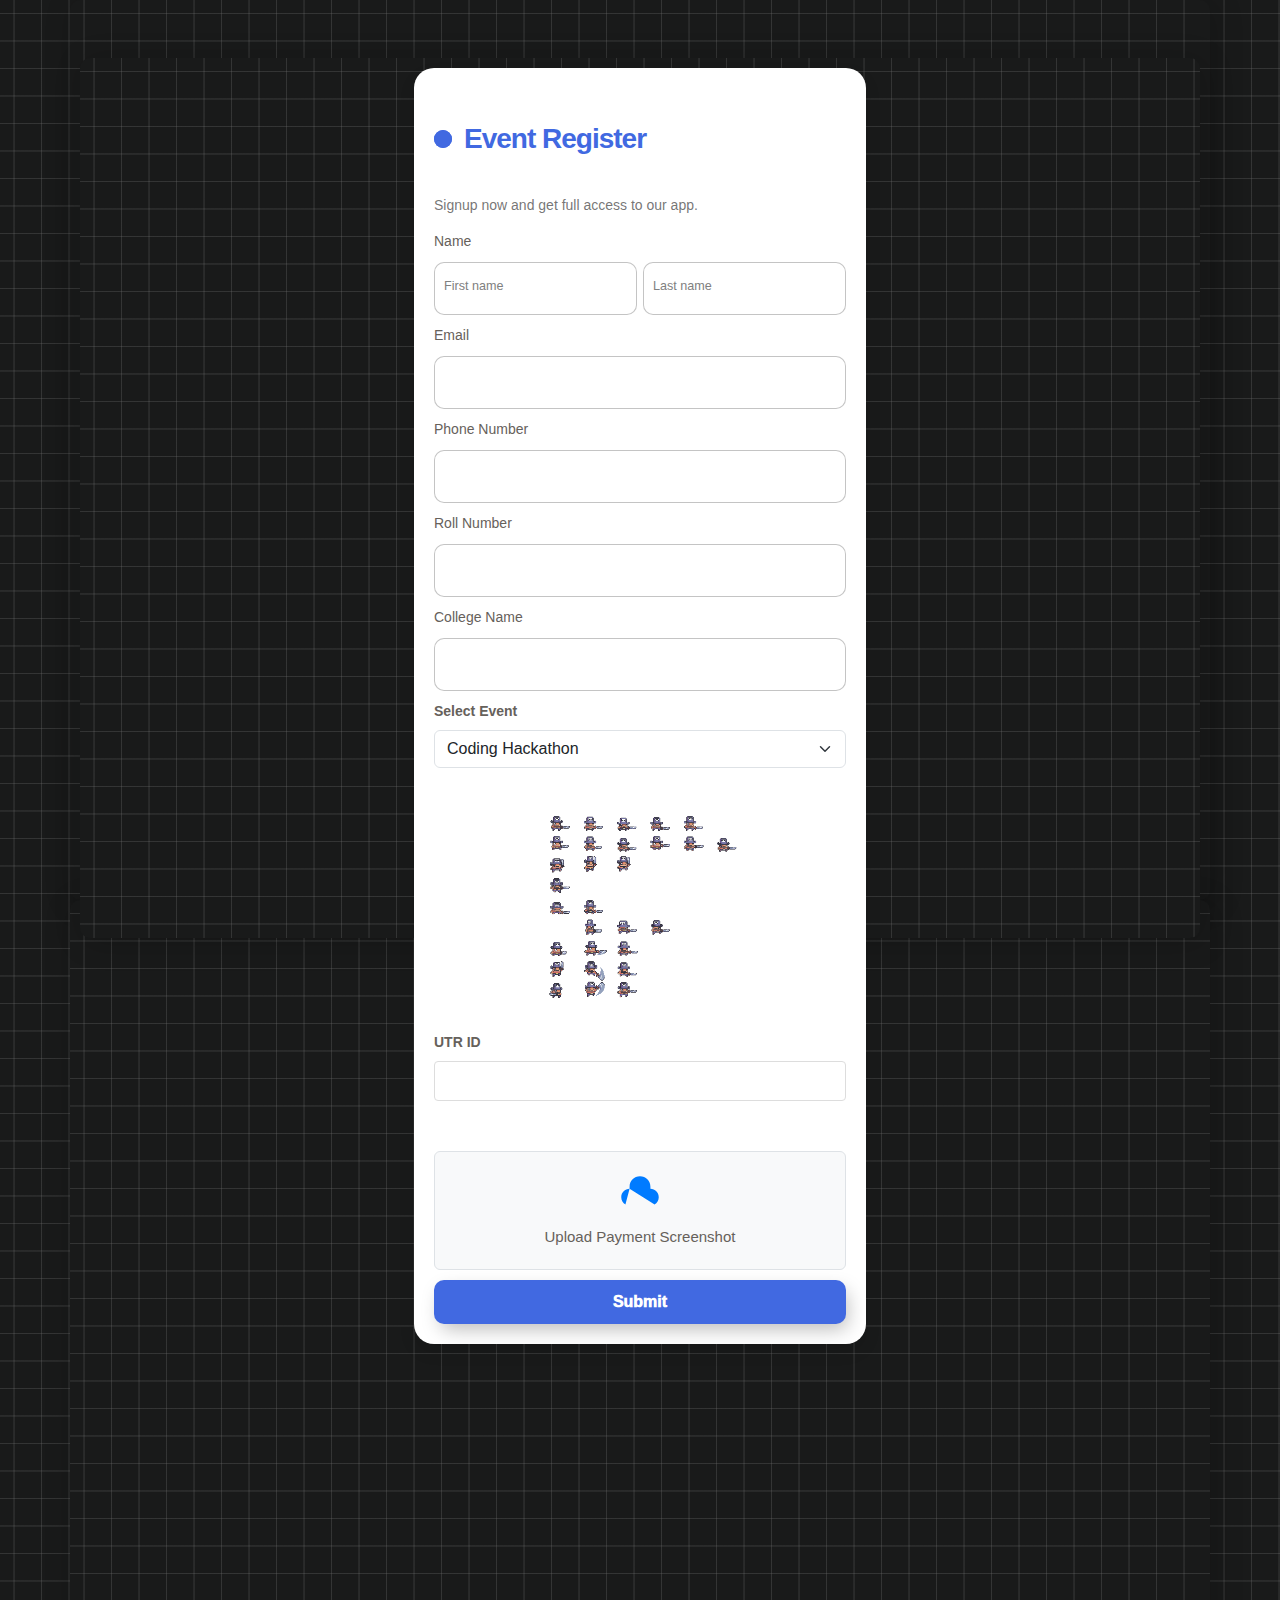
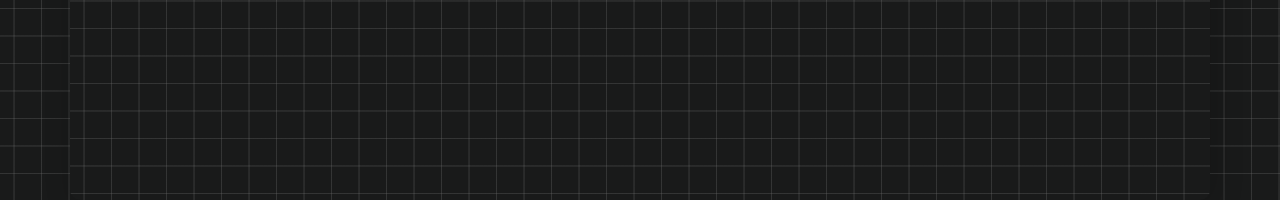
<file: userregistration-main/event-registration2/register.html>
<!DOCTYPE html>
<html lang="en">
<head>
    <meta charset="UTF-8">
    <meta name="viewport" content="width=device-width, initial-scale=1.0">
    <title>Event Registration</title>
    <link href="https://cdn.jsdelivr.net/npm/bootstrap@5.3.0/dist/css/bootstrap.min.css" rel="stylesheet">
    <link rel="stylesheet" href="styles.css">
    <style>
    
        #upiQr {
            display: block;
            margin: 20px auto;
            max-width: 200px;
        }

        /* From Uiverse.io by Yaya12085 */ 
.container {
  height: 300px;
  width: 300px;
  border-radius: 10px;
  box-shadow: 4px 4px 30px rgba(0, 0, 0, .2);
  display: flex;
  flex-direction: column;
  align-items: center;
  justify-content: space-between;
  padding: 10px;
  gap: 5px;
  background-color: rgba(0, 110, 255, 0.041);
}

.header {
  flex: 1;
  width: 100%;
  border: 2px dashed royalblue;
  border-radius: 10px;
  display: flex;
  align-items: center;
  justify-content: center;
  flex-direction: column;
}

.header svg {
  height: 100px;
}

.header p {
  text-align: center;
  color: black;
}

.footer {
  background-color: rgba(0, 110, 255, 0.075);
  width: 100%;
  height: 40px;
  padding: 8px;
  border-radius: 10px;
  cursor: pointer;
  display: flex;
  align-items: center;
  justify-content: flex-end;
  color: black;
  border: none;
}

.footer svg {
  height: 130%;
  fill: royalblue;
  background-color: rgba(70, 66, 66, 0.103);
  border-radius: 50%;
  padding: 2px;
  cursor: pointer;
  box-shadow: 0 2px 30px rgba(0, 0, 0, 0.205);
}

.footer p {
  flex: 1;
  text-align: center;
}

#file {
  display: none;
}

/* From Uiverse.io by adamgiebl */ 
.container {
  width: 100%;
  height: 100%;
  --color: rgba(114, 114, 114, 0.3);
  background-color: #191a1a;
  background-image: linear-gradient(0deg, transparent 24%, var(--color) 25%, var(--color) 26%, transparent 27%,transparent 74%, var(--color) 75%, var(--color) 76%, transparent 77%,transparent),
      linear-gradient(90deg, transparent 24%, var(--color) 25%, var(--color) 26%, transparent 27%,transparent 74%, var(--color) 75%, var(--color) 76%, transparent 77%,transparent);
  background-size: 55px 55px;
}

       :root {
            --color: rgba(114, 114, 114, 0.3);
        }

        html, body {
            width: 100%;
            height: 100%;
            margin: 0;
            padding: 0;
            background-color: #191a1a;
            background-image: 
                linear-gradient(0deg, 
                    transparent 24%, 
                    var(--color) 25%, 
                    var(--color) 26%, 
                    transparent 27%, 
                    transparent 74%, 
                    var(--color) 75%, 
                    var(--color) 76%, 
                    transparent 77%, 
                    transparent),
                linear-gradient(90deg, 
                    transparent 24%, 
                    var(--color) 25%, 
                    var(--color) 26%, 
                    transparent 27%, 
                    transparent 74%, 
                    var(--color) 75%, 
                    var(--color) 76%, 
                    transparent 77%, 
                    transparent);
            background-size: 55px 55px;
        }
    </style>
</head>
<body>
<div class="container">
<!--
    <header class="bg-primary text-white text-center py-4">
        <h1>Event Registration</h1>
    </header>
-->
    <section class="container mt-5">

    <!--
        <form action="submit.php" method="POST" enctype="multipart/form-data" class="mx-auto" style="max-width: 600px;">
            <div class="mb-3">
                <label for="name" class="form-label">Name</label>
                <input type="text" class="form-control" id="name" name="name" required>
            </div>
            <div class="mb-3">
                <label for="email" class="form-label">Email</label>
                <input type="email" class="form-control" id="email" name="email" required>
            </div>
            <div class="mb-3">
                <label for="phone" class="form-label">Phone</label>
                <input type="text" class="form-control" id="phone" name="phone" required>
            </div>
            <div class="mb-3">
                <label for="rollno" class="form-label">Roll Number</label>
                <input type="text" class="form-control" id="rollno" name="rollno" required>
            </div>
            <div class="mb-3">
                <label for="college" class="form-label">College Name</label>
                <input type="text" class="form-control" id="college" name="college" required>
            </div>
            <div class="mb-3">
                <label for="event" class="form-label">Select Event</label>
                <select class="form-select" id="event" name="event" required onchange="updateUPI()">
                    <option value="Coding Hackathon">Coding Hackathon</option>
                    <option value="Robotics Workshop">Robotics Workshop</option>
                    <option value="AI Seminar">AI Seminar</option>
                </select>
            </div>
            <div class="text-center">
                <img id="upiQr" src="images/default-qr.png" alt="UPI QR Code">
            </div>
            <div class="mb-3">
                <label for="utr" class="form-label">UTR ID</label>
                <input type="text" class="form-control" id="utr" name="utr" required>
            </div>
            <div class="mb-3">
                <label for="paymentScreenshot" class="form-label">Upload Payment Screenshot</label>
                <input type="file" class="form-control" id="paymentScreenshot" name="paymentScreenshot" required>
            </div>
            <button type="submit" class="btn btn-primary">Submit</button>
        </form>
-->
        <!--another form-->
        <form class="form" action="submit.php" method="POST" enctype="multipart/form-data" class="mx-auto" style="max-width: 600px;">
    <p class="title"> Event Register </p>
    <p class="message">Signup now and get full access to our app. </p>
            <label >Name</label>
        <div class="flex">
        <label>
            <input required="" placeholder="" type="text" id=" frist name" class="input">
            <span>First name</span>
        </label>

        <label>
            <input required="" placeholder="" type="text" id=" last name" class="input">
            <span>Last name</span>
        </label>
    </div>  
    <label >Email</label>        
    <label>
        <input required="" placeholder="" type="email"  id=" email" class="input">
        <span></span>
    </label> 
     <label >Phone Number</label>  
    <label>
        <input required="" placeholder="" type="text"  id="phone" class="input" >
        <span></span>
    </label>
        <label >Roll Number</label>        
    <label>
        <input required="" placeholder="" type="text" id="roll number" class="input">
        <span></span>
    </label> 
           <label >College Name</label>        
    <label>
        <input required="" placeholder="" type="text" id="college name" class="input">
        <span></span>
    </label>
     <div class="mb-3">
                <label for="event" class="form-label">Select Event</label>
                <select class="form-select" id="event" name="event" required onchange="updateUPI()">
                    <option value="Coding Hackathon">Coding Hackathon</option>
                    <option value="Robotics Workshop">Robotics Workshop</option>
                    <option value="AI Seminar">AI Seminar</option>
                </select>
            </div>
        <div class="text-center">
                <img id="upiQr" src="images/default-qr.png" alt="UPI QR Code">
        </div>

            <div class="mb-3">
                <label for="utr" class="form-label">UTR ID</label>
                <input type="text" class="form-control" id="utr" name="utr" required>

            </div>
    <!--
                    <div class="mb-3">
                <label for="paymentScreenshot" class="form-label">Upload Payment Screenshot</label>
                <input type="file" class="form-control" id="paymentScreenshot" name="paymentScreenshot" required>
            </div>
            -->
            <!--**********************************************************************-->

<!--
  <div class="header"> 
    <svg viewBox="0 0 24 24" fill="none" xmlns="http://www.w3.org/2000/svg"><g id="SVGRepo_bgCarrier" stroke-width="0"></g><g id="SVGRepo_tracerCarrier" stroke-linecap="round" stroke-linejoin="round"></g><g id="SVGRepo_iconCarrier"> 
      <path d="M7 10V9C7 6.23858 9.23858 4 12 4C14.7614 4 17 6.23858 17 9V10C19.2091 10 21 11.7909 21 14C21 15.4806 20.1956 16.8084 19 17.5M7 10C4.79086 10 3 11.7909 3 14C3 15.4806 3.8044 16.8084 5 17.5M7 10C7.43285 10 7.84965 10.0688 8.24006 10.1959M12 12V21M12 12L15 15M12 12L9 15" stroke="#000000" stroke-width="1.5" stroke-linecap="round" stroke-linejoin="round"></path> </g></svg> <p>Upload Payment Screenshot</p>
  </div> 
  <label for="file" class="footer"> 
    <svg fill="#000000" viewBox="0 0 32 32" xmlns="http://www.w3.org/2000/svg"><g id="SVGRepo_bgCarrier" stroke-width="0"></g><g id="SVGRepo_tracerCarrier" stroke-linecap="round" stroke-linejoin="round"></g><g id="SVGRepo_iconCarrier"><path d="M15.331 6H8.5v20h15V14.154h-8.169z"></path><path d="M18.153 6h-.009v5.342H23.5v-.002z"></path></g></svg> 
    <p>Not selected file</p> 
    <svg viewBox="0 0 24 24" fill="none" xmlns="http://www.w3.org/2000/svg"><g id="SVGRepo_bgCarrier" stroke-width="0"></g><g id="SVGRepo_tracerCarrier" stroke-linecap="round" stroke-linejoin="round"></g><g id="SVGRepo_iconCarrier"> <path d="M5.16565 10.1534C5.07629 8.99181 5.99473 8 7.15975 8H16.8402C18.0053 8 18.9237 8.9918 18.8344 10.1534L18.142 19.1534C18.0619 20.1954 17.193 21 16.1479 21H7.85206C6.80699 21 5.93811 20.1954 5.85795 19.1534L5.16565 10.1534Z" stroke="#000000" stroke-width="2"></path> <path d="M19.5 5H4.5" stroke="#000000" stroke-width="2" stroke-linecap="round"></path> <path d="M10 3C10 2.44772 10.4477 2 11 2H13C13.5523 2 14 2.44772 14 3V5H10V3Z" stroke="#000000" stroke-width="2"></path> </g></svg>
  </label> 
  <input id="file" type="file"> 
</div>
-->
<div class="text-center mt-4">
    <label for="paymentScreenshot" class="d-flex flex-column align-items-center border p-3 rounded bg-light cursor-pointer">
        <svg width="50" height="50" fill="#007bff" xmlns="http://www.w3.org/2000/svg" viewBox="0 0 24 24">
            <path d="M7 10V9C7 6.23858 9.23858 4 12 4C14.7614 4 17 6.23858 17 9V10C19.2091 10 21 11.7909 21 14C21 15.4806 20.1956 16.8084 19 17.5M7 10C4.79086 10 3 11.7909 3 14C3 15.4806 3.8044 16.8084 5 17.5M7 10C7.43285 10 7.84965 10.0688 8.24006 10.1959M12 12V21M12 12L15 15M12 12L9 15" />
        </svg>
        <p class="mt-2">Upload Payment Screenshot</p>
    </label>
    <input type="file" id="paymentScreenshot" name="paymentScreenshot" class="d-none" required>
</div>



    <button class="submit">Submit</button>
</form>
</div>
    </section>
         <div class="container"> 
    <script src="https://cdn.jsdelivr.net/npm/bootstrap@5.3.0/dist/js/bootstrap.bundle.min.js"></script>
    <script>
        function updateUPI() {
            const eventSelect = document.getElementById('event');
            const upiQr = document.getElementById('upiQr');
            const qrImages = {
                "Coding Hackathon": "images/default-qr.png",
                "Robotics Workshop": "images/robotics_workshop_qr.png",
                "AI Seminar": "images/ai_seminar_qr.png"
            };
            upiQr.src = qrImages[eventSelect.value];
        }
    </script>

</body>
</html>
</file>
<file: userregistration-main/event-registration2/styles.css>
/* General Styles */
body {
    font-family: 'Arial', sans-serif;
    background-color: #f8f9fa;
    color: #333;
}

/* Header */
header {
    background: linear-gradient(to right, #007bff, #0056b3);
}

header h1 {
    font-size: 2.5rem;
    font-weight: bold;
}

header p {
    font-size: 1.2rem;
}

/* Cards */
.card {
    border: none;
    transition: transform 0.3s, box-shadow 0.3s;
}

.card:hover {
    transform: scale(1.05);
    box-shadow: 0 8px 16px rgba(0, 0, 0, 0.2);
}

/* Footer */
footer {
    background: #343a40;
}

footer a {
    text-decoration: none;
    font-weight: bold;
}

footer a:hover {
    text-decoration: underline;
}

/* Buttons */
.btn-primary {
    background-color: #007bff;
    border: none;
    transition: background-color 0.3s;
}

.btn-primary:hover {
    background-color: #0056b3;
}

/* Registration Form */
form {
    background: white;
    padding: 20px;
    border-radius: 8px;
    box-shadow: 0 8px 16px rgba(0, 0, 0, 0.1);
}

form .form-label {
    font-weight: bold;
}

form .btn {
    display: block;
    width: 100%;
}
/*!

 =========================================================
 * Paper Kit 2 - v2.0.0
 =========================================================

 * Product Page: http://www.creative-tim.com/product/paper-kit-2
 * Copyright 2017 Creative Tim (http://www.creative-tim.com)
 * Licensed under MIT (https://github.com/timcreative/paper-kit/blob/master/LICENSE.md)

 =========================================================

 * The above copyright notice and this permission notice shall be included in all copies or substantial portions of the Software.
 */
/*      light colors - used for select dropdown         */
/*           Font Smoothing      */
h1, .h1, h2, .h2, h3, .h3, h4, .h4, h5, .h5, h6, .h6, p, .navbar, .brand, a, .td-name, td, button, input, select, textarea {
    -moz-osx-font-smoothing: grayscale;
    -webkit-font-smoothing: antialiased;
    font-family: "Montserrat", "Helvetica", Arial, sans-serif;
    font-weight: 300;
  }
  
  h1, .h1, h2, .h2, h3, .h3, h4, .h4 {
    margin: 30px 0 0;
  }
  
  h1, .h1 {
    font-size: 3.6em;
  }
  
  h2, .h2 {
    font-size: 2.8em;
  }
  
  h3, .h3 {
    font-size: 1.825em;
    line-height: 1.4;
    margin: 20px 0 0px;
  }
  
  h4, .h4 {
    font-size: 1.6em;
    line-height: 1.2em;
  }
  
  h5, .h5 {
    font-size: 1.35em;
    line-height: 1.4em;
  }
  
  h6, .h6 {
    font-size: 0.9em;
    font-weight: 600;
    text-transform: uppercase;
    line-height: 1.5em;
  }
  
  p {
    font-size: 15px;
    line-height: 1.5em;
    margin-bottom: 5px;
  }
  
  h1 small, h2 small, h3 small, h4 small, h5 small, h6 small, .h1 small, .h2 small, .h3 small, .h4 small, .h5 small, .h6 small, h1 .small, h2 .small, h3 .small, h4 .small, h5 .small, h6 .small, .h1 .small, .h2 .small, .h3 .small, .h4 .small, .h5 .small, .h6 .small {
    color: #9A9A9A;
    line-height: 1.5em;
  }
  
  h1 small, h2 small, h3 small, h1 .small, h2 .small, h3 .small {
    font-size: 60%;
  }
  
  .title,
  .card-title,
  .info-title,
  .footer-brand,
  .footer-big h5,
  .footer-big h4,
  .media .media-heading {
    font-family: "Montserrat", "Helvetica", Arial, sans-serif;
  }
  .title,
  .title a,
  .card-title,
  .card-title a,
  .info-title,
  .info-title a,
  .footer-brand,
  .footer-brand a,
  .footer-big h5,
  .footer-big h5 a,
  .footer-big h4,
  .footer-big h4 a,
  .media .media-heading,
  .media .media-heading a {
    color: #ffffff;
    text-decoration: none;
  }
  
  .title-uppercase {
    text-transform: uppercase;
  }
  
  .description {
    color: #9A9A9A;
  }
  
  blockquote small {
    font-style: normal;
  }
  
  .text-muted {
    color: #DDDDDD;
  }
  
  .text-primary, .text-primary:hover {
    color: #51cbce !important;
  }
  
  .text-info, .text-info:hover {
    color: #51bcda !important;
  }
  
  .text-success, .text-success:hover {
    color: #6bd098 !important;
  }
  
  .text-warning, .text-warning:hover {
    color: #fbc658 !important;
  }
  
  .text-danger, .text-danger:hover {
    color: #f5593d !important;
  }
  
  .glyphicon {
    line-height: 1;
  }
  
  .heart {
    color: #EB5E28;
    animation: heathing 1s ease infinite;
  }
  
  @keyframes heathing {
    0% {
      transform: scale(0.75);
    }
    20% {
      transform: scale(1);
    }
    40% {
      transform: scale(0.75);
    }
    60% {
      transform: scale(1);
    }
    80% {
      transform: scale(0.75);
    }
    100% {
      transform: scale(0.75);
    }
  }
  .footer .credits,
  .footer-nav {
    line-height: 85px;
  }
  
  .footer .btn {
    margin-bottom: 0;
  }
  
  .blockquote {
    border-left: 0 none;
    border-bottom: 1px solid #CCC5B9;
    border-top: 1px solid #CCC5B9;
    font-weight: 300;
    margin: 15px 0 10px;
    text-align: center;
  }
  
  .title {
    margin-top: 30px;
    margin-bottom: 25px;
    min-height: 32px;
  }
  
  .title.text-center {
    margin-bottom: 50px;
  }
  
  /*     General overwrite     */
  body {
    color: #66615b;
    font-size: 14px;
    font-weight: 300;
    font-family: 'Montserrat', "Helvetica", Arial, sans-serif;
  }
  
  a {
    color: #51bcda;
  }
  a:hover, a:focus {
    color: #2ba9cd;
    text-decoration: none;
  }
  
  hr {
    border-color: #F1EAE0;
  }
  
  .icon {
    fill: #66615b;
  }
  
  .fa-base {
    font-size: 1.25em !important;
  }
  
  a:focus, a:active,
  button::-moz-focus-inner,
  input[type="reset"]::-moz-focus-inner,
  input[type="button"]::-moz-focus-inner,
  input[type="submit"]::-moz-focus-inner,
  select::-moz-focus-inner,
  input[type="file"] > input[type="button"]::-moz-focus-inner {
    outline: 0;
  }
  
  .ui-slider-handle:focus,
  .navbar-toggle {
    outline: 0 !important;
  }
  
  /*           Animations              */
  .form-control,
  .input-group-addon,
  .tagsinput,
  .navbar,
  .navbar .alert,
  .carousel-control.right,
  .carousel-control.left {
    -webkit-transition: all 300ms linear;
    -moz-transition: all 300ms linear;
    -o-transition: all 300ms linear;
    -ms-transition: all 300ms linear;
    transition: all 300ms linear;
  }
  
  .tagsinput .tag,
  .tagsinput-remove-link,
  .filter,
  .btn-hover,
  [data-toggle="collapse"] i,
  .animation-transition-fast,
  .dropdown-menu .dropdown-item {
    -webkit-transition: all 150ms linear;
    -moz-transition: all 150ms linear;
    -o-transition: all 150ms linear;
    -ms-transition: all 150ms linear;
    transition: all 150ms linear;
  }
  
  .btn-morphing .fa,
  .btn-morphing .circle,
  .gsdk-collapse {
    -webkit-transition: all 300ms linear;
    -moz-transition: all 300ms linear;
    -o-transition: all 300ms linear;
    -ms-transition: all 300ms linear;
    transition: all 300ms linear;
  }
  
  .fa {
    width: 18px;
    text-align: center;
  }
  
  .margin-top {
    margin-top: 50px;
  }
  
  .iframe-container iframe {
    box-shadow: 0 16px 38px -12px rgba(0, 0, 0, 0.56), 0 4px 25px 0 rgba(0, 0, 0, 0.12), 0 8px 10px -5px rgba(0, 0, 0, 0.2);
  }
  
  /*       CT colors          */
  .ct-blue {
    color: #51cbce;
  }
  
  .ct-azure {
    color: #51bcda;
  }
  
  .ct-green {
    color: #6bd098;
  }
  
  .ct-orange {
    color: #fbc658;
  }
  
  .ct-red {
    color: #f5593d;
  }
  
  .pagination .page-item .page-link .fa {
    width: auto;
    font-weight: 600;
  }
  
  .bg-primary {
    background-color: #6dd3d6 !important;
  }
  
  .bg-info {
    background-color: #6ec7e0 !important;
  }
  
  .bg-success {
    background-color: #86d9ab !important;
  }
  
  .bg-warning {
    background-color: #fcd27b !important;
  }
  
  .bg-danger {
    background-color: #f7765f !important;
  }
  
  .navbar-transparent {
    background-color: transparent !important;
    border-bottom: 1px solid transparent;
  }
  
  .btn {
    box-sizing: border-box;
    border-width: 2px;
    font-size: 12px;
    font-weight: 600;
    padding: 0.5rem 18px;
    line-height: 1.75;
    cursor: pointer;
    text-transform: uppercase;
    background-color: #66615B;
    border-color: #66615B;
    color: #FFFFFF;
    opacity: 1;
    filter: alpha(opacity=100);
    -webkit-transition: all 150ms linear;
    -moz-transition: all 150ms linear;
    -o-transition: all 150ms linear;
    -ms-transition: all 150ms linear;
    transition: all 150ms linear;
  }
  .btn.btn-border, .btn.btn-link {
    background-color: transparent;
  }
  .btn:hover, .btn:focus, .btn:active, .btn.active, .show > .btn.dropdown-toggle {
    background-color: #403D39;
    color: #FFFFFF;
    border-color: #403D39;
  }
  .btn .caret {
    border-top-color: #FFFFFF;
  }
  .btn.btn-link {
    color: #66615B;
  }
  .btn.btn-link:hover, .btn.btn-link:focus, .btn.btn-link:active, .btn.btn-link.active, .open > .btn.btn-link.dropdown-toggle {
    background-color: transparent;
    color: #403D39;
  }
  .btn.btn-link .caret {
    border-top-color: #66615B;
  }
  .btn .caret {
    border-top-color: #FFFFFF;
  }
  .btn:hover, .btn:focus {
    outline: 0 !important;
    -webkit-box-shadow: none;
    box-shadow: none;
  }
  .btn:active, .btn.active, .open > .btn.dropdown-toggle {
    -webkit-box-shadow: none;
    box-shadow: none;
    outline: 0 !important;
  }
  .btn[class*="btn-outline-"] {
    background-image: none;
    background-color: transparent;
  }
  
  .btn-just-icon {
    border-radius: 50px;
    height: 40px;
    width: 40px;
    min-width: 40px;
    padding: 8px;
  }
  .btn-just-icon.btn-sm {
    padding: 4px !important;
  }
  .btn-just-icon i {
    font-size: 16px;
    padding: 2px 0px;
  }
  
  .upgrade-pro .btn {
    margin-top: 30px;
  }
  
  .btn-link.btn-just-icon {
    padding: 8px;
  }
  
  .btn-group .btn + .btn,
  .btn-group .btn + .btn-group,
  .btn-group .btn-group + .btn,
  .btn-group .btn-group + .btn-group {
    margin-left: -2px;
  }
  
  .btn-primary {
    background-color: #51cbce;
    border-color: #51cbce;
    color: #FFFFFF;
    opacity: 1;
    filter: alpha(opacity=100);
  }
  .btn-primary:hover, .btn-primary:focus, .btn-primary:active, .btn-primary.active, .show > .btn-primary.dropdown-toggle {
    background-color: #34b5b8;
    color: #FFFFFF;
    border-color: #34b5b8;
  }
  .btn-primary .caret {
    border-top-color: #FFFFFF;
  }
  .btn-primary.btn-link {
    color: #51cbce;
  }
  .btn-primary.btn-link:hover, .btn-primary.btn-link:focus, .btn-primary.btn-link:active, .btn-primary.btn-link.active, .open > .btn-primary.btn-link.dropdown-toggle {
    background-color: transparent;
    color: #34b5b8;
  }
  .btn-primary.btn-link .caret {
    border-top-color: #51cbce;
  }
  .btn-primary .caret {
    border-top-color: #FFFFFF;
  }
  
  .btn-success {
    background-color: #6bd098;
    border-color: #6bd098;
    color: #FFFFFF;
    opacity: 1;
    filter: alpha(opacity=100);
  }
  .btn-success:hover, .btn-success:focus, .btn-success:active, .btn-success.active, .show > .btn-success.dropdown-toggle {
    background-color: #44c47d;
    color: #FFFFFF;
    border-color: #44c47d;
  }
  .btn-success .caret {
    border-top-color: #FFFFFF;
  }
  .btn-success.btn-link {
    color: #6bd098;
  }
  .btn-success.btn-link:hover, .btn-success.btn-link:focus, .btn-success.btn-link:active, .btn-success.btn-link.active, .open > .btn-success.btn-link.dropdown-toggle {
    background-color: transparent;
    color: #44c47d;
  }
  .btn-success.btn-link .caret {
    border-top-color: #6bd098;
  }
  .btn-success .caret {
    border-top-color: #FFFFFF;
  }
  
  .btn-info {
    background-color: #51bcda;
    border-color: #51bcda;
    color: #FFFFFF;
    opacity: 1;
    filter: alpha(opacity=100);
  }
  .btn-info:hover, .btn-info:focus, .btn-info:active, .btn-info.active, .show > .btn-info.dropdown-toggle {
    background-color: #2ba9cd;
    color: #FFFFFF;
    border-color: #2ba9cd;
  }
  .btn-info .caret {
    border-top-color: #FFFFFF;
  }
  .btn-info.btn-link {
    color: #51bcda;
  }
  .btn-info.btn-link:hover, .btn-info.btn-link:focus, .btn-info.btn-link:active, .btn-info.btn-link.active, .open > .btn-info.btn-link.dropdown-toggle {
    background-color: transparent;
    color: #2ba9cd;
  }
  .btn-info.btn-link .caret {
    border-top-color: #51bcda;
  }
  .btn-info .caret {
    border-top-color: #FFFFFF;
  }
  
  .btn-warning {
    background-color: #fbc658;
    border-color: #fbc658;
    color: #FFFFFF;
    opacity: 1;
    filter: alpha(opacity=100);
  }
  .btn-warning:hover, .btn-warning:focus, .btn-warning:active, .btn-warning.active, .show > .btn-warning.dropdown-toggle {
    background-color: #fab526;
    color: #FFFFFF;
    border-color: #fab526;
  }
  .btn-warning .caret {
    border-top-color: #FFFFFF;
  }
  .btn-warning.btn-link {
    color: #fbc658;
  }
  .btn-warning.btn-link:hover, .btn-warning.btn-link:focus, .btn-warning.btn-link:active, .btn-warning.btn-link.active, .open > .btn-warning.btn-link.dropdown-toggle {
    background-color: transparent;
    color: #fab526;
  }
  .btn-warning.btn-link .caret {
    border-top-color: #fbc658;
  }
  .btn-warning .caret {
    border-top-color: #FFFFFF;
  }
  
  .btn-danger {
    background-color: #f5593d;
    border-color: #f5593d;
    color: #FFFFFF;
    opacity: 1;
    filter: alpha(opacity=100);
  }
  .btn-danger:hover, .btn-danger:focus, .btn-danger:active, .btn-danger.active, .show > .btn-danger.dropdown-toggle {
    background-color: #f33816;
    color: #FFFFFF;
    border-color: #f33816;
  }
  .btn-danger .caret {
    border-top-color: #FFFFFF;
  }
  .btn-danger.btn-link {
    color: #f5593d;
  }
  .btn-danger.btn-link:hover, .btn-danger.btn-link:focus, .btn-danger.btn-link:active, .btn-danger.btn-link.active, .open > .btn-danger.btn-link.dropdown-toggle {
    background-color: transparent;
    color: #f33816;
  }
  .btn-danger.btn-link .caret {
    border-top-color: #f5593d;
  }
  .btn-danger .caret {
    border-top-color: #FFFFFF;
  }
  
  .btn-neutral {
    background-color: #FFFFFF;
    border-color: #FFFFFF;
    color: #FFFFFF;
    opacity: 1;
    filter: alpha(opacity=100);
  }
  .btn-neutral:hover, .btn-neutral:focus, .btn-neutral:active, .btn-neutral.active, .show > .btn-neutral.dropdown-toggle {
    background-color: #403D39;
    color: #FFFFFF;
    border-color: #403D39;
  }
  .btn-neutral .caret {
    border-top-color: #FFFFFF;
  }
  .btn-neutral.btn-link {
    color: #FFFFFF;
  }
  .btn-neutral.btn-link:hover, .btn-neutral.btn-link:focus, .btn-neutral.btn-link:active, .btn-neutral.btn-link.active, .open > .btn-neutral.btn-link.dropdown-toggle {
    background-color: transparent;
    color: #403D39;
  }
  .btn-neutral.btn-link .caret {
    border-top-color: #FFFFFF;
  }
  .btn-neutral .caret {
    border-top-color: #FFFFFF;
  }
  
  .btn-outline-default {
    border-color: #66615B;
    color: #66615B;
    opacity: 1;
    filter: alpha(opacity=100);
  }
  .btn-outline-default:hover, .btn-outline-default:focus, .btn-outline-default:active, .btn-outline-default.active, .open > .btn-outline-default.dropdown-toggle {
    background-color: #66615B;
    color: rgba(255, 255, 255, 0.8);
    border-color: #66615B;
  }
  .btn-outline-default:hover .caret, .btn-outline-default:focus .caret, .btn-outline-default:active .caret, .btn-outline-default.active .caret, .open > .btn-outline-default.dropdown-toggle .caret {
    border-top-color: rgba(255, 255, 255, 0.8);
  }
  .btn-outline-default .caret {
    border-top-color: #FFFFFF;
  }
  .btn-outline-default.disabled, .btn-outline-default.disabled:hover, .btn-outline-default.disabled:focus, .btn-outline-default.disabled.focus, .btn-outline-default.disabled:active, .btn-outline-default.disabled.active, .btn-outline-default:disabled, .btn-outline-default:disabled:hover, .btn-outline-default:disabled:focus, .btn-outline-default:disabled.focus, .btn-outline-default:disabled:active, .btn-outline-default:disabled.active, .btn-outline-default[disabled], .btn-outline-default[disabled]:hover, .btn-outline-default[disabled]:focus, .btn-outline-default[disabled].focus, .btn-outline-default[disabled]:active, .btn-outline-default[disabled].active, fieldset[disabled] .btn-outline-default, fieldset[disabled] .btn-outline-default:hover, fieldset[disabled] .btn-outline-default:focus, fieldset[disabled] .btn-outline-default.focus, fieldset[disabled] .btn-outline-default:active, fieldset[disabled] .btn-outline-default.active {
    background-color: transparent;
    border-color: #66615B;
  }
  
  .btn-outline-primary {
    border-color: #51cbce;
    color: #51cbce;
    opacity: 1;
    filter: alpha(opacity=100);
  }
  .btn-outline-primary:hover, .btn-outline-primary:focus, .btn-outline-primary:active, .btn-outline-primary.active, .open > .btn-outline-primary.dropdown-toggle {
    background-color: #51cbce;
    color: rgba(255, 255, 255, 0.8);
    border-color: #51cbce;
  }
  .btn-outline-primary:hover .caret, .btn-outline-primary:focus .caret, .btn-outline-primary:active .caret, .btn-outline-primary.active .caret, .open > .btn-outline-primary.dropdown-toggle .caret {
    border-top-color: rgba(255, 255, 255, 0.8);
  }
  .btn-outline-primary .caret {
    border-top-color: #FFFFFF;
  }
  .btn-outline-primary.disabled, .btn-outline-primary.disabled:hover, .btn-outline-primary.disabled:focus, .btn-outline-primary.disabled.focus, .btn-outline-primary.disabled:active, .btn-outline-primary.disabled.active, .btn-outline-primary:disabled, .btn-outline-primary:disabled:hover, .btn-outline-primary:disabled:focus, .btn-outline-primary:disabled.focus, .btn-outline-primary:disabled:active, .btn-outline-primary:disabled.active, .btn-outline-primary[disabled], .btn-outline-primary[disabled]:hover, .btn-outline-primary[disabled]:focus, .btn-outline-primary[disabled].focus, .btn-outline-primary[disabled]:active, .btn-outline-primary[disabled].active, fieldset[disabled] .btn-outline-primary, fieldset[disabled] .btn-outline-primary:hover, fieldset[disabled] .btn-outline-primary:focus, fieldset[disabled] .btn-outline-primary.focus, fieldset[disabled] .btn-outline-primary:active, fieldset[disabled] .btn-outline-primary.active {
    background-color: transparent;
    border-color: #51cbce;
  }
  
  .btn-outline-success {
    border-color: #6bd098;
    color: #6bd098;
    opacity: 1;
    filter: alpha(opacity=100);
  }
  .btn-outline-success:hover, .btn-outline-success:focus, .btn-outline-success:active, .btn-outline-success.active, .open > .btn-outline-success.dropdown-toggle {
    background-color: #6bd098;
    color: rgba(255, 255, 255, 0.8);
    border-color: #6bd098;
  }
  .btn-outline-success:hover .caret, .btn-outline-success:focus .caret, .btn-outline-success:active .caret, .btn-outline-success.active .caret, .open > .btn-outline-success.dropdown-toggle .caret {
    border-top-color: rgba(255, 255, 255, 0.8);
  }
  .btn-outline-success .caret {
    border-top-color: #FFFFFF;
  }
  .btn-outline-success.disabled, .btn-outline-success.disabled:hover, .btn-outline-success.disabled:focus, .btn-outline-success.disabled.focus, .btn-outline-success.disabled:active, .btn-outline-success.disabled.active, .btn-outline-success:disabled, .btn-outline-success:disabled:hover, .btn-outline-success:disabled:focus, .btn-outline-success:disabled.focus, .btn-outline-success:disabled:active, .btn-outline-success:disabled.active, .btn-outline-success[disabled], .btn-outline-success[disabled]:hover, .btn-outline-success[disabled]:focus, .btn-outline-success[disabled].focus, .btn-outline-success[disabled]:active, .btn-outline-success[disabled].active, fieldset[disabled] .btn-outline-success, fieldset[disabled] .btn-outline-success:hover, fieldset[disabled] .btn-outline-success:focus, fieldset[disabled] .btn-outline-success.focus, fieldset[disabled] .btn-outline-success:active, fieldset[disabled] .btn-outline-success.active {
    background-color: transparent;
    border-color: #6bd098;
  }
  
  .btn-outline-info {
    border-color: #51bcda;
    color: #51bcda;
    opacity: 1;
    filter: alpha(opacity=100);
  }
  .btn-outline-info:hover, .btn-outline-info:focus, .btn-outline-info:active, .btn-outline-info.active, .open > .btn-outline-info.dropdown-toggle {
    background-color: #51bcda;
    color: rgba(255, 255, 255, 0.8);
    border-color: #51bcda;
  }
  .btn-outline-info:hover .caret, .btn-outline-info:focus .caret, .btn-outline-info:active .caret, .btn-outline-info.active .caret, .open > .btn-outline-info.dropdown-toggle .caret {
    border-top-color: rgba(255, 255, 255, 0.8);
  }
  .btn-outline-info .caret {
    border-top-color: #FFFFFF;
  }
  .btn-outline-info.disabled, .btn-outline-info.disabled:hover, .btn-outline-info.disabled:focus, .btn-outline-info.disabled.focus, .btn-outline-info.disabled:active, .btn-outline-info.disabled.active, .btn-outline-info:disabled, .btn-outline-info:disabled:hover, .btn-outline-info:disabled:focus, .btn-outline-info:disabled.focus, .btn-outline-info:disabled:active, .btn-outline-info:disabled.active, .btn-outline-info[disabled], .btn-outline-info[disabled]:hover, .btn-outline-info[disabled]:focus, .btn-outline-info[disabled].focus, .btn-outline-info[disabled]:active, .btn-outline-info[disabled].active, fieldset[disabled] .btn-outline-info, fieldset[disabled] .btn-outline-info:hover, fieldset[disabled] .btn-outline-info:focus, fieldset[disabled] .btn-outline-info.focus, fieldset[disabled] .btn-outline-info:active, fieldset[disabled] .btn-outline-info.active {
    background-color: transparent;
    border-color: #51bcda;
  }
  
  .btn-outline-warning {
    border-color: #fbc658;
    color: #fbc658;
    opacity: 1;
    filter: alpha(opacity=100);
  }
  .btn-outline-warning:hover, .btn-outline-warning:focus, .btn-outline-warning:active, .btn-outline-warning.active, .open > .btn-outline-warning.dropdown-toggle {
    background-color: #fbc658;
    color: rgba(255, 255, 255, 0.8);
    border-color: #fbc658;
  }
  .btn-outline-warning:hover .caret, .btn-outline-warning:focus .caret, .btn-outline-warning:active .caret, .btn-outline-warning.active .caret, .open > .btn-outline-warning.dropdown-toggle .caret {
    border-top-color: rgba(255, 255, 255, 0.8);
  }
  .btn-outline-warning .caret {
    border-top-color: #FFFFFF;
  }
  .btn-outline-warning.disabled, .btn-outline-warning.disabled:hover, .btn-outline-warning.disabled:focus, .btn-outline-warning.disabled.focus, .btn-outline-warning.disabled:active, .btn-outline-warning.disabled.active, .btn-outline-warning:disabled, .btn-outline-warning:disabled:hover, .btn-outline-warning:disabled:focus, .btn-outline-warning:disabled.focus, .btn-outline-warning:disabled:active, .btn-outline-warning:disabled.active, .btn-outline-warning[disabled], .btn-outline-warning[disabled]:hover, .btn-outline-warning[disabled]:focus, .btn-outline-warning[disabled].focus, .btn-outline-warning[disabled]:active, .btn-outline-warning[disabled].active, fieldset[disabled] .btn-outline-warning, fieldset[disabled] .btn-outline-warning:hover, fieldset[disabled] .btn-outline-warning:focus, fieldset[disabled] .btn-outline-warning.focus, fieldset[disabled] .btn-outline-warning:active, fieldset[disabled] .btn-outline-warning.active {
    background-color: transparent;
    border-color: #fbc658;
  }
  
  .btn-outline-danger {
    border-color: #f5593d;
    color: #f5593d;
    opacity: 1;
    filter: alpha(opacity=100);
  }
  .btn-outline-danger:hover, .btn-outline-danger:focus, .btn-outline-danger:active, .btn-outline-danger.active, .open > .btn-outline-danger.dropdown-toggle {
    background-color: #f5593d;
    color: rgba(255, 255, 255, 0.8);
    border-color: #f5593d;
  }
  .btn-outline-danger:hover .caret, .btn-outline-danger:focus .caret, .btn-outline-danger:active .caret, .btn-outline-danger.active .caret, .open > .btn-outline-danger.dropdown-toggle .caret {
    border-top-color: rgba(255, 255, 255, 0.8);
  }
  .btn-outline-danger .caret {
    border-top-color: #FFFFFF;
  }
  .btn-outline-danger.disabled, .btn-outline-danger.disabled:hover, .btn-outline-danger.disabled:focus, .btn-outline-danger.disabled.focus, .btn-outline-danger.disabled:active, .btn-outline-danger.disabled.active, .btn-outline-danger:disabled, .btn-outline-danger:disabled:hover, .btn-outline-danger:disabled:focus, .btn-outline-danger:disabled.focus, .btn-outline-danger:disabled:active, .btn-outline-danger:disabled.active, .btn-outline-danger[disabled], .btn-outline-danger[disabled]:hover, .btn-outline-danger[disabled]:focus, .btn-outline-danger[disabled].focus, .btn-outline-danger[disabled]:active, .btn-outline-danger[disabled].active, fieldset[disabled] .btn-outline-danger, fieldset[disabled] .btn-outline-danger:hover, fieldset[disabled] .btn-outline-danger:focus, fieldset[disabled] .btn-outline-danger.focus, fieldset[disabled] .btn-outline-danger:active, fieldset[disabled] .btn-outline-danger.active {
    background-color: transparent;
    border-color: #f5593d;
  }
  
  .btn-outline-neutral {
    border-color: #FFFFFF;
    color: #FFFFFF;
    opacity: 1;
    filter: alpha(opacity=100);
  }
  .btn-outline-neutral:hover, .btn-outline-neutral:focus, .btn-outline-neutral:active, .btn-outline-neutral.active, .open > .btn-outline-neutral.dropdown-toggle {
    background-color: #FFFFFF;
    color: rgba(255, 255, 255, 0.8);
    border-color: #FFFFFF;
  }
  .btn-outline-neutral:hover .caret, .btn-outline-neutral:focus .caret, .btn-outline-neutral:active .caret, .btn-outline-neutral.active .caret, .open > .btn-outline-neutral.dropdown-toggle .caret {
    border-top-color: rgba(255, 255, 255, 0.8);
  }
  .btn-outline-neutral .caret {
    border-top-color: #FFFFFF;
  }
  .btn-outline-neutral.disabled, .btn-outline-neutral.disabled:hover, .btn-outline-neutral.disabled:focus, .btn-outline-neutral.disabled.focus, .btn-outline-neutral.disabled:active, .btn-outline-neutral.disabled.active, .btn-outline-neutral:disabled, .btn-outline-neutral:disabled:hover, .btn-outline-neutral:disabled:focus, .btn-outline-neutral:disabled.focus, .btn-outline-neutral:disabled:active, .btn-outline-neutral:disabled.active, .btn-outline-neutral[disabled], .btn-outline-neutral[disabled]:hover, .btn-outline-neutral[disabled]:focus, .btn-outline-neutral[disabled].focus, .btn-outline-neutral[disabled]:active, .btn-outline-neutral[disabled].active, fieldset[disabled] .btn-outline-neutral, fieldset[disabled] .btn-outline-neutral:hover, fieldset[disabled] .btn-outline-neutral:focus, fieldset[disabled] .btn-outline-neutral.focus, fieldset[disabled] .btn-outline-neutral:active, fieldset[disabled] .btn-outline-neutral.active {
    background-color: transparent;
    border-color: #FFFFFF;
  }
  .btn-outline-neutral:hover, .btn-outline-neutral:focus {
    color: #403D39;
    background-color: #FFFFFF;
  }
  
  .btn-neutral {
    background-color: #FFFFFF;
    border-color: #FFFFFF;
    color: #FFFFFF;
    opacity: 1;
    filter: alpha(opacity=100);
    color: #66615B;
  }
  .btn-neutral:hover, .btn-neutral:focus, .btn-neutral:active, .btn-neutral.active, .show > .btn-neutral.dropdown-toggle {
    background-color: #FFFFFF;
    color: #FFFFFF;
    border-color: #FFFFFF;
  }
  .btn-neutral .caret {
    border-top-color: #FFFFFF;
  }
  .btn-neutral.btn-link {
    color: #FFFFFF;
  }
  .btn-neutral.btn-link:hover, .btn-neutral.btn-link:focus, .btn-neutral.btn-link:active, .btn-neutral.btn-link.active, .open > .btn-neutral.btn-link.dropdown-toggle {
    background-color: transparent;
    color: #FFFFFF;
  }
  .btn-neutral.btn-link .caret {
    border-top-color: #FFFFFF;
  }
  .btn-neutral .caret {
    border-top-color: #FFFFFF;
  }
  .btn-neutral:hover, .btn-neutral:focus {
    color: #403D39;
  }
  .btn-neutral.btn-border:hover, .btn-neutral.btn-border:focus {
    color: #66615B;
  }
  .btn-neutral.btn-border:active, .btn-neutral.btn-border.active, .open > .btn-neutral.btn-border.dropdown-toggle {
    background-color: #FFFFFF;
    color: #66615B;
  }
  .btn-neutral.btn-link:active, .btn-neutral.btn-link.active {
    background-color: transparent;
  }
  
  .btn:disabled, .btn[disabled], .btn.disabled {
    opacity: 0.5;
    filter: alpha(opacity=50);
  }
  
  .btn-link {
    border-color: transparent !important;
    padding: 7px 18px;
  }
  .btn-link:hover, .btn-link:focus, .btn-link:active {
    text-decoration: none;
    border-color: transparent;
  }
  .btn-link.btn-icon {
    padding: 7px;
  }
  
  .btn-lg {
    font-size: 14px;
    padding: 11px 30px;
  }
  .btn-lg.btn-simple {
    padding: 13px 30px;
  }
  
  .btn-sm {
    font-size: 12px;
    padding: 4px 10px;
  }
  .btn-sm.btn-simple {
    padding: 6px 10px;
  }
  
  .btn-wd {
    min-width: 140px;
  }
  
  .btn-group.select {
    width: 100%;
  }
  
  .btn-group.select .btn {
    text-align: left;
  }
  
  .btn-group.select .caret {
    position: absolute;
    top: 50%;
    margin-top: -1px;
    right: 8px;
  }
  
  .btn-just-icon.btn-sm {
    height: 30px;
    width: 30px;
    min-width: 30px;
    padding: 0;
  }
  .btn-just-icon.btn-sm i {
    font-size: 12px;
  }
  .btn-just-icon.btn-lg {
    height: 50px;
    width: 50px;
    min-width: 50px;
    padding: 13px;
  }
  .btn-just-icon.btn-lg i {
    font-size: 18px;
    padding: 0;
  }
  
  .btn-round {
    border-radius: 30px;
  }
  
  .btn.btn-link:focus {
    box-shadow: none !important;
    text-decoration: none;
  }
  
  .column .btn-link {
    padding: 7px 0;
  }
  
  .share-buttons .btn-outline-default {
    margin-top: 24px;
  }
  
  #modals .btn-outline-neutral {
    margin-bottom: 10px;
  }
  
  .btn-group.select {
    overflow: visible !important;
  }
  
  .media .media-body .media-footer .btn-neutral {
    margin: 15px 3px;
    font-size: 14px;
  }
  .media .media-body .media-footer .btn-neutral i {
    margin-right: 0 !important;
  }
  
  .form-control::-moz-placeholder {
    color: #d2d2d2;
    opacity: 1;
    filter: alpha(opacity=100);
  }
  
  .form-control:-moz-placeholder {
    color: #d2d2d2;
    opacity: 1;
    filter: alpha(opacity=100);
  }
  
  .form-control::-webkit-input-placeholder {
    color: #d2d2d2;
    opacity: 1;
    filter: alpha(opacity=100);
  }
  
  .form-control:-ms-input-placeholder {
    color: #d2d2d2;
    opacity: 1;
    filter: alpha(opacity=100);
  }
  
  .form-control {
    background-color: #FFFFFF;
    border: 1px solid #DDDDDD;
    border-radius: 4px;
    color: #66615b;
    font-size: 14px;
    padding: 7px 12px;
    height: 40px;
    -webkit-box-shadow: none;
    box-shadow: none;
  }
  .form-control:focus {
    background-color: #FFFFFF;
    border: 1px solid #9A9A9A;
    -webkit-box-shadow: none;
    box-shadow: none;
    outline: 0 !important;
  }
  .form-control.no-border {
    border: medium none !important;
  }
  .has-success .form-control, .has-error .form-control, .has-success .form-control:focus, .has-error .form-control:focus {
    -webkit-box-shadow: none;
    box-shadow: none;
  }
  .has-success .form-control {
    border: 1px solid #ccc;
    color: #66615b;
  }
  .has-success .form-control:focus {
    border: 1px solid #6bd098;
    color: #6bd098;
  }
  .has-danger .form-control {
    background-color: #FFC0A4;
    border: 1px solid #f5593d;
    color: #f5593d;
  }
  .has-danger .form-control:focus {
    background-color: #FFFFFF;
    border: 1px solid #f5593d;
  }
  .form-control + .form-control-feedback {
    border-radius: 6px;
    font-size: 14px;
    color: #f5593d;
    font-size: .8rem;
    position: absolute;
    top: 100%;
    padding-left: 12px;
    vertical-align: middle;
  }
  .open .form-control {
    border-radius: 4px 4px 0 0;
    border-bottom-color: transparent;
  }
  
  .input-group.input-group-focus .input-group-addon {
    border-color: #9A9A9A;
  }
  
  .input-lg {
    height: 55px;
    padding: 11px 30px;
  }
  
  .has-error .form-control-feedback, .has-error .control-label {
    color: #f5593d;
  }
  
  .has-success .form-control-feedback, .has-success .control-label {
    color: #6bd098;
  }
  
  .input-group-addon {
    background-color: #FFFFFF;
    border-radius: 4px;
  }
  .input-group-addon.no-border {
    border: medium none !important;
  }
  .has-success .input-group-addon, .has-error .input-group-addon {
    background-color: #FFFFFF;
  }
  .has-error .form-control:focus + .input-group-addon {
    color: #f5593d;
  }
  .has-success .form-control:focus + .input-group-addon {
    color: #6bd098;
  }
  .form-control:focus + .input-group-addon, .form-control:focus ~ .input-group-addon {
    background-color: #FFFFFF;
  }
  
  .input-group .form-control:first-child,
  .input-group-addon:first-child,
  .input-group-btn:first-child > .dropdown-toggle,
  .input-group-btn:last-child > .btn:not(:last-child):not(.dropdown-toggle) {
    border-right: 0 none;
    padding-right: 0;
  }
  
  .input-group .form-control:last-child,
  .input-group-addon:last-child,
  .input-group-btn:last-child > .dropdown-toggle,
  .input-group-btn:first-child > .btn:not(:first-child) {
    border-left: 0 none;
  }
  
  .form-control[disabled], .form-control[readonly], fieldset[disabled] .form-control {
    background-color: #E3E3E3;
    color: #66615B;
    cursor: not-allowed;
  }
  
  .input-group[disabled] .input-group-addon {
    background-color: #E3E3E3;
    cursor: not-allowed;
    border-color: #DDDDDD;
  }
  
  .input-group-btn .btn {
    border-width: 1px;
    padding: 9px 18px;
  }
  
  .input-group-btn .btn-default:not(.btn-fill) {
    border-color: #DDDDDD;
  }
  
  .input-group-btn:last-child > .btn {
    margin-left: 0;
  }
  
  textarea.form-control {
    padding: 10px 18px;
    height: auto;
  }
  
  .form-group {
    position: relative;
  }
  
  .register-form .form-control {
    border: 1px solid transparent !important;
  }
  
  #inputs .input-group {
    margin-bottom: 1rem;
  }
  
  .card-form-horizontal .card-block .form-group {
    margin-bottom: 0;
  }
  
  .form-group-no-border .form-control,
  .form-group-no-border .input-group-addon {
    border: 0 !important;
  }
  
  .progress {
    background-color: #DDDDDD;
    border-radius: 3px;
    box-shadow: none;
    height: 8px;
  }
  
  .progress-thin {
    height: 4px;
  }
  
  .progress-bar {
    background-color: #51cbce;
  }
  
  .progress-bar-primary {
    background-color: #51cbce;
  }
  
  .progress-bar-info {
    background-color: #51bcda;
  }
  
  .progress-bar-success {
    background-color: #6bd098;
  }
  
  .progress-bar-warning {
    background-color: #fbc658;
  }
  
  .progress-bar-danger {
    background-color: #f5593d;
  }
  
  .noUi-target,
  .noUi-target * {
    -webkit-touch-callout: none;
    -ms-touch-action: none;
    user-select: none;
    box-sizing: border-box;
  }
  
  .noUi-base {
    width: 100%;
    height: 100%;
    position: relative;
  }
  
  .noUi-origin {
    position: absolute;
    right: 0;
    top: 0;
    left: 0;
    bottom: 0;
  }
  
  .noUi-handle {
    position: relative;
    z-index: 1;
    box-sizing: border-box;
  }
  
  .noUi-stacking .noUi-handle {
    z-index: 10;
  }
  
  .noUi-state-tap .noUi-origin {
    transition: left 0.3s, top 0.3s;
  }
  
  .noUi-state-drag * {
    cursor: inherit !important;
  }
  
  .noUi-horizontal {
    height: 10px;
  }
  
  .noUi-handle {
    box-sizing: border-box;
    width: 14px;
    height: 14px;
    left: -10px;
    top: -6px;
    cursor: pointer;
    border-radius: 100%;
    transition: all 0.2s ease-out;
    border: 1px solid;
    background: #FFFFFF;
    box-shadow: 0 2px 2px 0 rgba(0, 0, 0, 0.14), 0 3px 1px -2px rgba(0, 0, 0, 0.2), 0 1px 5px 0 rgba(0, 0, 0, 0.12);
  }
  
  .noUi-vertical .noUi-handle {
    margin-left: 5px;
    cursor: ns-resize;
  }
  
  .noUi-horizontal.noUi-extended {
    padding: 0 15px;
  }
  
  .noUi-horizontal.noUi-extended .noUi-origin {
    right: -15px;
  }
  
  .noUi-background {
    height: 2px;
    margin: 20px 0;
  }
  
  .noUi-origin {
    margin: 0;
    border-radius: 0;
    height: 2px;
    background: #c8c8c8;
  }
  
  .noUi-origin[style^="left: 0"] .noUi-handle {
    background-color: #fff;
    border: 2px solid #c8c8c8;
  }
  
  .noUi-origin[style^="left: 0"] .noUi-handle.noUi-active {
    border-width: 1px;
  }
  
  .noUi-target {
    border-radius: 3px;
  }
  
  .noUi-horizontal {
    height: 2px;
    margin: 15px 0;
  }
  
  .noUi-vertical {
    height: 100%;
    width: 2px;
    margin: 0 15px;
    display: inline-block;
  }
  
  .noUi-handle.noUi-active {
    transform: scale3d(2, 2, 1);
  }
  
  [disabled].noUi-slider {
    opacity: 0.5;
  }
  
  [disabled] .noUi-handle {
    cursor: not-allowed;
  }
  
  .slider {
    background: #c8c8c8;
  }
  
  .c-1-color {
    background-color: blue;
  }
  
  .c-2-color {
    background-color: white;
  }
  
  .slider.noUi-connect {
    background-color: #7AC29A;
  }
  
  .slider .noUi-handle {
    border-color: #7AC29A;
  }
  
  .slider.slider-info .noUi-origin:first-child {
    background-color: #51cbce;
  }
  
  .slider.slider-info .noUi-handle {
    border-color: #51cbce;
  }
  
  .slider.slider-success .noUi-connect,
  .slider.slider-success.noUi-connect {
    background-color: #51cbce;
  }
  
  .slider.slider-success .noUi-handle {
    border-color: #51cbce;
  }
  
  .slider.slider-warning .noUi-connect,
  .slider.slider-warning.noUi-connect {
    background-color: #ff9800;
  }
  
  .slider.slider-warning .noUi-handle {
    border-color: #ff9800;
  }
  
  .slider.slider-danger .noUi-connect,
  .slider.slider-danger.noUi-connect {
    background-color: #f44336;
  }
  
  .slider.slider-danger .noUi-handle {
    border-color: #f44336;
  }
  
  .alert {
    border: 0;
    border-radius: 0;
    color: #FFFFFF;
    padding: 10px 15px;
    font-size: 14px;
  }
  .alert .close {
    font-size: 20px;
    color: #FFFFFF;
  }
  .container .alert {
    border-radius: 4px;
  }
  .navbar .alert {
    border-radius: 0;
    left: 0;
    position: absolute;
    right: 0;
    top: 85px;
    width: 100%;
    z-index: 3;
  }
  .navbar:not(.navbar-transparent) .alert {
    top: 70px;
  }
  .alert .alert-icon {
    display: block;
    font-size: 30px;
    left: 15px;
    position: absolute;
    top: 50%;
    margin-top: -22px;
  }
  .alert .alert-wrapper.message {
    padding-right: 60px;
  }
  .alert .alert-wrapper i {
    position: relative;
    font-size: 20px;
    top: 5px;
    margin-top: -5px;
    font-weight: 600;
  }
  
  .alert-info {
    background-color: #6ec7e0;
  }
  
  .alert-success {
    background-color: #86d9ab;
  }
  
  .alert-warning {
    background-color: #fcd27b;
  }
  
  .alert-danger {
    background-color: #f7765f;
  }
  
  /*           Labels & Progress-bar              */
  .label {
    padding: 0.2em 0.6em;
    border-radius: 10px;
    color: #FFFFFF;
    font-weight: 500;
    font-size: 0.75em;
    text-transform: uppercase;
    display: inline-block;
    margin-bottom: 3px;
    line-height: 17px;
  }
  
  .label-primary {
    background-color: #51cbce;
  }
  
  .label-info {
    background-color: #51bcda;
  }
  
  .label-success {
    background-color: #6bd098;
  }
  
  .label-warning {
    background-color: #fbc658;
  }
  
  .label-danger {
    background-color: #f5593d;
  }
  
  .label-default {
    background-color: #66615B;
  }
  
  .tooltip {
    font-size: 12px;
    font-weight: 400;
  }
  
  .tooltip-inner {
    background-color: #FFFFFF;
    border-radius: 4px;
    box-shadow: 0 1px 13px rgba(0, 0, 0, 0.14), 0 0 0 1px rgba(115, 71, 38, 0.23);
    color: #66615B;
    max-width: 200px;
    padding: 10px 10px;
    text-align: center;
    text-decoration: none;
  }
  
  .tooltip-inner:after {
    content: "";
    display: inline-block;
    position: absolute;
  }
  
  .tooltip-inner:before {
    content: "";
    display: inline-block;
    position: absolute;
  }
  
  .tooltip.bs-tether-element-attached-left,
  .tooltip.tooltip-right {
    padding: 0 3px !important;
  }
  
  .tooltip.bs-tether-element-attached-right .tooltip-inner::before,
  .tooltip.tooltip-left .tooltip-inner::before {
    border-left: 11px solid rgba(0, 0, 0, 0.2);
    border-top: 11px solid transparent;
    border-bottom: 11px solid transparent;
    right: -7px;
    left: auto;
    margin-left: 0;
    top: 13px;
  }
  
  .tooltip.bs-tether-element-attached-right .tooltip-inner::after,
  .tooltip.tooltip-left .tooltip-inner::after {
    border-left: 11px solid #FFFFFF;
    border-top: 11px solid transparent;
    border-bottom: 11px solid transparent;
    right: -6px;
    left: auto;
    margin-left: 0;
    top: 8px;
  }
  
  .tooltip.bs-tether-element-attached-bottom .tooltip-inner::before,
  .tooltip.tooltip-top .tooltip-inner::before {
    border-top: 11px solid rgba(0, 0, 0, 0.2);
    border-left: 11px solid transparent;
    border-right: 11px solid transparent;
    bottom: -6px;
    left: 100%;
    margin-left: -60%;
  }
  
  .tooltip.bs-tether-element-attached-bottom .tooltip-inner::after,
  .tooltip.tooltip-top .tooltip-inner::after {
    border-top: 11px solid #FFFFFF;
    border-left: 11px solid transparent;
    border-right: 11px solid transparent;
    bottom: -5px;
    content: "";
    display: inline-block;
    left: 100%;
    margin-left: -60%;
    position: absolute;
  }
  
  .tooltip.bs-tether-element-attached-left .tooltip-inner::before,
  .tooltip.tooltip-right .tooltip-inner::before {
    border-right: 11px solid rgba(0, 0, 0, 0.2);
    border-top: 11px solid transparent;
    border-bottom: 11px solid transparent;
    top: 13px;
    margin-left: -8px;
    content: "";
    display: inline-block;
    position: absolute;
    left: 0;
  }
  
  .tooltip.bs-tether-element-attached-left .tooltip-inner::after,
  .tooltip.tooltip-right .tooltip-inner::after {
    border-right: 11px solid #FFFFFF;
    border-top: 11px solid transparent;
    border-bottom: 11px solid transparent;
    top: 8px;
    margin-left: -7px;
    content: "";
    display: inline-block;
    position: absolute;
    left: 0;
  }
  
  .popover.bs-tether-element-attached-top::after, .popover.popover-bottom::after,
  .popover.bs-tether-element-attached-top::before, .popover.popover-bottom::before {
    border-bottom-color: #FF8F5E !important;
    top: -9px;
  }
  
  .tooltip.bs-tether-element-attached-top .tooltip-inner::before,
  .tooltip.tooltip-bottom .tooltip-inner::before {
    border-bottom: 11px solid rgba(0, 0, 0, 0.2);
    border-left: 11px solid transparent;
    border-right: 11px solid transparent;
    top: -7px;
    content: "";
    display: inline-block;
    left: 100%;
    margin-left: -60%;
    position: absolute;
  }
  
  .tooltip.bs-tether-element-attached-top .tooltip-inner::after,
  .tooltip.tooltip-bottom .tooltip-inner::after {
    border-bottom: 11px solid #FFFFFF;
    border-left: 11px solid transparent;
    border-right: 11px solid transparent;
    top: -6px;
    content: "";
    display: inline-block;
    left: 100%;
    margin-left: -60%;
    position: absolute;
  }
  
  .tooltip.show {
    opacity: 1 !important;
  }
  
  .popover {
    border: 0;
    border-radius: 4px;
    background-color: #FFFCF5;
    color: #66615b;
    font-weight: 400;
    padding: 0;
    z-index: 1031;
    -webkit-box-shadow: none;
    box-shadow: none;
  }
  
  .popover-title {
    background-color: #FFFCF5;
    border-bottom: 0 none;
    font-size: 15px;
    font-weight: normal;
    line-height: 22px;
    padding: 15px 15px 0px 15px;
    margin: 0;
    color: #66615b;
    text-align: center;
    border-radius: 4px 4px 0 0;
    margin-bottom: -10px;
  }
  
  .popover-content {
    padding: 15px;
    text-align: center;
  }
  
  .popover .arrow {
    border: 0;
  }
  
  .popover.top .arrow {
    margin-left: 0;
  }
  
  .popover.bottom .arrow:after {
    border-bottom-color: #f7765f;
  }
  
  .popover-filter {
    position: fixed;
    top: 0;
    right: 0;
    bottom: 0;
    left: 0;
    z-index: 1030;
    background-color: #000000;
    opacity: 0;
    filter: alpha(opacity=0);
    visibility: hidden;
    transition: visibility 0s linear 0.3s,opacity 0.3s linear;
  }
  
  .popover-filter.in {
    visibility: visible;
    opacity: 0.2;
    filter: alpha(opacity=20);
    transition-delay: 0s;
  }
  
  .popover.left > .arrow::after {
    border-left-color: #f7765f;
    bottom: -20px;
  }
  
  .popover.top > .arrow::after {
    border-top-color: #f7765f;
  }
  
  .popover.right > .arrow::after {
    border-right-color: #f7765f;
  }
  
  .popover.left::before {
    border-left-color: #f7765f;
    bottom: -20px;
  }
  
  .popover-filter.in {
    visibility: visible;
    opacity: 0.2;
    filter: alpha(opacity=20);
    transition-delay: 0s;
  }
  
  .popover-primary {
    background-color: #6dd3d6;
    color: #FFFFFF;
  }
  .popover-primary .popover-title {
    background-color: #6dd3d6;
    color: rgba(0, 0, 0, 0.56);
  }
  .popover-primary.bottom .arrow:after {
    border-bottom-color: #6dd3d6;
  }
  .popover-primary.left > .arrow::after {
    border-left-color: #6dd3d6;
  }
  .popover-primary.top > .arrow::after {
    border-top-color: #6dd3d6;
  }
  .popover-primary.right > .arrow::after {
    border-right-color: #6dd3d6;
  }
  
  .popover-info {
    background-color: #6ec7e0;
    color: #FFFFFF;
  }
  .popover-info .popover-title {
    background-color: #6ec7e0;
    color: rgba(0, 0, 0, 0.56);
  }
  .popover-info.bottom .arrow:after {
    border-bottom-color: #6ec7e0;
  }
  .popover-info.left > .arrow::after {
    border-left-color: #6ec7e0;
  }
  .popover-info.top > .arrow::after {
    border-top-color: #6ec7e0;
  }
  .popover-info.right > .arrow::after {
    border-right-color: #6ec7e0;
  }
  
  .popover-success {
    background-color: #86d9ab;
    color: #FFFFFF;
  }
  .popover-success .popover-title {
    background-color: #86d9ab;
    color: rgba(0, 0, 0, 0.56);
  }
  .popover-success.bottom .arrow:after {
    border-bottom-color: #86d9ab;
  }
  .popover-success.left > .arrow::after {
    border-left-color: #86d9ab;
  }
  .popover-success.top > .arrow::after {
    border-top-color: #86d9ab;
  }
  .popover-success.right > .arrow::after {
    border-right-color: #86d9ab;
  }
  
  .popover-warning {
    background-color: #fcd27b;
    color: #FFFFFF;
  }
  .popover-warning .popover-title {
    background-color: #fcd27b;
    color: rgba(0, 0, 0, 0.56);
  }
  .popover-warning.bottom .arrow:after {
    border-bottom-color: #fcd27b;
  }
  .popover-warning.left > .arrow::after {
    border-left-color: #fcd27b;
  }
  .popover-warning.top > .arrow::after {
    border-top-color: #fcd27b;
  }
  .popover-warning.right > .arrow::after {
    border-right-color: #fcd27b;
  }
  
  .popover-danger {
    background-color: #f7765f;
    color: #FFFFFF;
  }
  .popover-danger .popover-title {
    background-color: #f7765f;
    color: rgba(0, 0, 0, 0.56);
  }
  .popover-danger.bottom .arrow:after {
    border-bottom-color: #f7765f;
  }
  .popover-danger.left > .arrow::after {
    border-left-color: #f7765f;
  }
  .popover-danger.top > .arrow::after {
    border-top-color: #f7765f;
  }
  .popover-danger.right > .arrow::after {
    border-right-color: #f7765f;
  }
  
  .popover-primary.bs-tether-element-attached-bottom::after,
  .popover-primary.bs-tether-element-attached-bottom::before,
  .popover-primary.popover-top::after,
  .popover-primary.popover-top::before {
    border-top-color: #6dd3d6 !important;
  }
  
  .popover.popover-info.bs-tether-element-attached-top::after,
  .popover.popover-info.popover-bottom::after,
  .popover.popover-info.bs-tether-element-attached-top::before,
  .popover.popover-info.popover-bottom::before {
    border-bottom-color: #6ec7e0 !important;
  }
  
  .popover-success.bs-tether-element-attached-left::after,
  .popover-success.bs-tether-element-attached-left::before,
  .popover-success.popover-right::after,
  .popover-success.popover-right::before {
    border-right-color: #86d9ab !important;
  }
  
  .popover.popover-warning.bs-tether-element-attached-right::after,
  .popover.popover-warning.bs-tether-element-attached-right::before,
  .popover.popover-warning.popover-left::after,
  .popover.popover-warning.popover-left::before {
    border-left-color: #fcd27b !important;
  }
  
  .popover.popover-danger.bs-tether-element-attached-right::after,
  .popover.popover-danger.bs-tether-element-attached-right::before,
  .popover.popover-danger.popover-left::after,
  .popover.popover-danger.popover-left::before {
    border-left-color: #f7765f !important;
  }
  
  .popover.bs-tether-element-attached-top::after, .popover.popover-bottom::after,
  .popover.bs-tether-element-attached-top::before, .popover.popover-bottom::before {
    border-bottom-color: #fff !important;
  }
  
  .section {
    padding: 70px 0;
    position: relative;
    background-color: #FFFFFF;
  }
  
  .section-with-space {
    padding: 60px 0;
  }
  
  .section-gray {
    background-color: #EEEEEE;
  }
  
  .section-nude {
    background-color: #FFFCF5;
  }
  
  .section-gold {
    background-color: #caac90;
    color: #FFFFFF;
  }
  
  .section-brown {
    background-color: #A59E94;
    color: #FFFFFF;
  }
  
  .section-light-blue {
    background-color: #51cbce;
    color: #FFFFFF;
  }
  
  .section-dark-blue {
    background-color: #506367;
    color: #FFFFFF;
  }
  
  .section-dark {
    background-color: #0b1011;
  }
  
  .section-image,
  .section-gold,
  .section-dark {
    position: relative;
  }
  .section-image .title,
  .section-image .info-title,
  .section-image .card-plain .card-title,
  .section-gold .title,
  .section-gold .info-title,
  .section-gold .card-plain .card-title,
  .section-dark .title,
  .section-dark .info-title,
  .section-dark .card-plain .card-title {
    color: #FFFFFF !important;
  }
  .section-image .category,
  .section-image .description,
  .section-image .card-plain .card-description,
  .section-image .card-plain .card-category,
  .section-gold .category,
  .section-gold .description,
  .section-gold .card-plain .card-description,
  .section-gold .card-plain .card-category,
  .section-dark .category,
  .section-dark .description,
  .section-dark .card-plain .card-description,
  .section-dark .card-plain .card-category {
    color: rgba(255, 255, 255, 0.7);
  }
  .section-image hr,
  .section-gold hr,
  .section-dark hr {
    border-color: rgba(255, 255, 255, 0.19);
  }
  
  .page-header .title,
  .page-header .info-title,
  .carousel-caption .title,
  .carousel-caption .info-title {
    color: #FFFFFF;
  }
  
  [class*="features-"],
  [class*="team-"],
  [class*="projects-"],
  [class*="pricing-"],
  [class*="testimonials-"],
  [class*="contactus-"] {
    padding: 80px 0;
  }
  
  .section-image {
    background-position: center center;
    background-size: cover;
  }
  .section-image:before {
    background-color: rgba(0, 0, 0, 0.5);
    content: "";
    display: block;
    height: 100%;
    left: 0;
    top: 0;
    position: absolute;
    width: 100%;
    z-index: 1;
  }
  .section-image .container {
    position: relative;
    z-index: 2;
  }
  
  .section-login {
    min-height: 700px;
  }
  
  .checkbox,
  .radio {
    margin-left: -3px;
  }
  
  .checkbox label {
    display: inline-block;
    vertical-align: middle;
    position: relative;
    padding-left: 10px;
    width: 67%;
  }
  
  .checkbox label::before,
  .checkbox label::after {
    content: "";
    display: inline-block;
    position: absolute;
    width: 21px;
    height: 21px;
    left: 0;
    margin-left: -20px;
    border-radius: 4px;
    opacity: .50;
    -webkit-font-smoothing: antialiased;
    -moz-osx-font-smoothing: grayscale;
    top: 0;
    background-color: #66615b;
    transition: opacity 0.2s linear;
  }
  
  .checkbox label::after {
    top: -2px;
    text-align: center;
    font-size: 17px;
    opacity: .9;
    color: #FFFFFF;
    background-color: inherit;
  }
  
  .checkbox input[type="checkbox"],
  .radio input[type="radio"] {
    opacity: 0;
    z-index: 1;
    cursor: pointer;
    width: 21px;
    height: 21px;
    top: -3px;
  }
  
  .checkbox input[type="checkbox"]:checked + label::after {
    font-family: 'FontAwesome';
    content: "\f00c";
  }
  
  .checkbox input[type="checkbox"]:checked + label::before {
    opacity: 1;
  }
  
  .checkbox input[type="checkbox"]:disabled + label {
    color: #ddd;
  }
  
  .checkbox input[type="checkbox"]:disabled + label::before {
    background-color: #ddd;
    cursor: not-allowed;
  }
  
  .checkbox.checkbox-circle label::before {
    border-radius: 50%;
  }
  
  .checkbox.checkbox-inline {
    margin-top: 0;
  }
  
  .radio label {
    display: inline-block;
    vertical-align: middle;
    position: relative;
    padding-left: 10px;
    width: 64%;
  }
  
  .radio label::before,
  .radio label::after {
    font-family: 'FontAwesome';
    content: "\f10c";
    font-size: 25px;
    -webkit-font-smoothing: antialiased;
    -moz-osx-font-smoothing: grayscale;
    display: inline-block;
    position: absolute;
    left: 0;
    top: -8px;
    color: #66615b;
    opacity: .50;
    margin-left: -20px;
    padding: 1px;
  }
  
  .radio label::after {
    content: "\f192";
    opacity: 0;
    font-size: 25px;
    background-color: transparent;
    transition: opacity 0.2s linear;
  }
  
  .radio input[type="radio"]:not(:disabled):hover + label::before {
    font-family: 'FontAwesome';
    content: "\f192";
    color: #66615b;
    opacity: .50;
  }
  
  .radio input[type="radio"]:checked + label::after {
    opacity: 1;
  }
  
  .radio input[type="radio"]:disabled + label {
    color: #ddd;
  }
  
  .radio input[type="radio"]:disabled + label::before,
  .radio input[type="radio"]:disabled + label::after {
    color: #ddd;
  }
  
  .radio.radio-inline {
    margin-top: 0;
  }
  
  .nav .nav-item .nav-link:hover,
  .nav .nav-item .nav-link:focus {
    background-color: transparent;
  }
  
  .navbar {
    border: 0;
    font-size: 14px;
    transition: all 0.4s;
    -webkit-transition: all 0.4s;
    padding: 0;
    background: #FFFFFF;
    box-shadow: 0 6px 10px -4px rgba(0, 0, 0, 0.15);
  }
  .navbar .navbar-brand {
    font-weight: 600;
    margin: 5px 0px;
    padding: 20px 15px;
    font-size: 14px;
    color: #66615B;
    text-transform: uppercase;
  }
  .navbar .nav-link i {
    font-size: 16px;
    position: relative;
    top: 4px;
    right: 3px;
  }
  .navbar .nav-link [class^="fa"] {
    top: 2px;
  }
  .navbar .nav-link p {
    margin: 0px 0px;
    color: #9A9A9A !important;
    text-transform: uppercase;
    font-weight: 600;
    font-size: 12px;
    line-height: 1.5em;
    padding: 15px 0;
  }
  .navbar .nav-link p:hover {
    color: #403D39 !important;
  }
  .navbar .navbar-nav .nav-item .nav-link {
    line-height: 1.6;
    margin: 15px 0px;
    padding: 10px 15px;
    opacity: .8;
    font-size: 12px;
    text-transform: uppercase;
    font-weight: 600;
    color: #66615B;
  }
  .navbar .navbar-nav .nav-item .nav-link.btn {
    margin: 15px 3px;
    padding: 9px;
  }
  .navbar .navbar-nav .dropdown-menu {
    border-radius: 12px;
    margin-top: 1px;
  }
  .navbar .navbar-collapse .nav-item .nav-link p {
    display: inline;
  }
  .navbar .navbar-collapse .nav-item .dropdown-item i {
    margin: 0 10px;
    margin: 0 10px 0px 5px;
    font-size: 18px;
    position: relative;
    top: 3px;
  }
  .navbar .navbar-collapse.show .navbar-nav .nav-item {
    padding-right: 10px;
  }
  .navbar .notification-bubble {
    right: 72px;
    padding: 0.2em 0.6em;
    position: absolute;
    top: 15px;
  }
  .navbar .btn {
    margin: 15px 3px;
    font-size: 12px;
  }
  .navbar .btn i {
    font-size: 14px;
    line-height: 13px;
  }
  .navbar .btn-simple {
    font-size: 16px;
  }
  .navbar .caret {
    left: 0;
    right: 0;
    margin-right: auto;
    margin-left: auto;
    position: absolute;
  }
  .navbar.navbar-transparent {
    padding-top: 25px;
  }
  .navbar .logo-container {
    margin-top: 5px;
  }
  .navbar .logo-container .logo {
    overflow: hidden;
    border-radius: 50%;
    border: 1px solid #333333;
    width: 50px;
    float: left;
  }
  .navbar .logo-container .logo img {
    width: 100%;
  }
  .navbar .logo-container .brand {
    font-size: 18px;
    color: #FFFFFF;
    line-height: 20px;
    float: left;
    margin-left: 10px;
    margin-top: 5px;
    width: 75px;
    height: 50px;
  }
  
  .navbar.fixed-top .nav-link i {
    top: 4px;
  }
  
  .navbar-absolute {
    position: absolute;
    width: 100%;
    padding-top: 10px;
    z-index: 1029;
  }
  
  .navbar-transparent .navbar-brand, [class*="bg"] .navbar-brand {
    color: #FFFFFF;
    opacity: 0.9;
    filter: alpha(opacity=90);
  }
  .navbar-transparent .navbar-brand:focus, .navbar-transparent .navbar-brand:hover, [class*="bg"] .navbar-brand:focus, [class*="bg"] .navbar-brand:hover {
    background-color: transparent;
    opacity: 1;
    filter: alpha(opacity=100);
    color: #FFFFFF;
  }
  .navbar-transparent .navbar-nav .nav-item .nav-link:not(.btn), [class*="bg"] .navbar-nav .nav-item .nav-link:not(.btn) {
    color: #FFFFFF;
    border-color: #FFFFFF;
  }
  .navbar-transparent .navbar-nav .active .nav-link
  .active .nav-link:hover,
  .navbar-transparent .navbar-nav .active .nav-link:focus,
  .navbar-transparent .navbar-nav .nav-item .nav-link:hover,
  .navbar-transparent .navbar-nav .nav-item .nav-link:focus, [class*="bg"] .navbar-nav .active .nav-link
  .active .nav-link:hover,
  [class*="bg"] .navbar-nav .active .nav-link:focus,
  [class*="bg"] .navbar-nav .nav-item .nav-link:hover,
  [class*="bg"] .navbar-nav .nav-item .nav-link:focus {
    background-color: transparent;
    color: #FFFFFF;
    opacity: 1;
    filter: alpha(opacity=100);
  }
  .navbar-transparent .navbar-nav .nav .nav-item a.btn:hover, [class*="bg"] .navbar-nav .nav .nav-item a.btn:hover {
    background-color: transparent;
  }
  .navbar-transparent .navbar-nav .dropdown .nav-link .caret,
  .navbar-transparent .navbar-nav .dropdown .nav-link:hover .caret,
  .navbar-transparent .navbar-nav .dropdown .nav-link:focus .caret, [class*="bg"] .navbar-nav .dropdown .nav-link .caret,
  [class*="bg"] .navbar-nav .dropdown .nav-link:hover .caret,
  [class*="bg"] .navbar-nav .dropdown .nav-link:focus .caret {
    border-bottom-color: #FFFFFF;
    border-top-color: #FFFFFF;
  }
  .navbar-transparent .navbar-nav .open .nav-link,
  .navbar-transparent .navbar-nav .open .nav-link:hover,
  .navbar-transparent .navbar-nav .open .nav-link:focus, [class*="bg"] .navbar-nav .open .nav-link,
  [class*="bg"] .navbar-nav .open .nav-link:hover,
  [class*="bg"] .navbar-nav .open .nav-link:focus {
    background-color: transparent;
    color: #66615B;
    opacity: 1;
    filter: alpha(opacity=100);
  }
  .navbar-transparent .btn-default.btn-fill, [class*="bg"] .btn-default.btn-fill {
    color: #9A9A9A;
    background-color: #FFFFFF;
    opacity: 0.9;
    filter: alpha(opacity=90);
  }
  .navbar-transparent .btn-default.btn-fill:hover,
  .navbar-transparent .btn-default.btn-fill:focus,
  .navbar-transparent .btn-default.btn-fill:active,
  .navbar-transparent .btn-default.btn-fill.active,
  .navbar-transparent .open .dropdown-toggle.btn-fill.btn-default, [class*="bg"] .btn-default.btn-fill:hover,
  [class*="bg"] .btn-default.btn-fill:focus,
  [class*="bg"] .btn-default.btn-fill:active,
  [class*="bg"] .btn-default.btn-fill.active,
  [class*="bg"] .open .dropdown-toggle.btn-fill.btn-default {
    border-color: #FFFFFF;
    opacity: 1;
    filter: alpha(opacity=100);
  }
  
  .nav-open .nav .caret {
    border-bottom-color: #FFFFFF;
    border-top-color: #FFFFFF;
  }
  
  .navbar-default .brand {
    color: #66615b !important;
  }
  .navbar-default .navbar-nav .nav-item .nav-link:not(.btn) {
    color: #9A9A9A;
  }
  .navbar-default .navbar-nav .active .nav-link,
  .navbar-default .navbar-nav .active .nav-link:not(.btn):hover,
  .navbar-default .navbar-nav .active .nav-link:not(.btn):focus,
  .navbar-default .navbar-nav .nav-item .nav-link:not(.btn):hover,
  .navbar-default .navbar-nav .nav-item .nav-link:not(.btn):focus {
    background-color: transparent;
    border-radius: 3px;
    color: #51bcda;
    opacity: 1;
    filter: alpha(opacity=100);
  }
  .navbar-default .navbar-nav .dropdown .nav-link:hover .caret,
  .navbar-default .navbar-nav .dropdown .nav-link:focus .caret {
    border-bottom-color: #51bcda;
    border-top-color: #51bcda;
  }
  .navbar-default .navbar-nav .open .nav-link,
  .navbar-default .navbar-nav .open .nav-link:hover,
  .navbar-default .navbar-nav .open .nav-link:focus {
    background-color: transparent;
    color: #51bcda;
  }
  .navbar-default .navbar-nav .navbar-toggle:hover, .navbar-default .navbar-nav .navbar-toggle:focus {
    background-color: transparent;
  }
  .navbar-default:not(.navbar-transparent) .btn-default:hover {
    color: #51bcda;
    border-color: #51bcda;
  }
  .navbar-default:not(.navbar-transparent) .btn-neutral, .navbar-default:not(.navbar-transparent) .btn-neutral:hover, .navbar-default:not(.navbar-transparent) .btn-neutral:active {
    color: #9A9A9A;
  }
  
  /*      Navbar with icons            */
  .navbar-icons.navbar .navbar-brand {
    margin-top: 12px;
    margin-bottom: 12px;
  }
  .navbar-icons .navbar-nav .nav-item .nav-link {
    text-align: center;
    padding: 6px 15px;
    margin: 6px 3px;
  }
  .navbar-icons .navbar-nav [class^="pe"] {
    font-size: 30px;
    position: relative;
  }
  .navbar-icons .navbar-nav p {
    margin: 3px 0 0;
  }
  
  .navbar-form {
    -webkit-box-shadow: none;
    box-shadow: none;
  }
  .navbar-form .form-control {
    border-radius: 0;
    border: 0;
    padding: 0;
    background-color: transparent;
    height: 22px;
    font-size: 14px;
    line-height: 1.5em;
    color: #E3E3E3;
  }
  .navbar-transparent .navbar-form .form-control, [class*="bg"] .navbar-form .form-control {
    color: #FFFFFF;
    border: 0;
    border-bottom: 1px solid rgba(255, 255, 255, 0.6);
  }
  
  .navbar-toggle {
    margin-top: 19px;
    margin-bottom: 19px;
    border: 0;
  }
  .navbar-toggle .icon-bar {
    background-color: #FFFFFF;
  }
  .navbar-toggle .navbar-collapse,
  .navbar-toggle .navbar-form {
    border-color: transparent;
  }
  .navbar-toggle.navbar-default .navbar-toggle:hover, .navbar-toggle.navbar-default .navbar-toggle:focus {
    background-color: transparent;
  }
  
  .navbar-light .navbar-nav .nav-link:hover {
    color: #E3E3E3;
  }
  
  .red {
    color: #ff0000;
  }
  
  .collapse .navbar-text {
    line-height: 55px;
  }
  
  .navbar-default .navbar-brand {
    color: #66615B;
  }
  
  .navbar-default .navbar-brand:hover,
  .navbar-default .navbar-brand:focus {
    color: #5e5e5e;
  }
  
  .navbar-collapse.show .navbar-nav .nav-item {
    padding-right: 100px;
  }
  
  .nav-tabs-navigation:last-child {
    border-bottom: 0 none;
  }
  .nav-tabs-navigation:last-child .nav-stacked {
    border-right: 1px solid #F1EAE0;
    font-size: 16px;
    font-weight: 600;
    padding: 20px 0;
  }
  .nav-tabs-navigation:last-child .nav-stacked .nav-item .nav-link {
    padding: 7px 25px;
  }
  
  .navbar-nav > li > .dropdown-menu,
  .dropdown .dropdown-menu {
    transition: all 0.3s cubic-bezier(0.215, 0.61, 0.355, 1) 0s, opacity 0.3s ease 0s, height 0s linear 0.35s;
  }
  
  .navbar-toggler {
    outline: none !important;
    cursor: pointer;
  }
  .navbar .navbar-toggler .navbar-toggler-bar {
    background: #66615b;
  }
  .navbar[class*="bg-"] .navbar-toggler .navbar-toggler-bar, .navbar.navbar-transparent .navbar-toggler .navbar-toggler-bar {
    background: #fff;
  }
  .navbar-toggler .navbar-toggler-bar {
    display: block;
    position: relative;
    width: 24px;
    height: 2px;
    border-radius: 1px;
    margin: 0 auto;
  }
  
  .navbar-toggler .navbar-toggler-bar + .navbar-toggler-bar,
  .navbar-toggler .navbar-toggler-icon + .navbar-toggler-icon {
    margin-top: 4px;
  }
  
  .navbar .navbar-toggler {
    margin-top: 24px;
  }
  
  .navbar .navbar-burger {
    margin-top: 20px;
  }
  
  .navbar-toggler-icon {
    display: block;
    position: relative;
    width: 24px;
    height: 2px;
    border-radius: 1px;
    margin: 0 auto;
    background: gray;
  }
  
  .no-transition {
    -webkit-transition: none;
    -moz-transition: none;
    -o-transition: none;
    -ms-transition: none;
    transition: none;
  }
  
  #description-areas .nav-stacked .nav-link.active:before,
  #navtabs-row .nav-stacked .nav-link.active:before {
    border-right: 11px solid #F1EAE0;
    border-top: 11px solid transparent;
    border-bottom: 11px solid transparent;
    content: "";
    display: inline-block;
    position: absolute;
    right: 0;
    bottom: 7px;
  }
  
  #description-areas .nav-stacked .nav-link.active:after,
  #navtabs-row .nav-stacked .nav-link.active:after {
    border-right: 11px solid #FFFFFF;
    border-top: 11px solid transparent;
    border-bottom: 11px solid transparent;
    content: "";
    display: inline-block;
    position: absolute;
    right: -1px;
    bottom: 7px;
  }
  
  #second-tabs {
    margin-left: 20px;
  }
  
  .scroll-area {
    max-height: 310px;
    overflow-y: scroll;
    list-style: outside none none;
    padding: 0px;
  }
  
  .burger-menu .collapse .navbar-nav a {
    color: #333333;
  }
  
  .navbar-transparent {
    background: transparent !important;
    border-bottom: 1px solid transparent;
    box-shadow: none;
  }
  .navbar-transparent .dropdown-menu .divider {
    background-color: rgba(255, 255, 255, 0.2);
  }
  
  .img-rounded {
    border-radius: 12px;
    transition: opacity 0.5s ease 0s;
    max-width: 100%;
  }
  
  .img-details {
    min-height: 50px;
    padding: 0 4px 0.5em;
  }
  
  .img-details img {
    width: 50px;
  }
  
  .img-details .author {
    margin-left: 10px;
    margin-top: -21px;
    width: 40px;
  }
  
  .img-circle {
    background-color: #FFFFFF;
    margin-bottom: 10px;
    padding: 4px;
    border-radius: 50% !important;
    max-width: 100%;
  }
  
  .img-thumbnail {
    border: 0 none;
    border-radius: 12px;
    box-shadow: 0 1px 2px rgba(164, 158, 147, 0.6);
    margin-bottom: 10px;
  }
  
  .img-no-padding {
    padding: 0px;
  }
  
  .example-page .img-rounded {
    margin: 50px 0 20px;
  }
  
  .img-shadow {
    box-shadow: 0 8px 10px 1px rgba(0, 0, 0, 0.14), 0 3px 14px 2px rgba(0, 0, 0, 0.12), 0 5px 5px -3px rgba(0, 0, 0, 0.2);
  }
  
  .images-title {
    margin-bottom: 20px;
    height: 50px;
  }
  
  .nav-link .profile-photo-small {
    width: 40px;
    height: 30px;
    margin: -10px 0 0 -15px;
  }
  
  .profile-picture {
    margin: 0 auto;
  }
  .profile-picture .fileinput-new img {
    width: 150px;
    height: 150px;
    border-radius: 50%;
    margin-bottom: 10px;
  }
  .profile-picture .fileinput-exists img {
    max-width: 150px;
    max-height: 150px;
    border-radius: 50%;
    margin-bottom: 10px;
  }
  
  .card {
    border-radius: 12px;
    box-shadow: 0 6px 10px -4px rgba(0, 0, 0, 0.15);
    background-color: #FFFFFF;
    color: #333333;
    margin-bottom: 20px;
    position: relative;
    z-index: 1;
    border: 0 none;
    -webkit-transition: transform 300ms cubic-bezier(0.34, 2, 0.6, 1), box-shadow 200ms ease;
    -moz-transition: transform 300ms cubic-bezier(0.34, 2, 0.6, 1), box-shadow 200ms ease;
    -o-transition: transform 300ms cubic-bezier(0.34, 2, 0.6, 1), box-shadow 200ms ease;
    -ms-transition: transform 300ms cubic-bezier(0.34, 2, 0.6, 1), box-shadow 200ms ease;
    transition: transform 300ms cubic-bezier(0.34, 2, 0.6, 1), box-shadow 200ms ease;
  }
  .card:not(.card-plain):hover {
    box-shadow: 0px 12px 19px -7px rgba(0, 0, 0, 0.3);
    transform: translateY(-10px);
    -webkit-transform: translateY(-10px);
    -ms-transform: translateY(-10px);
    -moz-transform: translateY(-10px);
  }
  .card.card-plain {
    background-color: transparent;
    box-shadow: none;
    border-radius: 0;
  }
  .card .card-footer {
    padding: 15px;
    background: transparent;
    border-top: 0 none;
  }
  .card .card-footer .social-line .btn:first-child {
    border-radius: 0 0 0 6px;
  }
  .card .card-footer .social-line .btn:last-child {
    border-radius: 0 0 6px 0;
  }
  .card .card-block .card-footer {
    padding: 0;
  }
  .card .card-block .card-description + .card-footer {
    padding-top: 10px;
  }
  .card.no-transition:hover, .card.card-register:hover, .card.page-carousel:hover {
    box-shadow: 0 6px 10px -4px rgba(0, 0, 0, 0.15);
    transform: none;
    -webkit-transform: none;
    -ms-transform: none;
    -moz-transform: none;
  }
  
  .section-dark .card-profile.card-plain .card-title {
    color: #FFFFFF !important;
  }
  .section-dark .card-profile.card-plain .card-description {
    color: rgba(255, 255, 255, 0.7);
  }
  
  .card-profile {
    margin-top: 30px;
    text-align: center;
  }
  .card-profile .card-cover {
    height: 130px;
    background-position: center center;
    background-size: cover;
    border-radius: 12px 12px 0 0;
  }
  .card-profile .card-block .card-title {
    margin-top: 5px !important;
  }
  .card-profile .card-block .card-category {
    margin-bottom: 5px;
    margin-top: 5px;
  }
  .card-profile .card-avatar {
    max-width: 120px;
    max-height: 120px;
    margin: -60px auto 0;
    border-radius: 50%;
    overflow: hidden;
  }
  .card-profile .card-avatar img {
    max-width: 100%;
    height: auto;
  }
  .card-profile .card-avatar.border-white {
    border: 4px solid #FFFFFF;
  }
  .card-profile .card-avatar.border-gray {
    border: 4px solid #ccc;
  }
  
  .section .card-profile {
    margin-top: 100px;
  }
  
  .card-register {
    background-color: #FF8F5E;
    border-radius: 8px;
    color: #fff;
    max-width: 350px;
    margin: 120px 0 70px;
    min-height: 400px;
    padding: 30px;
    z-index: 1;
  }
  .card-register .social-line .btn {
    margin-top: 0;
  }
  
  .section-image .card-register {
    margin-top: 0;
  }
  
  .card-register label {
    margin-top: 15px;
  }
  
  .card-register .title {
    color: #B33C12;
    text-align: center;
  }
  
  .card-register .btn {
    margin-top: 30px;
  }
  
  .card-register .forgot {
    text-align: center;
  }
  
  .footer {
    background-attachment: fixed;
    position: relative;
    line-height: 20px;
  }
  
  .footer nav > ul {
    list-style: none;
    margin: 0;
    padding: 0;
    font-weight: normal;
  }
  
  .footer nav > ul > li {
    display: inline-block;
    padding: 10px 15px;
    margin: 15px 3px;
    line-height: 20px;
    text-align: center;
  }
  
  .footer nav > ul a:not(.btn) {
    color: #777777;
    display: block;
    margin-bottom: 3px;
    line-height: 1.6;
    opacity: .8;
    font-size: 12px;
    text-transform: uppercase;
    font-weight: 600;
  }
  
  .footer nav > ul a:not(.btn):hover,
  .footer nav > ul a:not(.btn):focus {
    color: #777777;
    opacity: 1;
  }
  
  .footer .copyright {
    color: #777777;
    padding: 10px 0px;
    font-size: 14px;
    margin: 15px 3px;
    line-height: 20px;
    text-align: center;
  }
  
  .footer .heart {
    color: #EB5E28;
  }
  
  .footer {
    background-color: #FFFFFF;
    line-height: 36px;
  }
  .footer.footer-black h4 {
    color: #FFFFFF;
  }
  .footer .links {
    display: inline-block;
  }
  .footer .links ul {
    list-style: none;
    margin: 0;
    padding: 0;
    font-weight: 600;
  }
  .footer .links ul > li {
    display: inline-block;
    padding-right: 20px;
  }
  .footer .links ul > li:last-child {
    padding-right: 0px;
  }
  .footer .links ul a:not(.btn) {
    color: #66615b;
    display: block;
    font-size: 0.9em;
    margin-bottom: 3px;
  }
  .footer .links ul a:not(.btn):hover, .footer .links ul a:not(.btn):focus {
    color: #403D39;
  }
  .footer .links ul.uppercase-links {
    text-transform: uppercase;
  }
  .footer .links ul.stacked-links {
    margin-top: 10px;
  }
  .footer .links ul.stacked-links > li {
    display: block;
    line-height: 26px;
  }
  .footer .links ul.stacked-links h4 {
    margin-top: 0px;
  }
  .footer hr {
    border-color: #DDDDDD;
    border-width: 1px 0 0;
    margin-top: 5px;
    margin-bottom: 5px;
  }
  .footer .copyright {
    color: #A49E9E;
    font-size: 0.9em;
  }
  .footer .copyright ul > li {
    padding-right: 0px;
  }
  .footer .title {
    color: #403D39;
  }
  
  .footer-black,
  .footer-transparent,
  .subscribe-line-transparent {
    background-color: #252422;
    color: #DDDDDD;
  }
  .footer-black .links ul a:not(.btn),
  .footer-transparent .links ul a:not(.btn),
  .subscribe-line-transparent .links ul a:not(.btn) {
    color: #A49E9E;
  }
  .footer-black .links ul a:not(.btn):hover, .footer-black .links ul a:not(.btn):focus,
  .footer-transparent .links ul a:not(.btn):hover,
  .subscribe-line-transparent .links ul a:not(.btn):hover,
  .footer-transparent .links ul a:not(.btn):focus,
  .subscribe-line-transparent .links ul a:not(.btn):focus {
    color: #F1EAE0;
  }
  .footer-black .copyright,
  .footer-transparent .copyright,
  .subscribe-line-transparent .copyright {
    color: #66615b;
  }
  .footer-black .copyright ul > li a:not(.btn),
  .footer-transparent .copyright ul > li a:not(.btn),
  .subscribe-line-transparent .copyright ul > li a:not(.btn) {
    color: #66615b;
  }
  .footer-black hr,
  .footer-transparent hr,
  .subscribe-line-transparent hr {
    border-color: #66615b;
  }
  
  .footer-transparent, .subscribe-line-transparent {
    background-size: cover;
    position: relative;
  }
  .footer-transparent .container, .subscribe-line-transparent .container {
    z-index: 2;
    position: relative;
  }
  .footer-transparent hr, .subscribe-line-transparent hr {
    border-color: #A49E9E;
  }
  .footer-transparent .copyright, .subscribe-line-transparent .copyright {
    color: #A49E9E;
  }
  .footer-transparent .copyright ul > li a:not(.btn), .subscribe-line-transparent .copyright ul > li a:not(.btn) {
    color: #A49E9E;
  }
  .footer-transparent::after, .subscribe-line-transparent::after {
    top: 0;
    left: 0;
    height: 100%;
    width: 100%;
    position: absolute;
    background-color: rgba(17, 17, 17, 0.5);
    display: block;
    content: "";
    z-index: 1;
  }
  
  .footer-gray {
    background-color: #F3F2EE;
  }
  
  .footer-big {
    padding: 30px 0;
  }
  .footer-big hr {
    margin-top: 20px;
  }
  .footer-big .copyright {
    margin: 10px 0px 20px;
  }
  .footer-big .form-group {
    margin-top: 15px;
  }
  
  .subscribe-line {
    background-color: #FFFCF5;
    padding: 35px 0;
    background-position: center center;
    background-size: cover;
    background-attachment: fixed;
    margin-top: 0;
  }
  .subscribe-line .form-group {
    margin: 0;
  }
  .subscribe-line .form-control {
    height: auto;
    font-size: 1.825em;
    border: 0;
    padding: 0;
    font-weight: 300;
    line-height: 54px;
    background-color: transparent;
  }
  .subscribe-line .btn:not(.btn-lg) {
    margin-top: 7px;
  }
  
  .subscribe-line-black {
    background-color: #252422;
  }
  .subscribe-line-black .form-control {
    color: #FFFFFF;
  }
  
  .subscribe-line-transparent .form-control {
    color: #FFFFFF;
  }
  
  .social-line-black {
    background-color: #252422;
    color: #FFFFFF;
  }
  
  .bootstrap-switch {
    display: inline-block;
    direction: ltr;
    cursor: pointer;
    border-radius: 30px;
    border: 0;
    position: relative;
    text-align: left;
    overflow: hidden;
    margin-bottom: 5px;
    line-height: 8px;
    width: 61px !important;
    height: 26px;
    outline: none;
    z-index: 0;
    -webkit-user-select: none;
    -moz-user-select: none;
    -ms-user-select: none;
    user-select: none;
    vertical-align: middle;
    -webkit-transition: border-color ease-in-out .15s, box-shadow ease-in-out .15s;
    transition: border-color ease-in-out .15s, box-shadow ease-in-out .15s;
  }
  
  .bootstrap-switch .bootstrap-switch-container {
    display: inline-flex;
    top: 0;
    height: 26px;
    border-radius: 4px;
    -webkit-transform: translate3d(0, 0, 0);
    transform: translate3d(0, 0, 0);
    width: 100px !important;
  }
  
  .bootstrap-switch .bootstrap-switch-handle-on,
  .bootstrap-switch .bootstrap-switch-handle-off,
  .bootstrap-switch .bootstrap-switch-label {
    -webkit-box-sizing: border-box;
    -moz-box-sizing: border-box;
    box-sizing: border-box;
    cursor: pointer;
    display: inline-block !important;
    height: 100%;
    color: #fff;
    padding: 6px 12px;
    font-size: 11px;
    text-indent: -5px;
    line-height: 15px;
    -webkit-transition: 0.25s ease-out;
    transition: 0.25s ease-out;
  }
  
  .bootstrap-switch .bootstrap-switch-handle-on,
  .bootstrap-switch .bootstrap-switch-handle-off {
    text-align: center;
    z-index: 1;
    float: left;
    width: 50% !important;
    background-color: #66615B;
  }
  
  .bootstrap-switch .bootstrap-switch-handle-on.bootstrap-switch-primary,
  .bootstrap-switch .bootstrap-switch-handle-off.bootstrap-switch-primary {
    color: #fff;
    background: #51cbce;
  }
  
  .bootstrap-switch .bootstrap-switch-handle-on.bootstrap-switch-info,
  .bootstrap-switch .bootstrap-switch-handle-off.bootstrap-switch-info {
    color: #fff;
    background: #447DF7;
  }
  
  .bootstrap-switch .bootstrap-switch-handle-on.bootstrap-switch-success,
  .bootstrap-switch .bootstrap-switch-handle-off.bootstrap-switch-success {
    color: #fff;
    background: #7AC29A;
  }
  
  .bootstrap-switch .bootstrap-switch-handle-on.bootstrap-switch-warning,
  .bootstrap-switch .bootstrap-switch-handle-off.bootstrap-switch-warning {
    background: #FFA534;
    color: #fff;
  }
  
  .bootstrap-switch .bootstrap-switch-handle-on.bootstrap-switch-danger,
  .bootstrap-switch .bootstrap-switch-handle-off.bootstrap-switch-danger {
    color: #fff;
    background: #FB404B;
  }
  
  .bootstrap-switch .bootstrap-switch-handle-on.bootstrap-switch-default,
  .bootstrap-switch .bootstrap-switch-handle-off.bootstrap-switch-default {
    color: #fff;
    background: #cfcfca;
  }
  
  .bootstrap-switch .bootstrap-switch-label {
    text-align: center;
    z-index: 100;
    color: #333333;
    background: #ffffff;
    width: 22px !important;
    height: 22px;
    margin: 2px -11px;
    border-radius: 12px;
    position: relative;
    float: left;
    padding: 0;
    background-color: #FFFFFF;
    box-shadow: 0 1px 1px #FFFFFF inset, 0 1px 1px rgba(0, 0, 0, 0.25);
  }
  
  .bootstrap-switch .bootstrap-switch-handle-on {
    border-bottom-left-radius: 3px;
    border-top-left-radius: 3px;
  }
  
  .bootstrap-switch .bootstrap-switch-handle-off {
    text-indent: 6px;
  }
  
  .bootstrap-switch input[type='radio'],
  .bootstrap-switch input[type='checkbox'] {
    position: absolute !important;
    top: 0;
    left: 0;
    opacity: 0;
    filter: alpha(opacity=0);
    z-index: -1;
  }
  
  .bootstrap-switch input[type='radio'].form-control,
  .bootstrap-switch input[type='checkbox'].form-control {
    height: auto;
  }
  
  .bootstrap-switch.bootstrap-switch-mini .bootstrap-switch-handle-on,
  .bootstrap-switch.bootstrap-switch-mini .bootstrap-switch-handle-off,
  .bootstrap-switch.bootstrap-switch-mini .bootstrap-switch-label {
    padding: 1px 5px;
    font-size: 12px;
    line-height: 1.5;
  }
  
  .bootstrap-switch.bootstrap-switch-small .bootstrap-switch-handle-on,
  .bootstrap-switch.bootstrap-switch-small .bootstrap-switch-handle-off,
  .bootstrap-switch.bootstrap-switch-small .bootstrap-switch-label {
    padding: 5px 10px;
    font-size: 12px;
    line-height: 1.5;
  }
  
  .bootstrap-switch.bootstrap-switch-large .bootstrap-switch-handle-on,
  .bootstrap-switch.bootstrap-switch-large .bootstrap-switch-handle-off,
  .bootstrap-switch.bootstrap-switch-large .bootstrap-switch-label {
    padding: 6px 16px;
    font-size: 18px;
    line-height: 1.33;
  }
  
  .bootstrap-switch.bootstrap-switch-disabled,
  .bootstrap-switch.bootstrap-switch-readonly,
  .bootstrap-switch.bootstrap-switch-indeterminate {
    cursor: default !important;
  }
  
  .bootstrap-switch.bootstrap-switch-disabled .bootstrap-switch-handle-on,
  .bootstrap-switch.bootstrap-switch-readonly .bootstrap-switch-handle-on,
  .bootstrap-switch.bootstrap-switch-indeterminate .bootstrap-switch-handle-on,
  .bootstrap-switch.bootstrap-switch-disabled .bootstrap-switch-handle-off,
  .bootstrap-switch.bootstrap-switch-readonly .bootstrap-switch-handle-off,
  .bootstrap-switch.bootstrap-switch-indeterminate .bootstrap-switch-handle-off,
  .bootstrap-switch.bootstrap-switch-disabled .bootstrap-switch-label,
  .bootstrap-switch.bootstrap-switch-readonly .bootstrap-switch-label,
  .bootstrap-switch.bootstrap-switch-indeterminate .bootstrap-switch-label {
    opacity: 0.5;
    filter: alpha(opacity=50);
    cursor: default !important;
  }
  
  .bootstrap-switch.bootstrap-switch-animate .bootstrap-switch-container {
    -webkit-transition: margin-left 0.5s;
    transition: margin-left 0.5s;
  }
  
  .bootstrap-switch.bootstrap-switch-inverse .bootstrap-switch-handle-on {
    border-bottom-left-radius: 0;
    border-top-left-radius: 0;
    border-bottom-right-radius: 3px;
    border-top-right-radius: 3px;
  }
  
  .bootstrap-switch.bootstrap-switch-inverse .bootstrap-switch-handle-off {
    border-bottom-right-radius: 0;
    border-top-right-radius: 0;
    border-bottom-left-radius: 3px;
    border-top-left-radius: 3px;
  }
  
  .bootstrap-switch.bootstrap-switch-on .bootstrap-switch-container {
    margin-left: -2px !important;
  }
  
  .bootstrap-switch.bootstrap-switch-off .bootstrap-switch-container {
    margin-left: -37px !important;
  }
  
  .bootstrap-switch.bootstrap-switch-on:hover .bootstrap-switch-label {
    width: 26px !important;
    margin: 2px -15px;
  }
  
  .bootstrap-switch.bootstrap-switch-off:hover .bootstrap-switch-label {
    width: 26px !important;
    margin: 2px -15px -13px -11px;
  }
  
  .bootstrap-switch.bootstrap-switch-on .bootstrap-switch-handle-off {
    background-color: #66615B;
  }
  
  .bootstrap-switch.bootstrap-switch-off .bootstrap-switch-handle-on {
    background-color: #cfcfca;
  }
  
  .bootstrap-switch.bootstrap-switch-on .bootstrap-switch-danger ~ .bootstrap-switch-default {
    background-color: #FB404B;
  }
  
  .bootstrap-switch.bootstrap-switch-on .bootstrap-switch-warning ~ .bootstrap-switch-default {
    background-color: #FFA534;
  }
  
  .bootstrap-switch.bootstrap-switch-on .bootstrap-switch-success ~ .bootstrap-switch-default {
    background-color: #7AC29A;
  }
  
  .bootstrap-switch.bootstrap-switch-on .bootstrap-switch-primary ~ .bootstrap-switch-default {
    background-color: #51cbce;
  }
  
  .bootstrap-switch.bootstrap-switch-on .bootstrap-switch-info ~ .bootstrap-switch-default {
    background-color: #447DF7;
  }
  
  .bootstrap-switch.bootstrap-switch-off .bootstrap-switch-danger,
  .bootstrap-switch.bootstrap-switch-off .bootstrap-switch-primary,
  .bootstrap-switch.bootstrap-switch-off .bootstrap-switch-info,
  .bootstrap-switch.bootstrap-switch-off .bootstrap-switch-warning,
  .bootstrap-switch.bootstrap-switch-off .bootstrap-switch-success {
    background-color: #cfcfca;
  }
  
  .dropdown-menu {
    background-color: #FFFCF5;
    border: 0 none;
    border-radius: 12px;
    display: block;
    margin-top: 10px;
    padding: 0px;
    position: absolute;
    visibility: hidden;
    opacity: 0;
    filter: alpha(opacity=0);
    -webkit-box-shadow: 0 2px rgba(17, 16, 15, 0.1), 0 2px 10px rgba(17, 16, 15, 0.1);
    box-shadow: 0 2px rgba(17, 16, 15, 0.1), 0 2px 10px rgba(17, 16, 15, 0.1);
  }
  .show .dropdown-menu {
    opacity: 1;
    filter: alpha(opacity=100);
    visibility: visible;
  }
  .dropdown-menu .divider {
    background-color: #F1EAE0;
    margin: 0px;
  }
  .dropdown-menu .dropdown-header {
    color: #9A9A9A;
    font-size: 12px;
    padding: 10px 15px;
  }
  .dropdown-menu .no-notification {
    color: #9A9A9A;
    font-size: 1.2em;
    padding: 30px 30px;
    text-align: center;
  }
  .dropdown-menu .dropdown-item {
    padding: 0 !important;
  }
  .dropdown-menu .dropdown-item a {
    color: #66615b;
    font-size: 14px;
    padding: 10px 45px 10px 15px;
    clear: both;
    white-space: nowrap;
    width: 100%;
    display: block;
  }
  .dropdown-menu .dropdown-item a img {
    margin-top: -3px;
  }
  .dropdown-menu .dropdown-item a:focus {
    outline: 0 !important;
  }
  .btn-group.select .dropdown-menu {
    min-width: 100%;
  }
  .dropdown-menu .dropdown-item:first-child a,
  .dropdown-menu .dropdown-item:first-child {
    border-top-left-radius: 12px;
    border-top-right-radius: 12px;
  }
  .dropdown-menu .dropdown-item:last-child a,
  .dropdown-menu .dropdown-item:last-child {
    border-bottom-left-radius: 12px;
    border-bottom-right-radius: 12px;
  }
  .select .dropdown-menu .dropdown-item:first-child a {
    border-radius: 0;
    border-bottom: 0 none;
  }
  .dropdown-menu .dropdown-item a:hover,
  .dropdown-menu .dropdown-item a:focus {
    color: #FFFFFF;
    opacity: 1;
    text-decoration: none;
  }
  .dropdown-menu .dropdown-item:hover,
  .dropdown-menu .dropdown-item:focus {
    background-color: #66615B;
  }
  .dropdown-menu.dropdown-primary .dropdown-item:hover, .dropdown-menu.dropdown-primary .dropdown-item:focus {
    background-color: #6dd3d6;
  }
  .dropdown-menu.dropdown-info .dropdown-item:hover, .dropdown-menu.dropdown-info .dropdown-item:focus {
    background-color: #6ec7e0;
  }
  .dropdown-menu.dropdown-success .dropdown-item:hover, .dropdown-menu.dropdown-success .dropdown-item:focus {
    background-color: #86d9ab;
  }
  .dropdown-menu.dropdown-warning .dropdown-item:hover, .dropdown-menu.dropdown-warning .dropdown-item:focus {
    background-color: #fcd27b;
  }
  .dropdown-menu.dropdown-danger .dropdown-item:hover, .dropdown-menu.dropdown-danger .dropdown-item:focus {
    background-color: #f7765f;
  }
  
  .dropdown-divider {
    margin: 0 !important;
  }
  
  .btn-group.select.open {
    overflow: visible;
  }
  
  .dropdown-menu-right {
    right: -2px;
    left: auto;
  }
  
  @media (min-width: 768px) {
    .navbar-form {
      margin-top: 21px;
      margin-bottom: 21px;
      padding-left: 5px;
      padding-right: 5px;
    }
  
    .navbar-search-form {
      display: none;
    }
  
    .navbar-nav .dropdown-item .dropdown-menu,
    .dropdown .dropdown-menu,
    .dropdown-btn .dropdown-menu {
      transform: translate3d(0px, -40px, 0px);
      transition: all 0.3s cubic-bezier(0.215, 0.61, 0.355, 1) 0s, opacity 0.3s ease 0s, height 0s linear 0.35s;
    }
  
    .navbar-nav .dropdown-item.show .dropdown-menu,
    .dropdown.show .dropdown-menu,
    .dropdown-btn.show .dropdown-menu {
      transform: translate3d(0px, 0px, 0px);
      visibility: visible !important;
    }
  
    .bootstrap-select .dropdown-menu {
      -webkit-box-shadow: none;
      box-shadow: none;
      -webkit-transition: all 150ms linear;
      -moz-transition: all 150ms linear;
      -o-transition: all 150ms linear;
      -ms-transition: all 150ms linear;
      transition: all 150ms linear;
    }
  
    .bootstrap-datetimepicker-widget {
      visibility: visible !important;
      opacity: 1;
      filter: alpha(opacity=100);
    }
  
    .dropup.show .dropdown-menu {
      -webkit-transform: translate3d(0, -10px, 0);
      -moz-transform: translate3d(0, -10px, 0);
      -o-transform: translate3d(0, -10px, 0);
      -ms-transform: translate3d(0, -10px, 0);
      transform: translate3d(0, -10px, 0);
      opacity: 1;
      visibility: visible;
    }
  
    .dropup .dropdown-menu {
      transition: all 0.3s cubic-bezier(0.215, 0.61, 0.355, 1) 0s, opacity 0.3s ease 0s, height 0s linear 0.35s;
      -webkit-transform: translate3d(0, 30px, 0);
      -moz-transform: translate3d(0, 30px, 0);
      -o-transform: translate3d(0, 30px, 0);
      -ms-transform: translate3d(0, 30px, 0);
      transform: translate3d(0, 30px, 0);
      opacity: 0;
      visibility: hidden;
      display: block;
    }
  
    .bootstrap-select .show .dropdown-menu {
      transition: all 0.3s cubic-bezier(0.215, 0.61, 0.355, 1) 0s, opacity 0.3s ease 0s, height 0s linear 0.35s;
      transform: translate3d(0px, 0px, 0px);
    }
  
    .navbar-nav li .dropdown-menu:before,
    #dropdown-row .dropdown .dropdown-menu:before,
    .card.card-just-text .dropdown .dropdown-menu:before,
    .card-just-text .dropdown .dropdown-menu:before,
    .dropdown-btn .dropdown-menu:before {
      border-bottom: 11px solid #F1EAE0;
      border-left: 11px solid transparent;
      border-right: 11px solid transparent;
      content: "";
      display: inline-block;
      position: absolute;
      right: 12px;
      top: -11px;
    }
  
    #dropdown-row .dropdown .dropdown-menu:before {
      left: 12px !important;
      right: auto;
    }
  
    .navbar-nav li .dropdown-menu:after,
    #dropdown-row .dropdown .dropdown-menu:after,
    .card.card-just-text .dropdown .dropdown-menu:after,
    .card-just-text .dropdown .dropdown-menu:after,
    .dropdown-btn .dropdown-menu:after {
      border-bottom: 11px solid #FFFCF5;
      border-left: 11px solid transparent;
      border-right: 11px solid transparent;
      content: "";
      display: inline-block;
      position: absolute;
      right: 12px;
      top: -10px;
    }
  
    #dropdown-row .dropdown .dropdown-menu:after {
      left: 12px !important;
      right: auto;
    }
  
    #dropdown-row .dropdown .dropdown-menu {
      left: 15px;
    }
  
    .navbar-nav.navbar-right li .dropdown-menu:before,
    .navbar-nav.navbar-right li .dropdown-menu:after {
      left: auto;
      right: 12px;
    }
  
    .footer:not(.footer-big) nav ul li:first-child {
      margin-left: 0;
    }
  
    body > .navbar-collapse.collapse {
      display: none !important;
    }
  }
  #navbar .dropdown-menu .dropdown-item {
    padding: 3px 1.5rem !important;
  }
  
  .dropdown-sharing li {
    color: #66615b;
    font-size: 14px;
  }
  .dropdown-sharing li .social-line {
    line-height: 28px;
    padding: 10px 20px 5px 20px;
  }
  .dropdown-sharing li .social-line [class*="icon-"] {
    font-size: 20px;
  }
  .dropdown-sharing li:hover .social-line,
  .dropdown-sharing li:hover a,
  .dropdown-sharing li:hover .action-line,
  .dropdown-sharing li:focus .social-line,
  .dropdown-sharing li:focus a,
  .dropdown-sharing li:focus .action-line {
    background-color: #FFFCF5;
    color: #66615b;
    opacity: 1;
    text-decoration: none;
  }
  
  .show .dropdown-sharing {
    margin-bottom: 1px;
  }
  .show .dropdown-sharing li:last-child {
    padding: 10px 15px;
  }
  
  .show .dropdown-actions {
    margin-bottom: 1px;
  }
  
  .dropdown-actions li {
    margin: -15px 35px;
  }
  .dropdown-actions li .action-line {
    padding: 5px 10px;
    line-height: 24px;
    font-weight: bold;
  }
  .dropdown-actions li .action-line [class*="icon-"] {
    font-size: 24px;
  }
  .dropdown-actions li .action-line .col-sm-9 {
    line-height: 34px;
  }
  .dropdown-actions li .link-danger {
    color: #f5593d;
  }
  .dropdown-actions li .link-danger:hover, .dropdown-actions li .link-danger:active, .dropdown-actions li .link-danger:focus {
    color: #f5593d;
  }
  .dropdown-actions li:hover a,
  .dropdown-actions li:focus a {
    color: #66615b;
    opacity: 1;
    text-decoration: none;
  }
  .dropdown-actions .action-line .icon-simple {
    margin-left: -15px;
  }
  
  .dropup .dropdown-menu:before {
    border-top: 11px solid #DCD9D1;
    border-left: 11px solid transparent;
    border-right: 11px solid transparent;
    content: "";
    display: inline-block;
    position: absolute;
    right: 12px;
    bottom: -12px;
  }
  
  .dropup .dropdown-menu:after {
    border-top: 11px solid #FFFCF5;
    border-left: 11px solid transparent;
    border-right: 11px solid transparent;
    content: "";
    display: inline-block;
    position: absolute;
    right: 12px;
    bottom: -11px;
  }
  
  .dropup .dropdown-toggle:after,
  .dropdown .dropdown-toggle:after {
    margin-left: 5px;
  }
  
  .dropdown-notification .dropdown-notification-list li {
    border-bottom: 1px solid #F1EAE0;
    color: #66615b;
    font-size: 16px;
    padding: 10px 5px;
    width: 330px;
  }
  .dropdown-notification .dropdown-notification-list li a {
    color: #66615b;
    white-space: normal;
  }
  .dropdown-notification .dropdown-notification-list li a .notification-text {
    padding-left: 40px;
    position: relative;
  }
  .dropdown-notification .dropdown-notification-list li a .notification-text .label {
    display: block;
    position: absolute;
    top: 50%;
    margin-top: -12px;
    left: 7px;
  }
  .dropdown-notification .dropdown-notification-list li a .notification-text .message {
    font-size: 0.9em;
    line-height: 0.7;
    margin-left: 10px;
  }
  .dropdown-notification .dropdown-notification-list li a .notification-text .time {
    color: #9A9A9A;
    font-size: 0.7em;
    margin-left: 10px;
  }
  .dropdown-notification .dropdown-notification-list li a .read-notification {
    font-size: 12px;
    opacity: 0;
    position: absolute;
    right: 5px;
    top: 50%;
    margin-top: -12px;
  }
  .dropdown-notification .dropdown-notification-list li:hover {
    background-color: #F0EFEB;
    color: #66615b;
    opacity: 1;
    text-decoration: none;
  }
  .dropdown-notification .dropdown-notification-list li:hover .read-notification {
    opacity: 1 !important;
  }
  .dropdown-notification .dropdown-footer {
    background-color: #E8E7E3;
    border-radius: 0 0 8px 8px;
  }
  .dropdown-notification .dropdown-footer .dropdown-footer-menu {
    list-style: outside none none;
    padding: 0px 5px;
  }
  .dropdown-notification .dropdown-footer .dropdown-footer-menu li {
    display: inline-block;
    text-align: left;
    padding: 0 10px;
  }
  .dropdown-notification .dropdown-footer .dropdown-footer-menu li a {
    color: #9C9B99;
    font-size: 0.9em;
    line-height: 35px;
  }
  
  .section-nucleo-icons {
    padding: 100px 0;
  }
  .section-nucleo-icons .icons-container {
    position: relative;
    max-width: 450px;
    height: 300px;
    max-height: 300px;
    margin: 0 auto;
  }
  .section-nucleo-icons .icons-container i {
    font-size: 34px;
    position: absolute;
    top: 0;
    left: 0;
  }
  .section-nucleo-icons .icons-container i:nth-child(1) {
    top: 5%;
    left: 7%;
  }
  .section-nucleo-icons .icons-container i:nth-child(2) {
    top: 28%;
    left: 24%;
  }
  .section-nucleo-icons .icons-container i:nth-child(3) {
    top: 40%;
  }
  .section-nucleo-icons .icons-container i:nth-child(4) {
    top: 18%;
    left: 62%;
  }
  .section-nucleo-icons .icons-container i:nth-child(5) {
    top: 74%;
    left: 3%;
  }
  .section-nucleo-icons .icons-container i:nth-child(6) {
    top: 36%;
    left: 44%;
    font-size: 65px;
    color: #f5593d;
    padding: 1px;
  }
  .section-nucleo-icons .icons-container i:nth-child(7) {
    top: 59%;
    left: 26%;
  }
  .section-nucleo-icons .icons-container i:nth-child(8) {
    top: 60%;
    left: 69%;
  }
  .section-nucleo-icons .icons-container i:nth-child(9) {
    top: 72%;
    left: 47%;
  }
  .section-nucleo-icons .icons-container i:nth-child(10) {
    top: 88%;
    left: 27%;
  }
  .section-nucleo-icons .icons-container i:nth-child(11) {
    top: 31%;
    left: 80%;
  }
  .section-nucleo-icons .icons-container i:nth-child(12) {
    top: 88%;
    left: 68%;
  }
  .section-nucleo-icons .icons-container i:nth-child(13) {
    top: 5%;
    left: 81%;
  }
  .section-nucleo-icons .icons-container i:nth-child(14) {
    top: 58%;
    left: 90%;
  }
  .section-nucleo-icons .icons-container i:nth-child(15) {
    top: 6%;
    left: 40%;
  }
  
  .section-dark .icons-container {
    color: #FFFFFF;
  }
  
  .info .icon {
    margin-top: 0;
    font-size: 3.4em;
  }
  
  .icon-primary {
    color: #51cbce;
  }
  
  .icon-info {
    color: #51bcda;
  }
  
  .icon-success {
    color: #6bd098;
  }
  
  .icon-warning {
    color: #fbc658;
  }
  
  .icon-danger {
    color: #f5593d;
  }
  
  .icon-neutral {
    color: #FFFFFF;
  }
  
  /*             Navigation menu                */
  /*             Navigation Tabs                 */
  .nav-tabs-navigation {
    text-align: center;
    border-bottom: 1px solid #F1EAE0;
    margin-bottom: 30px;
  }
  .nav-tabs-navigation .nav > .nav-item > .nav-link {
    padding-bottom: 20px;
  }
  
  .nav-tabs-wrapper {
    display: inline-block;
    margin-bottom: -6px;
    margin-left: 1.25%;
    margin-right: 1.25%;
    position: relative;
    width: auto;
  }
  
  .nav-tabs {
    border-bottom: 0 none;
    font-size: 16px;
    font-weight: 600;
  }
  .nav-tabs .nav-item .nav-link {
    border: 0 none;
    color: #A49E93;
    background-color: transparent;
  }
  .nav-tabs .nav-item .nav-link:hover {
    color: #66615b;
  }
  .nav-tabs .nav-item .nav-link.active {
    color: #66615b;
  }
  .nav-tabs .nav-item {
    color: #66615b;
    position: relative;
  }
  .nav-tabs .nav-item .nav-link.active,
  .nav-tabs .nav-item .nav-link.active:hover,
  .nav-tabs .nav-item .nav-link.active:focus {
    background-color: transparent;
    border: 0 none;
  }
  .nav-tabs .nav-item .nav-link.active:after,
  .nav-tabs .nav-item .nav-link.active:hover:after,
  .nav-tabs .nav-item .nav-link.active:focus:after {
    border-bottom: 11px solid #FFFFFF;
    border-left: 11px solid transparent;
    border-right: 11px solid transparent;
    content: "";
    display: inline-block;
    position: absolute;
    right: 40%;
    bottom: 5px;
  }
  .nav-tabs .nav-item .nav-link.active:before,
  .nav-tabs .nav-item .nav-link.active:hover:before,
  .nav-tabs .nav-item .nav-link.active:focus:before {
    border-bottom: 11px solid #F1EAE0;
    border-left: 11px solid transparent;
    border-right: 11px solid transparent;
    content: "";
    display: inline-block;
    position: absolute;
    right: 40%;
    bottom: 6px;
  }
  .nav-tabs .nav-item.show .nav-link {
    background-color: transparent;
  }
  .nav-tabs .dropdown-menu {
    margin-top: -6px;
    margin-left: -46px;
    border-radius: 8px;
  }
  .nav-tabs .dropdown-menu .dropdown-item:hover,
  .nav-tabs .dropdown-menu .dropdown-item.active {
    color: #FFFFFF;
    background-color: #68B3C8;
  }
  .nav-tabs .dropdown-menu :before {
    border-bottom: 11px solid #F1EAE0;
    border-left: 11px solid transparent;
    border-right: 11px solid transparent;
    content: "";
    display: inline-block;
    position: absolute;
    right: 12px;
    top: -11px;
  }
  .nav-tabs .dropdown-menu :after {
    border-bottom: 11px solid #FFFCF5;
    border-left: 11px solid transparent;
    border-right: 11px solid transparent;
    content: "";
    display: inline-block;
    position: absolute;
    right: 12px;
    top: -10px;
  }
  
  .profile-content .tab-content .tab-pane {
    min-height: 200px;
  }
  .profile-content .tab-content #tweets, .profile-content .tab-content #connections, .profile-content .tab-content #media {
    height: 100%;
  }
  
  /*             Navigation Pills               */
  .nav-pills .nav-item + .nav-link {
    margin-left: 0;
  }
  .nav-pills .nav-item .nav-link {
    border: 1px solid #66615B;
    border-radius: 0;
    color: #66615B;
    font-weight: 600;
    margin-left: -1px;
    padding: 10px 25px;
  }
  .nav-pills .nav-item.active .nav-link,
  .nav-pills .nav-item.active .nav-link:hover,
  .nav-pills .nav-item.active .nav-link:focus {
    background-color: #66615B;
    color: #FFFFFF;
  }
  .nav-pills .nav-item:first-child .nav-link {
    border-radius: 30px 0 0 30px !important;
    margin: 0;
  }
  .nav-pills .nav-item:last-child .nav-link {
    border-radius: 0 30px 30px 0 !important;
  }
  .nav-pills .nav-item .nav-link.active {
    background-color: #66615B;
    color: #FFFFFF;
  }
  
  .nav-pills-primary .nav-item .nav-link {
    border: 1px solid #51cbce !important;
    color: #51cbce !important;
  }
  .nav-pills-primary .nav-item .nav-link.active {
    border: 1px solid #51cbce !important;
    color: #FFFFFF !important;
  }
  
  .nav-pills-danger .nav-item .nav-link {
    border: 1px solid #f5593d !important;
    color: #f5593d !important;
  }
  .nav-pills-danger .nav-item .nav-link.active {
    border: 1px solid #f5593d !important;
    color: #FFFFFF !important;
  }
  
  .nav-pills-info .nav-item .nav-link {
    border: 1px solid #51bcda !important;
    color: #51bcda !important;
  }
  .nav-pills-info .nav-item .nav-link.active {
    border: 1px solid #51bcda !important;
    color: #FFFFFF !important;
  }
  
  .nav-pills-success .nav-item .nav-link {
    border: 1px solid #6bd098 !important;
    color: #6bd098 !important;
  }
  .nav-pills-success .nav-item .nav-link.active {
    border: 1px solid #6bd098 !important;
    color: #FFFFFF !important;
  }
  
  .nav-pills-warning .nav-item .nav-link {
    border: 1px solid #fbc658 !important;
    color: #fbc658 !important;
  }
  .nav-pills-warning .nav-item .nav-link.active {
    border: 1px solid #fbc658 !important;
    color: #FFFFFF !important;
  }
  
  .pagination > .page-item > .page-link,
  .pagination > .page-item > span,
  .pagination > .page-item:first-child > .page-link,
  .pagination > .page-item:first-child > span,
  .pagination > .page-item:last-child > .page-link,
  .pagination > .page-item:last-child > span {
    background-color: transparent;
    border: 2px solid #f5593d;
    border-radius: 20px;
    color: #f5593d;
    height: 36px;
    margin: 0 2px;
    min-width: 36px;
    font-weight: 600;
  }
  
  .nav-pills-danger > .page-item > .page-link,
  .pagination-danger > .page-item > .page-link,
  .pagination-danger > .page-item > span,
  .pagination-danger > .page-item:first-child > .page-link,
  .pagination-danger > .page-item:first-child > span,
  .pagination-danger > .page-item:last-child > .page-link,
  .pagination-danger > .page-item:last-child > span {
    border: 2px solid #f5593d;
    color: #f5593d;
  }
  
  .nav-pills-danger > .page-item.active > .page-link,
  .nav-pills-danger > .page-item.active > .page-link:hover,
  .nav-pills-danger > .page-item.active > .page-link:focus,
  .pagination-danger > .page-item > .page-link:hover,
  .pagination-danger > .page-item > .page-link:focus,
  .pagination-danger > .page-item > .page-link:active,
  .pagination-danger > .page-item.active > .page-link,
  .pagination-danger > .page-item.active > span,
  .pagination-danger > .page-item.active > .page-link:hover,
  .pagination-danger > .page-item.active > span:hover,
  .pagination-danger > .page-item.active > .page-link:focus,
  .pagination-danger > .page-item.active > span:focus {
    background-color: #f5593d !important;
    border-color: #f5593d !important;
    color: #FFFFFF;
  }
  
  .nav-text, .nav-icons {
    margin: 0 0 10px 0;
  }
  .nav-text > li > a, .nav-icons > li > a {
    display: block;
    padding: 0px 18px;
    color: #9A9A9A;
    text-align: center;
    opacity: 0.8;
    filter: alpha(opacity=80);
  }
  .nav-text > li > a:hover, .nav-text > li > a:focus, .nav-icons > li > a:hover, .nav-icons > li > a:focus {
    background-color: transparent;
    opacity: 1;
    filter: alpha(opacity=100);
  }
  .nav-text > li:first-child a, .nav-icons > li:first-child a {
    padding-left: 0;
  }
  .nav-text > li.active a, .nav-icons > li.active a {
    color: #51bcda;
  }
  
  .nav-icons > li {
    display: inline-block;
  }
  .nav-icons > li > a {
    padding: 0 10px;
    margin-bottom: 10px;
  }
  .nav-icons > li > a i {
    font-size: 1.6em;
    margin-bottom: 10px;
    width: 1.6em;
  }
  
  .nav-icons.nav-stacked > li {
    display: block;
  }
  .nav-icons.nav-stacked > li > a {
    margin-bottom: 20px;
  }
  
  .nav-blue > li.active a {
    color: #51cbce;
  }
  
  .nav-azure > li.active a {
    color: #51bcda;
  }
  
  .nav-green > li.active a {
    color: #6bd098;
  }
  
  .nav-orange > li.active a {
    color: #fbc658;
  }
  
  .nav-red > li.active a {
    color: #f5593d;
  }
  
  .nav-text {
    margin: 0 0 10px 0;
  }
  .nav-text > li > a {
    font-size: 0.9em;
    text-transform: uppercase;
    padding: 3px 0;
    text-align: left;
    font-weight: 500;
  }
  .nav-text > li:first-child > a {
    padding-top: 0;
  }
  .nav-text h4 {
    margin-top: 0;
  }
  
  .nav-text:not(.nav-stacked) > li {
    display: inline-block;
  }
  .nav-text:not(.nav-stacked) > li > a {
    margin-right: 15px;
  }
  
  .page-item:first-child .page-link,
  .page-item:last-child .page-link {
    border-bottom-left-radius: 20px;
    border-top-left-radius: 20px;
    border-bottom-right-radius: 20px;
    border-top-right-radius: 20px;
  }
  
  .nav-pills-default .nav-item.show .nav-link,
  .nav-pills-default .nav-link.active {
    background-color: #66615B !important;
  }
  
  .nav-pills-primary .nav-item.show .nav-link,
  .nav-pills-primary .nav-link.active {
    background-color: #51cbce !important;
  }
  
  .nav-pills-info .nav-item.show .nav-link,
  .nav-pills-info .nav-link.active {
    background-color: #51bcda !important;
  }
  
  .nav-pills-warning .nav-item.show .nav-link,
  .nav-pills-warning .nav-link.active {
    background-color: #fbc658 !important;
  }
  
  .nav-pills-success .nav-item.show .nav-link,
  .nav-pills-success .nav-link.active {
    background-color: #6bd098 !important;
  }
  
  .nav-pills-danger .nav-item.show .nav-link,
  .nav-pills-danger .nav-link.active {
    background-color: #f5593d !important;
  }
  
  .pagination > li > a:hover,
  .pagination > li > a:focus,
  .pagination > li > a:active,
  .pagination > li.active > a,
  .pagination > li.active > span,
  .pagination > li.active > a:hover,
  .pagination > li.active > span:hover,
  .pagination > li.active > a:focus,
  .pagination > li.active > span:focus {
    background-color: #f5593d;
    border-color: #f5593d;
    color: #FFFFFF;
  }
  
  .page-item.active .page-link {
    background-color: #f5593d;
    color: white;
    border-color: #f5593d;
  }
  
  .nav-pills .nav-link {
    border-radius: 0;
  }
  
  .panel {
    border: 0;
    border-bottom: 1px solid #DDDDDD;
    box-shadow: none;
  }
  
  .panel-default > .panel-heading {
    background-color: #FFFFFF;
    border-color: #FFFFFF;
  }
  
  .panel-group .panel {
    border-radius: 0;
  }
  
  .panel-title {
    font-size: 1.35em;
  }
  .panel-title a {
    display: block;
    padding: .75rem;
  }
  .panel-title i {
    float: right;
    padding-top: 5px;
  }
  
  .panel-title a:hover,
  .panel-title a:focus {
    text-decoration: none;
  }
  
  .gsdk-collapse {
    display: block;
    height: 0px;
    visibility: visible;
    overflow: hidden;
  }
  
  #accordion .panel-title a:hover,
  #accordion .panel-title a:focus {
    color: #f5593d;
  }
  #accordion .card-header {
    background-color: #FFFFFF;
  }
  
  .card-collapse {
    padding: 0 !important;
  }
  
  .panel-title a[aria-expanded="true"] i {
    -webkit-transform: rotate(180deg);
    -ms-transform: rotate(180deg);
    transform: rotate(180deg);
    -webkit-transition: all 300ms linear;
    -moz-transition: all 300ms linear;
    -o-transition: all 300ms linear;
    -ms-transition: all 300ms linear;
    transition: all 300ms linear;
  }
  
  .carousel-control {
    background-color: #f5593d;
    border-radius: 50%;
    opacity: 1;
    text-shadow: none;
  }
  .carousel-control:hover, .carousel-control:focus {
    opacity: 1;
    background-color: #f33816;
  }
  
  .carousel-control.left {
    height: 30px;
    top: 48%;
    width: 30px;
    left: 20px;
    opacity: 0;
  }
  
  .carousel-control.right {
    height: 30px;
    right: 20px;
    top: 48%;
    width: 30px;
    opacity: 0;
  }
  
  .carousel-control .icon-prev, .carousel-control .icon-next, .carousel-control .fa, .carousel-control .fa {
    display: inline-block;
    z-index: 5;
  }
  
  .carousel-control-prev .fa {
    font-size: 26px;
    margin: 2px;
    padding-right: 3px;
  }
  
  .carousel-control-next .fa {
    font-size: 26px;
    margin: 2px;
    padding-left: 3px;
  }
  
  .carousel-control.left, .carousel-control.right {
    background-image: none;
  }
  
  .page-carousel {
    border-radius: 12px !important;
    border: none !important;
  }
  
  .carousel-inner .carousel-item img {
    border-radius: 12px;
    box-shadow: 0 2px 2px rgba(204, 197, 185, 0.5);
    height: 400px;
    width: 100%;
  }
  
  .carousel-indicators {
    bottom: 0px;
  }
  
  .carousel-indicators li {
    background-color: #FFFFFF;
    border: 0 none;
  }
  
  .carousel-indicators .active {
    background-color: #f5593d;
  }
  
  .page-carousel:hover .carousel-control.right,
  .page-carousel:hover .carousel-control.left {
    opacity: 1;
  }
  
  .modal-header {
    border-bottom: 1px solid #DDDDDD;
    padding: 20px;
    text-align: center;
    display: block !important;
  }
  .modal-header.no-border-header {
    border-bottom: 0 none !important;
  }
  .modal-header.no-border-header .modal-title {
    margin-top: 20px;
  }
  .modal-header .modal-title {
    color: #333333;
  }
  .modal-header button.close {
    margin-top: -25px;
  }
  
  .modal-content {
    border: 0 none;
    border-radius: 10px;
    box-shadow: 0 0 15px rgba(0, 0, 0, 0.15), 0 0 1px 1px rgba(0, 0, 0, 0.1);
  }
  .modal-content .modal-header h6 {
    margin-top: 10px;
  }
  
  .modal-dialog {
    padding-top: 60px;
  }
  
  .modal-body {
    padding: 20px 50px;
    color: #000;
  }
  
  .modal-footer {
    border-top: 1px solid #DDDDDD;
    padding: 0px;
  }
  .modal-footer.no-border-footer {
    border-top: 0 none;
  }
  
  .modal-footer .left-side, .modal-footer .right-side {
    display: inline-block;
    text-align: center;
    width: 49%;
  }
  
  .modal-footer .btn-link {
    padding: 20px;
    width: 100%;
  }
  
  .modal-footer .divider {
    background-color: #DDDDDD;
    display: inline-block;
    float: inherit;
    height: 63px;
    margin: 0px -3px;
    width: 1px;
  }
  
  .modal.fade .modal-dialog {
    transform: none;
    -webkit-transform: none;
    -moz-transform: none;
  }
  
  .modal.in .modal-dialog {
    transform: none;
    -webkit-transform: none;
    -moz-transform: none;
  }
  
  .modal-backdrop.in {
    opacity: 0.25;
  }
  
  .modal-register .modal-footer {
    text-align: center;
    margin-bottom: 25px;
    padding: 20px 0 15px;
  }
  .modal-register .modal-footer span {
    width: 100%;
  }
  
  .modal-header:after {
    display: table;
    content: " ";
  }
  
  .modal-header:before {
    display: table;
    content: " ";
  }
  
  /*          Changes for small display      */
  @media (max-width: 767px) {
    .navbar-transparent {
      background-color: rgba(0, 0, 0, 0.45);
    }
  
    body {
      position: relative;
      font-size: 12px;
    }
  
    h6 {
      font-size: 1em;
    }
  
    .navbar .container {
      left: 0;
      width: 100%;
      -webkit-transition: all 0.33s cubic-bezier(0.685, 0.0473, 0.346, 1);
      -moz-transition: all 0.33s cubic-bezier(0.685, 0.0473, 0.346, 1);
      -o-transition: all 0.33s cubic-bezier(0.685, 0.0473, 0.346, 1);
      -ms-transition: all 0.33s cubic-bezier(0.685, 0.0473, 0.346, 1);
      transition: all 0.33s cubic-bezier(0.685, 0.0473, 0.346, 1);
      position: relative;
    }
  
    .navbar .navbar-nav .dropdown-menu {
      height: 400px;
      overflow-y: scroll;
    }
  
    .demo-header .motto {
      padding-top: 30% !important;
    }
  
    .navbar-toggle .icon-bar {
      display: block;
      position: relative;
      background: #fff;
      width: 24px;
      height: 2px;
      border-radius: 1px;
      margin: 0 auto;
    }
  
    .fog-low {
      margin-bottom: -35px;
    }
  
    .presentation-title {
      font-size: 5em;
    }
  
    .presentation-subtitle {
      margin-top: 40px;
    }
  
    .title-brand {
      max-width: 450px;
    }
    .title-brand .type {
      font-size: 16px;
    }
  
    .navbar-header .navbar-toggle {
      margin-top: 12px;
      width: 40px;
      height: 40px;
    }
  
    .bar1,
    .bar2,
    .bar3 {
      outline: 1px solid transparent;
    }
  
    .bar1 {
      top: 0px;
      -webkit-animation: topbar-back 500ms linear 0s;
      -moz-animation: topbar-back 500ms linear 0s;
      animation: topbar-back 500ms 0s;
      -webkit-animation-fill-mode: forwards;
      -moz-animation-fill-mode: forwards;
      animation-fill-mode: forwards;
    }
  
    .bar2 {
      opacity: 1;
    }
  
    .bar3 {
      bottom: 0px;
      -webkit-animation: bottombar-back 500ms linear 0s;
      -moz-animation: bottombar-back 500ms linear 0s;
      animation: bottombar-back 500ms 0s;
      -webkit-animation-fill-mode: forwards;
      -moz-animation-fill-mode: forwards;
      animation-fill-mode: forwards;
    }
  
    .toggled .bar1 {
      top: 6px;
      -webkit-animation: topbar-x 500ms linear 0s;
      -moz-animation: topbar-x 500ms linear 0s;
      animation: topbar-x 500ms 0s;
      -webkit-animation-fill-mode: forwards;
      -moz-animation-fill-mode: forwards;
      animation-fill-mode: forwards;
    }
  
    .toggled .bar2 {
      opacity: 0;
    }
  
    .toggled .bar3 {
      bottom: 6px;
      -webkit-animation: bottombar-x 500ms linear 0s;
      -moz-animation: bottombar-x 500ms linear 0s;
      animation: bottombar-x 500ms 0s;
      -webkit-animation-fill-mode: forwards;
      -moz-animation-fill-mode: forwards;
      animation-fill-mode: forwards;
    }
  
    @keyframes topbar-x {
      0% {
        top: 0px;
        transform: rotate(0deg);
      }
      45% {
        top: 6px;
        transform: rotate(145deg);
      }
      75% {
        transform: rotate(130deg);
      }
      100% {
        transform: rotate(135deg);
      }
    }
    @-webkit-keyframes topbar-x {
      0% {
        top: 0px;
        -webkit-transform: rotate(0deg);
      }
      45% {
        top: 6px;
        -webkit-transform: rotate(145deg);
      }
      75% {
        -webkit-transform: rotate(130deg);
      }
      100% {
        -webkit-transform: rotate(135deg);
      }
    }
    @-moz-keyframes topbar-x {
      0% {
        top: 0px;
        -moz-transform: rotate(0deg);
      }
      45% {
        top: 6px;
        -moz-transform: rotate(145deg);
      }
      75% {
        -moz-transform: rotate(130deg);
      }
      100% {
        -moz-transform: rotate(135deg);
      }
    }
    @keyframes topbar-back {
      0% {
        top: 6px;
        transform: rotate(135deg);
      }
      45% {
        transform: rotate(-10deg);
      }
      75% {
        transform: rotate(5deg);
      }
      100% {
        top: 0px;
        transform: rotate(0);
      }
    }
    @-webkit-keyframes topbar-back {
      0% {
        top: 6px;
        -webkit-transform: rotate(135deg);
      }
      45% {
        -webkit-transform: rotate(-10deg);
      }
      75% {
        -webkit-transform: rotate(5deg);
      }
      100% {
        top: 0px;
        -webkit-transform: rotate(0);
      }
    }
    @-moz-keyframes topbar-back {
      0% {
        top: 6px;
        -moz-transform: rotate(135deg);
      }
      45% {
        -moz-transform: rotate(-10deg);
      }
      75% {
        -moz-transform: rotate(5deg);
      }
      100% {
        top: 0px;
        -moz-transform: rotate(0);
      }
    }
    @keyframes bottombar-x {
      0% {
        bottom: 0px;
        transform: rotate(0deg);
      }
      45% {
        bottom: 6px;
        transform: rotate(-145deg);
      }
      75% {
        transform: rotate(-130deg);
      }
      100% {
        transform: rotate(-135deg);
      }
    }
    @-webkit-keyframes bottombar-x {
      0% {
        bottom: 0px;
        -webkit-transform: rotate(0deg);
      }
      45% {
        bottom: 6px;
        -webkit-transform: rotate(-145deg);
      }
      75% {
        -webkit-transform: rotate(-130deg);
      }
      100% {
        -webkit-transform: rotate(-135deg);
      }
    }
    @-moz-keyframes bottombar-x {
      0% {
        bottom: 0px;
        -moz-transform: rotate(0deg);
      }
      45% {
        bottom: 6px;
        -moz-transform: rotate(-145deg);
      }
      75% {
        -moz-transform: rotate(-130deg);
      }
      100% {
        -moz-transform: rotate(-135deg);
      }
    }
    @keyframes bottombar-back {
      0% {
        bottom: 6px;
        transform: rotate(-135deg);
      }
      45% {
        transform: rotate(10deg);
      }
      75% {
        transform: rotate(-5deg);
      }
      100% {
        bottom: 0px;
        transform: rotate(0);
      }
    }
    @-webkit-keyframes bottombar-back {
      0% {
        bottom: 6px;
        -webkit-transform: rotate(-135deg);
      }
      45% {
        -webkit-transform: rotate(10deg);
      }
      75% {
        -webkit-transform: rotate(-5deg);
      }
      100% {
        bottom: 0px;
        -webkit-transform: rotate(0);
      }
    }
    @-moz-keyframes bottombar-back {
      0% {
        bottom: 6px;
        -moz-transform: rotate(-135deg);
      }
      45% {
        -moz-transform: rotate(10deg);
      }
      75% {
        -moz-transform: rotate(-5deg);
      }
      100% {
        bottom: 0px;
        -moz-transform: rotate(0);
      }
    }
    @-webkit-keyframes fadeIn {
      0% {
        opacity: 0;
      }
      100% {
        opacity: 1;
      }
    }
    @-moz-keyframes fadeIn {
      0% {
        opacity: 0;
      }
      100% {
        opacity: 1;
      }
    }
    @keyframes fadeIn {
      0% {
        opacity: 0;
      }
      100% {
        opacity: 1;
      }
    }
    .navbar-nav {
      margin: 1px -15px;
    }
    .navbar-nav .open .dropdown-menu > li > a {
      padding: 15px 15px 5px 50px;
    }
    .navbar-nav .open .dropdown-menu > li:first-child > a {
      padding: 5px 15px 5px 50px;
    }
    .navbar-nav .open .dropdown-menu > li:last-child > a {
      padding: 15px 15px 25px 50px;
    }
  
    [class*="navbar-"] .navbar-nav > li > a, [class*="navbar-"] .navbar-nav > li > a:hover, [class*="navbar-"] .navbar-nav > li > a:focus, [class*="navbar-"] .navbar-nav .active > a, [class*="navbar-"] .navbar-nav .active > a:hover, [class*="navbar-"] .navbar-nav .active > a:focus, [class*="navbar-"] .navbar-nav .open .dropdown-menu > li > a, [class*="navbar-"] .navbar-nav .open .dropdown-menu > li > a:hover, [class*="navbar-"] .navbar-nav .open .dropdown-menu > li > a:focus, [class*="navbar-"] .navbar-nav .navbar-nav .open .dropdown-menu > li > a:active {
      color: white;
    }
    [class*="navbar-"] .navbar-nav > li > a:not(.btn),
    [class*="navbar-"] .navbar-nav > li > a:hover,
    [class*="navbar-"] .navbar-nav > li > a:focus,
    [class*="navbar-"] .navbar-nav .open .dropdown-menu > li > a:not(.btn),
    [class*="navbar-"] .navbar-nav .open .dropdown-menu > li > a:hover,
    [class*="navbar-"] .navbar-nav .open .dropdown-menu > li > a:focus {
      opacity: .7;
      background: transparent;
    }
    [class*="navbar-"] .navbar-nav.navbar-nav .open .dropdown-menu > li > a:active {
      opacity: 1;
    }
    [class*="navbar-"] .navbar-nav .dropdown > a:hover .caret {
      border-bottom-color: #777;
      border-top-color: #777;
    }
    [class*="navbar-"] .navbar-nav .dropdown > a:active .caret {
      border-bottom-color: white;
      border-top-color: white;
    }
  
    .dropdown-menu {
      display: none;
    }
  
    .navbar-fixed-top {
      -webkit-backface-visibility: hidden;
    }
  
    .social-line .btn {
      margin: 0 0 10px 0;
    }
  
    .subscribe-line .form-control {
      margin: 0 0 10px 0;
    }
  
    .social-line.pull-right {
      float: none;
    }
  
    .footer nav.pull-left {
      float: none !important;
    }
  
    .footer:not(.footer-big) nav > ul li {
      float: none;
    }
  
    .social-area.pull-right {
      float: none !important;
    }
  
    .form-control + .form-control-feedback {
      margin-top: -8px;
    }
  
    .navbar-toggle:hover, .navbar-toggle:focus {
      background-color: transparent !important;
    }
  
    .btn.dropdown-toggle {
      margin-bottom: 0;
    }
  
    .media-post .author {
      width: 20%;
      float: none !important;
      display: block;
      margin: 0 auto 10px;
    }
  
    .media-post .media-body {
      width: 100%;
    }
  
    .modal-footer .btn-simple {
      padding: 15px;
    }
  
    .table-responsive {
      width: 100%;
      margin-bottom: 15px;
      overflow-x: scroll;
      overflow-y: hidden;
      border: 1px solid #dddddd;
      -ms-overflow-style: -ms-autohiding-scrollbar;
      -webkit-overflow-scrolling: touch;
    }
  
    .typography-line {
      padding-left: 100px !important;
    }
  
    .projects-1 .project-pills .nav.nav-pills {
      display: block !important;
    }
    .projects-1 .project-pills .nav.nav-pills .nav-item:first-child .nav-link {
      border-radius: 12px 12px 0 0 !important;
      margin-left: -1px;
    }
    .projects-1 .project-pills .nav.nav-pills .nav-item.active:first-child .nav-link {
      border-radius: 12px 12px 0 0 !important;
      margin-left: -1px;
    }
    .projects-1 .project-pills .nav.nav-pills .nav-item:last-child .nav-link {
      border-radius: 0 0 12px 12px !important;
      margin-left: -1px;
    }
  
    .testimonials-2 .testimonials-people img,
    .section-testimonials .testimonials-people img {
      display: none !important;
    }
  
    .presentation-page .section-cards,
    .presentation-page .section-components {
      overflow: hidden;
    }
    .presentation-page .section-cards .first-card,
    .presentation-page .section-components .first-card {
      top: 750px !important;
    }
    .presentation-page .section-cards .first-card .grid__link,
    .presentation-page .section-components .first-card .grid__link {
      width: 200px !important;
    }
    .presentation-page .section-cards .fourth-card,
    .presentation-page .section-components .fourth-card {
      top: 940px !important;
    }
    .presentation-page .section-cards .fourth-card .grid__link,
    .presentation-page .section-components .fourth-card .grid__link {
      width: 200px !important;
    }
    .presentation-page .section-cards .fifth-card,
    .presentation-page .section-components .fifth-card {
      top: 950px !important;
      left: 220px !important;
    }
    .presentation-page .section-cards .fifth-card .grid__link,
    .presentation-page .section-components .fifth-card .grid__link {
      width: 200px !important;
    }
    .presentation-page .section-cards .sixth-card,
    .presentation-page .section-components .sixth-card {
      top: 1335px !important;
      left: 220px !important;
    }
    .presentation-page .section-cards .sixth-card .grid__link,
    .presentation-page .section-components .sixth-card .grid__link {
      width: 200px !important;
    }
    .presentation-page .section-cards .seventh-card,
    .presentation-page .section-components .seventh-card {
      top: 1155px !important;
    }
    .presentation-page .section-cards .seventh-card .grid__link,
    .presentation-page .section-components .seventh-card .grid__link {
      width: 200px !important;
    }
    .presentation-page .section-content .image-container .add-animation {
      height: 250px !important;
      width: 180px !important;
    }
    .presentation-page .section-components .image-container .components-macbook {
      width: 580px !important;
      height: 400px !important;
    }
    .presentation-page .section-components .image-container .social-img,
    .presentation-page .section-components .image-container .share-btn-img {
      display: none;
    }
    .presentation-page .section-components .title {
      margin-top: -100px !important;
    }
    .presentation-page .section-examples {
      padding-top: 0 !important;
      margin-top: 10px !important;
    }
    .presentation-page .section-icons .icons-nucleo .nc-icon:not(.ninth-left-icon):not(.seventh-left-icon):not(.third-left-icon) {
      display: none !important;
    }
  }
  @media screen and (max-width: 991px) {
    .navbar-collapse {
      position: fixed;
      display: block;
      top: 0;
      height: 100%;
      width: 230px;
      right: 0;
      z-index: 1032;
      visibility: visible;
      background-color: #999;
      overflow-y: visible;
      border-top: none;
      text-align: left;
      border-left: 1px solid #CCC5B9;
      padding-right: 0px;
      padding-left: 40px;
      padding-top: 15px;
      -webkit-transform: translate3d(230px, 0, 0);
      -moz-transform: translate3d(230px, 0, 0);
      -o-transform: translate3d(230px, 0, 0);
      -ms-transform: translate3d(230px, 0, 0);
      transform: translate3d(230px, 0, 0);
      -webkit-transition: all 0.33s cubic-bezier(0.685, 0.0473, 0.346, 1);
      -moz-transition: all 0.33s cubic-bezier(0.685, 0.0473, 0.346, 1);
      -o-transition: all 0.33s cubic-bezier(0.685, 0.0473, 0.346, 1);
      -ms-transition: all 0.33s cubic-bezier(0.685, 0.0473, 0.346, 1);
      transition: all 0.33s cubic-bezier(0.685, 0.0473, 0.346, 1);
    }
    .navbar-collapse ul {
      position: relative;
      z-index: 3;
      height: 95%;
    }
    .navbar-collapse .navbar-nav > .nav-item:last-child {
      border-bottom: 0;
    }
    .navbar-collapse .navbar-nav > .nav-item > .nav-link {
      margin: 0px 0px;
      color: #9A9A9A !important;
      text-transform: uppercase;
      font-weight: 600;
      font-size: 12px;
      line-height: 1.5em;
      padding: 15px 0;
    }
    .navbar-collapse .navbar-nav > .nav-item > .nav-link:hover, .navbar-collapse .navbar-nav > .nav-item > .nav-link:active {
      color: #403D39 !important;
    }
    .navbar-collapse::after {
      top: 0;
      left: 0;
      height: 100%;
      width: 100%;
      position: absolute;
      background-color: #FFFCF5;
      background-image: linear-gradient(to bottom, transparent 0%, rgba(112, 112, 112, 0) 60%, rgba(186, 186, 186, 0.15) 100%);
      display: block;
      content: "";
      z-index: 1;
    }
    .navbar-collapse.has-image::after {
      top: 0;
      left: 0;
      height: 100%;
      width: 100%;
      position: absolute;
      background-color: rgba(17, 17, 17, 0.8);
      display: block;
      content: "";
      z-index: 1;
    }
  
    .nav-open .navbar-collapse {
      -webkit-transform: translate3d(0px, 0, 0);
      -moz-transform: translate3d(0px, 0, 0);
      -o-transform: translate3d(0px, 0, 0);
      -ms-transform: translate3d(0px, 0, 0);
      transform: translate3d(0px, 0, 0);
    }
    .nav-open .wrapper {
      left: 0;
      -webkit-transform: translate3d(-230px, 0, 0);
      -moz-transform: translate3d(-230px, 0, 0);
      -o-transform: translate3d(-230px, 0, 0);
      -ms-transform: translate3d(-230px, 0, 0);
      transform: translate3d(-230px, 0, 0);
    }
    .nav-open .navbar-translate {
      -webkit-transform: translate3d(-230px, 0, 0);
      -moz-transform: translate3d(-230px, 0, 0);
      -o-transform: translate3d(-230px, 0, 0);
      -ms-transform: translate3d(-230px, 0, 0);
      transform: translate3d(-230px, 0, 0);
    }
  
    .wrapper .navbar-collapse {
      display: none;
    }
  
    .fixed-top .navbar-collapse {
      background-color: #FF8F5E;
      float: left;
    }
  
    .dropdown.show .dropdown-menu,
    .dropdown .dropdown-menu {
      background-color: transparent;
      border: 0;
      transition: none;
      -webkit-box-shadow: none;
      box-shadow: none;
      width: auto;
      border-radius: 0;
    }
    .dropdown.show .dropdown-menu .dropdown-item:hover,
    .dropdown.show .dropdown-menu .dropdown-item:focus,
    .dropdown .dropdown-menu .dropdown-item:hover,
    .dropdown .dropdown-menu .dropdown-item:focus {
      background-color: transparent;
      border-radius: 0;
    }
    .dropdown.show .dropdown-menu .dropdown-item a:hover, .dropdown.show .dropdown-menu .dropdown-item a:focus,
    .dropdown .dropdown-menu .dropdown-item a:hover,
    .dropdown .dropdown-menu .dropdown-item a:focus {
      color: #403D39;
    }
    .dropdown.show .dropdown-menu:before, .dropdown.show .dropdown-menu:after,
    .dropdown .dropdown-menu:before,
    .dropdown .dropdown-menu:after {
      display: none;
    }
  
    .dropdown .dropdown-menu {
      display: none;
    }
    .dropdown.show .dropdown-menu {
      display: block;
    }
  
    .navbar-translate {
      width: 100%;
      position: relative;
      -webkit-transform: translate3d(0, 0, 0);
      -moz-transform: translate3d(0, 0, 0);
      -o-transform: translate3d(0, 0, 0);
      -ms-transform: translate3d(0, 0, 0);
      transform: translate3d(0, 0, 0);
      -webkit-transition: all 0.33s cubic-bezier(0.685, 0.0473, 0.346, 1);
      -moz-transition: all 0.33s cubic-bezier(0.685, 0.0473, 0.346, 1);
      -o-transition: all 0.33s cubic-bezier(0.685, 0.0473, 0.346, 1);
      -ms-transition: all 0.33s cubic-bezier(0.685, 0.0473, 0.346, 1);
      transition: all 0.33s cubic-bezier(0.685, 0.0473, 0.346, 1);
    }
  
    .wrapper {
      -webkit-transition: all 0.33s cubic-bezier(0.685, 0.0473, 0.346, 1);
      -moz-transition: all 0.33s cubic-bezier(0.685, 0.0473, 0.346, 1);
      -o-transition: all 0.33s cubic-bezier(0.685, 0.0473, 0.346, 1);
      -ms-transition: all 0.33s cubic-bezier(0.685, 0.0473, 0.346, 1);
      transition: all 0.33s cubic-bezier(0.685, 0.0473, 0.346, 1);
      left: 0;
      background-color: white;
    }
  }
  @media screen and (min-width: 767px) {
    .section-sections .section-cols {
      position: relative;
      z-index: 1;
    }
    .section-sections .section-cols .row:first-of-type {
      margin-top: 50px;
      margin-right: -120px;
      margin-left: -15px;
      -webkit-transform: translate3d(-80px, 0, 0);
      -moz-transform: translate3d(-80px, 0, 0);
      -o-transform: translate3d(-80px, 0, 0);
      -ms-transform: translate3d(-80px, 0, 0);
      transform: translate3d(-80px, 0, 0);
    }
    .section-sections .section-cols .row:nth-of-type(2) {
      margin-left: -100px;
      margin-right: -15px;
      transform: translateX(80px);
    }
    .section-sections .section-cols .row:nth-of-type(3) {
      margin-right: -120px;
      margin-left: 0px;
      transform: translateX(-120px);
    }
    .section-sections .section-cols .row:nth-of-type(4) {
      margin-right: -100px;
      margin-left: -15px;
      transform: translateX(-50px);
    }
  }
  @media screen and (min-width: 991px) {
    .burger-menu .navbar-collapse {
      position: fixed;
      display: block;
      top: 0;
      height: 100%;
      width: 230px;
      right: 0px;
      z-index: 1032;
      visibility: visible;
      background-color: #999;
      overflow-y: visible;
      border-top: none;
      text-align: left;
      border-left: 1px solid #CCC5B9;
      padding-right: 0px;
      padding-left: 40px;
      padding-top: 15px;
      -webkit-transform: translate3d(230px, 0, 0);
      -moz-transform: translate3d(230px, 0, 0);
      -o-transform: translate3d(230px, 0, 0);
      -ms-transform: translate3d(230px, 0, 0);
      transform: translate3d(230px, 0, 0);
      -webkit-transition: all 0.33s cubic-bezier(0.685, 0.0473, 0.346, 1);
      -moz-transition: all 0.33s cubic-bezier(0.685, 0.0473, 0.346, 1);
      -o-transition: all 0.33s cubic-bezier(0.685, 0.0473, 0.346, 1);
      -ms-transition: all 0.33s cubic-bezier(0.685, 0.0473, 0.346, 1);
      transition: all 0.33s cubic-bezier(0.685, 0.0473, 0.346, 1);
    }
    .burger-menu .navbar-collapse .navbar-nav .nav-item:last-child {
      border-bottom: 0;
    }
    .burger-menu .navbar-collapse .navbar-nav {
      height: 100%;
      z-index: 2;
      position: relative;
      display: -webkit-box;
      display: -webkit-flex;
      display: -ms-flexbox;
      display: flex;
      -webkit-box-orient: vertical;
      -webkit-box-direction: normal;
      -webkit-flex-direction: column;
      -ms-flex-direction: column;
      flex-direction: column;
    }
    .burger-menu .navbar-collapse::after {
      top: 0;
      left: 0;
      height: 100%;
      width: 100%;
      position: absolute;
      background-color: #FFFCF5;
      background-image: linear-gradient(to bottom, transparent 0%, rgba(112, 112, 112, 0) 60%, rgba(186, 186, 186, 0.15) 100%);
      display: block;
      content: "";
      z-index: 1;
    }
    .burger-menu .navbar-collapse.has-image::after {
      top: 0;
      left: 0;
      height: 100%;
      width: 100%;
      position: absolute;
      background-color: rgba(17, 17, 17, 0.8);
      display: block;
      content: "";
      z-index: 1;
    }
    .burger-menu .navbar .container .navbar-toggler {
      display: block;
      margin-top: 20px;
    }
    .burger-menu .navbar-translate {
      width: 100%;
      position: relative;
      -webkit-transform: translate3d(0, 0, 0);
      -moz-transform: translate3d(0, 0, 0);
      -o-transform: translate3d(0, 0, 0);
      -ms-transform: translate3d(0, 0, 0);
      transform: translate3d(0, 0, 0);
      -webkit-transition: all 0.33s cubic-bezier(0.685, 0.0473, 0.346, 1);
      -moz-transition: all 0.33s cubic-bezier(0.685, 0.0473, 0.346, 1);
      -o-transition: all 0.33s cubic-bezier(0.685, 0.0473, 0.346, 1);
      -ms-transition: all 0.33s cubic-bezier(0.685, 0.0473, 0.346, 1);
      transition: all 0.33s cubic-bezier(0.685, 0.0473, 0.346, 1);
    }
    .burger-menu .wrapper {
      -webkit-transition: all 0.33s cubic-bezier(0.685, 0.0473, 0.346, 1);
      -moz-transition: all 0.33s cubic-bezier(0.685, 0.0473, 0.346, 1);
      -o-transition: all 0.33s cubic-bezier(0.685, 0.0473, 0.346, 1);
      -ms-transition: all 0.33s cubic-bezier(0.685, 0.0473, 0.346, 1);
      transition: all 0.33s cubic-bezier(0.685, 0.0473, 0.346, 1);
      left: 0;
      background-color: white;
    }
    .burger-menu .body .navbar-collapse.collapse {
      height: 100vh !important;
    }
    .burger-menu .navbar-collapse:before, .burger-menu .navbar-collapse:after,
    .burger-menu .navbar-nav:before,
    .burger-menu .navbar-nav:after {
      display: table;
      content: " ";
    }
    .nav-open .burger-menu .navbar-collapse.collapse {
      -webkit-transform: translate3d(0px, 0, 0);
      -moz-transform: translate3d(0px, 0, 0);
      -o-transform: translate3d(0px, 0, 0);
      -ms-transform: translate3d(0px, 0, 0);
      transform: translate3d(0px, 0, 0);
    }
    .nav-open .burger-menu .wrapper {
      left: 0;
      -webkit-transform: translate3d(-230px, 0, 0);
      -moz-transform: translate3d(-230px, 0, 0);
      -o-transform: translate3d(-230px, 0, 0);
      -ms-transform: translate3d(-230px, 0, 0);
      transform: translate3d(-230px, 0, 0);
    }
    .nav-open .burger-menu .navbar-translate {
      -webkit-transform: translate3d(-230px, 0, 0);
      -moz-transform: translate3d(-230px, 0, 0);
      -o-transform: translate3d(-230px, 0, 0);
      -ms-transform: translate3d(-230px, 0, 0);
      transform: translate3d(-230px, 0, 0);
    }
    .burger-menu .dropdown.show .dropdown-menu,
    .burger-menu .dropdown .dropdown-menu {
      background-color: transparent;
      border: 0;
      transition: none;
      -webkit-box-shadow: none;
      box-shadow: none;
      width: auto;
      border-radius: 0;
    }
    .burger-menu .dropdown.show .dropdown-menu .dropdown-item:hover,
    .burger-menu .dropdown.show .dropdown-menu .dropdown-item:focus,
    .burger-menu .dropdown .dropdown-menu .dropdown-item:hover,
    .burger-menu .dropdown .dropdown-menu .dropdown-item:focus {
      background-color: transparent;
      border-radius: 0;
    }
    .burger-menu .dropdown.show .dropdown-menu .dropdown-item a:hover, .burger-menu .dropdown.show .dropdown-menu .dropdown-item a:focus,
    .burger-menu .dropdown .dropdown-menu .dropdown-item a:hover,
    .burger-menu .dropdown .dropdown-menu .dropdown-item a:focus {
      color: #403D39;
    }
    .burger-menu .dropdown.show .dropdown-menu:before, .burger-menu .dropdown.show .dropdown-menu:after,
    .burger-menu .dropdown .dropdown-menu:before,
    .burger-menu .dropdown .dropdown-menu:after {
      display: none;
    }
    .burger-menu .dropdown .dropdown-menu {
      display: none;
    }
    .burger-menu .dropdown.show .dropdown-menu {
      display: block;
    }
  }
  /*!
   * Datetimepicker for Bootstrap 3
   * ! version : 4.7.14
   * https://github.com/Eonasdan/bootstrap-datetimepicker/
   */
  .sr-only,
  .bootstrap-datetimepicker-widget .btn[data-action="incrementHours"]::after,
  .bootstrap-datetimepicker-widget .btn[data-action="incrementMinutes"]::after,
  .bootstrap-datetimepicker-widget .btn[data-action="decrementHours"]::after,
  .bootstrap-datetimepicker-widget .btn[data-action="decrementMinutes"]::after,
  .bootstrap-datetimepicker-widget .btn[data-action="showHours"]::after,
  .bootstrap-datetimepicker-widget .btn[data-action="showMinutes"]::after,
  .bootstrap-datetimepicker-widget .btn[data-action="togglePeriod"]::after,
  .bootstrap-datetimepicker-widget .btn[data-action="clear"]::after,
  .bootstrap-datetimepicker-widget .btn[data-action="today"]::after,
  .bootstrap-datetimepicker-widget .picker-switch::after,
  .bootstrap-datetimepicker-widget table th.prev::after,
  .bootstrap-datetimepicker-widget table th.next::after {
    position: absolute;
    width: 1px;
    height: 1px;
    margin: -1px;
    padding: 0;
    overflow: hidden;
    clip: rect(0, 0, 0, 0);
    border: 0;
  }
  
  .bootstrap-datetimepicker-widget {
    list-style: none;
  }
  
  .bootstrap-datetimepicker-widget a .btn:hover {
    background-color: transparent;
  }
  
  .bootstrap-datetimepicker-widget.dropdown-menu {
    padding: 4px;
    width: 16em;
  }
  
  @media (min-width: 768px) {
    .bootstrap-datetimepicker-widget.dropdown-menu.timepicker-sbs {
      width: 38em;
    }
  }
  @media (min-width: 992px) {
    .bootstrap-datetimepicker-widget.dropdown-menu.timepicker-sbs {
      width: 38em;
    }
  }
  @media (min-width: 1200px) {
    .bootstrap-datetimepicker-widget.dropdown-menu.timepicker-sbs {
      width: 38em;
    }
  }
  .bootstrap-datetimepicker-widget.dropdown-menu.bottom:before {
    border-bottom: 11px solid #F1EAE0;
    border-left: 11px solid transparent;
    border-right: 11px solid transparent;
    content: "";
    display: inline-block;
    position: absolute;
    right: 12px;
    left: auto;
    top: -11px;
  }
  
  .bootstrap-datetimepicker-widget.dropdown-menu.bottom:after {
    border-bottom: 11px solid #FFFFFF;
    border-left: 11px solid transparent;
    border-right: 11px solid transparent;
    content: "";
    display: inline-block;
    position: absolute;
    right: 12px;
    left: auto;
    top: -11px;
  }
  
  .bootstrap-datetimepicker-widget.dropdown-menu.top {
    margin-top: auto;
    margin-bottom: -20px;
  }
  
  .bootstrap-datetimepicker-widget.dropdown-menu.top.open {
    margin-top: auto;
    margin-bottom: 5px;
    background-color: #FFFFFF;
  }
  
  .bootstrap-datetimepicker-widget.dropdown-menu.pull-right:before {
    left: auto;
    right: 6px;
  }
  
  .bootstrap-datetimepicker-widget.dropdown-menu.pull-right:after {
    left: auto;
    right: 7px;
  }
  
  .bootstrap-datetimepicker-widget .list-unstyled {
    margin: 0;
  }
  
  .bootstrap-datetimepicker-widget a[data-action] {
    padding: 6px 0;
    border-width: 0;
    color: #66615B;
    background-color: transparent;
  }
  
  .bootstrap-datetimepicker-widget a[data-action="togglePicker"],
  .bootstrap-datetimepicker-widget a[data-action="togglePicker"]:hover {
    color: #429cb6 !important;
  }
  
  .bootstrap-datetimepicker-widget a[data-action]:hover {
    background-color: transparent;
    color: rgba(255, 255, 255, 0.85);
  }
  
  .bootstrap-datetimepicker-widget a[data-action]:active {
    box-shadow: none;
  }
  
  .bootstrap-datetimepicker-widget .timepicker-hour,
  .bootstrap-datetimepicker-widget .timepicker-minute,
  .bootstrap-datetimepicker-widget .timepicker-second {
    width: 40px;
    height: 40px;
    line-height: 40px;
    font-weight: 300;
    font-size: 1.5em;
    margin: 3px;
    border-radius: 50%;
  }
  
  .bootstrap-datetimepicker-widget button[data-action] {
    width: 38px;
    height: 38px;
    padding: 0;
  }
  
  .bootstrap-datetimepicker-widget .btn[data-action="incrementHours"]::after {
    content: "Increment Hours";
  }
  
  .bootstrap-datetimepicker-widget .btn[data-action="incrementMinutes"]::after {
    content: "Increment Minutes";
  }
  
  .bootstrap-datetimepicker-widget .btn[data-action="decrementHours"]::after {
    content: "Decrement Hours";
  }
  
  .bootstrap-datetimepicker-widget .btn[data-action="decrementMinutes"]::after {
    content: "Decrement Minutes";
  }
  
  .bootstrap-datetimepicker-widget .btn[data-action="showHours"]::after {
    content: "Show Hours";
  }
  
  .bootstrap-datetimepicker-widget .btn[data-action="showMinutes"]::after {
    content: "Show Minutes";
  }
  
  .bootstrap-datetimepicker-widget .btn[data-action="togglePeriod"]::after {
    content: "Toggle AM/PM";
  }
  
  .bootstrap-datetimepicker-widget .btn[data-action="clear"]::after {
    content: "Clear the picker";
  }
  
  .bootstrap-datetimepicker-widget .btn[data-action="today"]::after {
    content: "Set the date to today";
  }
  
  .bootstrap-datetimepicker-widget .picker-switch {
    text-align: center;
    border-radius: 4px;
  }
  
  .bootstrap-datetimepicker-widget .picker-switch::after {
    content: "Toggle Date and Time Screens";
  }
  
  .bootstrap-datetimepicker-widget .picker-switch td {
    padding: 0;
    margin: 0;
    height: auto;
    width: auto;
    line-height: inherit;
  }
  
  .bootstrap-datetimepicker-widget .picker-switch td span {
    line-height: 2.5;
    height: 2.5em;
    width: 100%;
    border-radius: 4px;
    margin: 2px 0px !important;
  }
  
  .bootstrap-datetimepicker-widget table {
    width: 100%;
    margin: 0;
  }
  
  .bootstrap-datetimepicker-widget table td > div, .bootstrap-datetimepicker-widget table th > div {
    text-align: center;
  }
  
  .bootstrap-datetimepicker-widget table th {
    height: 20px;
    line-height: 20px;
    width: 20px;
  }
  
  .bootstrap-datetimepicker-widget table th.picker-switch {
    width: 145px;
  }
  
  .bootstrap-datetimepicker-widget table th.disabled, .bootstrap-datetimepicker-widget table th.disabled:hover {
    background: none;
    color: #cfcfca;
    cursor: not-allowed;
  }
  
  .bootstrap-datetimepicker-widget table th.prev span, .bootstrap-datetimepicker-widget table th.next span {
    border-radius: 4px;
    height: 27px;
    width: 27px;
    line-height: 28px;
    font-size: 12px;
    border-radius: 50%;
    text-align: center;
  }
  
  .bootstrap-datetimepicker-widget table th.prev::after {
    content: "Previous Month";
  }
  
  .bootstrap-datetimepicker-widget table th.next::after {
    content: "Next Month";
  }
  
  .bootstrap-datetimepicker-widget table th.dow {
    text-align: center;
    border-bottom: 1px solid #E3E3E3;
    font-size: 12px;
    text-transform: uppercase;
    color: #9A9A9A;
    font-weight: 400;
    padding-bottom: 5px;
    padding-top: 10px;
  }
  
  .bootstrap-datetimepicker-widget table thead tr:first-child th {
    cursor: pointer;
  }
  
  .bootstrap-datetimepicker-widget table thead tr:first-child th:hover span, .bootstrap-datetimepicker-widget table thead tr:first-child th.picker-switch:hover {
    background: #E3E3E3;
  }
  
  .bootstrap-datetimepicker-widget table td > div {
    border-radius: 4px;
    height: 54px;
    line-height: 54px;
    width: 54px;
    text-align: center;
  }
  
  .bootstrap-datetimepicker-widget table td.cw > div {
    font-size: .8em;
    height: 20px;
    line-height: 20px;
    color: #cfcfca;
  }
  
  .bootstrap-datetimepicker-widget table td.day > div {
    height: 30px;
    line-height: 31px;
    width: 30px;
    text-align: center;
    padding: 0px;
    border-radius: 50%;
    margin: 0 auto;
    z-index: -1;
    position: relative;
  }
  
  .bootstrap-datetimepicker-widget table td.minute > div, .bootstrap-datetimepicker-widget table td.hour > div {
    border-radius: 50%;
  }
  
  .bootstrap-datetimepicker-widget table td.day:hover > div, .bootstrap-datetimepicker-widget table td.hour:hover > div, .bootstrap-datetimepicker-widget table td.minute:hover > div, .bootstrap-datetimepicker-widget table td.second:hover > div {
    background: #E3E3E3;
    cursor: pointer;
  }
  
  .bootstrap-datetimepicker-widget table td.old > div, .bootstrap-datetimepicker-widget table td.new > div {
    color: #cfcfca;
  }
  
  .bootstrap-datetimepicker-widget table td.today > div:before {
    content: '';
    display: inline-block;
    border: 0 0 7px 7px solid transparent;
    border-bottom-color: #68B3C8;
    border-top-color: rgba(0, 0, 0, 0.2);
    position: absolute;
    bottom: 4px;
    right: 4px;
  }
  
  .bootstrap-datetimepicker-widget table td.active > div, .bootstrap-datetimepicker-widget table td.active:hover > div {
    background-color: #68B3C8;
    color: #FFFFFF;
  }
  
  .bootstrap-datetimepicker-widget table td.active.today:before > div {
    border-bottom-color: #FFFFFF;
  }
  
  .bootstrap-datetimepicker-widget table td.disabled > div, .bootstrap-datetimepicker-widget table td.disabled:hover > div {
    background: none;
    color: #cfcfca;
    cursor: not-allowed;
  }
  
  .bootstrap-datetimepicker-widget table td span {
    display: inline-block;
    width: 40px;
    height: 40px;
    line-height: 40px;
    margin: 3px 3px;
    cursor: pointer;
    border-radius: 50%;
    text-align: center;
  }
  
  .bootstrap-datetimepicker-widget table td span:hover {
    background: #E3E3E3;
  }
  
  .bootstrap-datetimepicker-widget table td span.active {
    background-color: #68B3C8;
    color: #FFFFFF;
  }
  
  .bootstrap-datetimepicker-widget table td span.old {
    color: #cfcfca;
  }
  
  .bootstrap-datetimepicker-widget table td span.disabled, .bootstrap-datetimepicker-widget table td span.disabled:hover {
    background: none;
    color: #cfcfca;
    cursor: not-allowed;
  }
  
  .bootstrap-datetimepicker-widget .timepicker-picker span,
  .bootstrap-datetimepicker-widget .timepicker-hours span,
  .bootstrap-datetimepicker-widget .timepicker-minutes span {
    border-radius: 50% !important;
  }
  
  .bootstrap-datetimepicker-widget.usetwentyfour td.hour {
    height: 27px;
    line-height: 27px;
  }
  
  .input-group.date .input-group-addon {
    cursor: pointer;
  }
  
  .table-condensed > tbody > tr > td,
  .table-condensed > tbody > tr > th,
  .table-condensed > tfoot > tr > td,
  .table-condensed > tfoot > tr > th,
  .table-condensed > thead > tr > td,
  .table-condensed > thead > tr > th {
    padding: 1px;
    text-align: center;
    z-index: 1;
    cursor: pointer;
  }
  
  .bootstrap-datetimepicker-widget {
    opacity: 0;
    -webkit-transform: translate3d(0px, -10px, 0px);
    -moz-transform: translate3d(0, -10px, 0);
    -o-transform: translate3d(0, -10px, 0);
    -ms-transform: translate3d(0, -10px, 0);
    transform: translate3d(0px, -10px, 0px);
  }
  .bootstrap-datetimepicker-widget.top {
    -webkit-transform: translate3d(0px, 0px, 0px);
    -moz-transform: translate3d(0, 0px, 0);
    -o-transform: translate3d(0, 0px, 0);
    -ms-transform: translate3d(0, 0px, 0);
    transform: translate3d(0px, 0px, 0px);
  }
  .bootstrap-datetimepicker-widget.open {
    opacity: 1;
    -webkit-transform: translate3d(0, 10px, 0);
    -moz-transform: translate3d(0, 10px, 0);
    -o-transform: translate3d(0, 10px, 0);
    -ms-transform: translate3d(0, 10px, 0);
    transform: translate3d(0, 10px, 0);
    transition: transform 0.5s cubic-bezier(0.215, 0.61, 0.355, 1) 0s;
  }
  
  .bootstrap-datetimepicker-widget.open.top {
    -webkit-transform: translate3d(0, -10px, 0);
    -moz-transform: translate3d(0, -10px, 0);
    -o-transform: translate3d(0, -10px, 0);
    -ms-transform: translate3d(0, -10px, 0);
    transform: translate3d(0, -10px, 0);
  }
  .bootstrap-datetimepicker-widget.open.top:before {
    border-top: 11px solid #DCD9D1;
    border-left: 11px solid transparent;
    border-right: 11px solid transparent;
    content: "";
    display: inline-block;
    position: absolute;
    right: 12px;
    bottom: -12px;
  }
  .bootstrap-datetimepicker-widget.open.top:after {
    border-top: 11px solid #FFFCF5;
    border-left: 11px solid transparent;
    border-right: 11px solid transparent;
    content: "";
    display: inline-block;
    position: absolute;
    right: 12px;
    bottom: -11px;
  }
  
  .btn-twitter {
    color: #55acee !important;
  }
  .btn-twitter:hover, .btn-twitter:focus, .btn-twitter:active {
    color: #55acee !important;
  }
  
  .btn-facebook {
    color: #3b5998 !important;
  }
  .btn-facebook:hover, .btn-facebook:focus, .btn-facebook:active {
    color: #3b5998 !important;
  }
  
  .btn-google {
    color: #dd4b39 !important;
  }
  .btn-google:hover, .btn-google:focus, .btn-google:active {
    color: #dd4b39 !important;
  }
  
  .btn-linkedin {
    color: #0976b4 !important;
  }
  .btn-linkedin:hover, .btn-linkedin:focus, .btn-linkedin:active {
    color: #0976b4 !important;
  }
  
  .btn-twitter-bg {
    background-color: #55acee !important;
    border-color: #55acee !important;
  }
  .btn-twitter-bg:hover {
    background-color: #3ea1ec !important;
    border-color: #3ea1ec !important;
  }
  
  .btn-facebook-bg {
    background-color: #3b5998 !important;
    border-color: #3b5998 !important;
  }
  .btn-facebook-bg:hover {
    background-color: #344e86 !important;
    border-color: #344e86 !important;
  }
  
  .btn-google-bg {
    background-color: #dd4b39 !important;
    border-color: #dd4b39 !important;
  }
  .btn-google-bg:hover {
    background-color: #d73925 !important;
    border-color: #d73925 !important;
  }
  
  .btn-github-bg {
    background-color: #767676 !important;
    border-color: #767676 !important;
  }
  .btn-github-bg:hover {
    background-color: dimgray !important;
    border-color: dimgray !important;
  }
  
  .landing-alert {
    margin-bottom: 0;
  }
  
  .page-header {
    background-color: #B2AFAB;
    background-position: center center;
    background-size: cover;
    min-height: 100vh;
    max-height: 999px;
    overflow: hidden;
    position: relative;
    width: 100%;
    z-index: 1;
    display: flex;
    align-items: center;
    justify-content: center;
  }
  .page-header .filter::after {
    background-color: rgba(0, 0, 0, 0.5);
    content: "";
    display: block;
    height: 100%;
    left: 0;
    top: 0;
    position: absolute;
    width: 100%;
    z-index: 1;
  }
  .page-header.page-header-small {
    min-height: 65vh !important;
    max-height: 700px;
  }
  .page-header.page-header-xs {
    min-height: 40vh !important;
  }
  .page-header.section-dark .content-center,
  .page-header.section-dark .category-absolute {
    z-index: 1;
  }
  
  .page-header .motto {
    text-align: left;
    z-index: 3;
    color: #fff;
    position: relative;
  }
  
  .landing-section {
    padding: 100px 0;
    z-index: 1;
  }
  
  .section-buttons {
    z-index: 1;
  }
  
  .landing-section .btn-simple {
    padding: 0;
  }
  
  .landing-section .column {
    padding: 0 75px 0 25px;
  }
  
  .team-player .img-circle, .team-player .img-thumbnail {
    display: block;
    margin-top: 50px;
    margin-left: auto;
    margin-right: auto;
    width: 120px;
  }
  
  .contact-form {
    margin-top: 30px;
  }
  
  .contact-form label {
    margin-top: 15px;
  }
  
  .contact-form .btn {
    margin-top: 30px;
  }
  
  .navbar-relative {
    position: relative;
    z-index: 2;
  }
  
  #register-navbar a {
    color: #FFF;
  }
  
  .register-background .container {
    margin-top: 11%;
    position: relative;
    z-index: 3;
  }
  
  .register-footer {
    bottom: 20px;
    position: absolute;
    z-index: 1;
    width: 100%;
    background: transparent;
    color: #FFFFFF;
  }
  
  .register-footer .fa-heart {
    color: #EB5E28;
  }
  
  .register-card label {
    margin-top: 15px;
  }
  
  .register-card .title {
    color: #B33C12;
    text-align: center;
  }
  
  .register-card .btn {
    margin-top: 30px;
  }
  
  .register-card .forgot {
    text-align: center;
  }
  
  .profile-content {
    position: relative;
  }
  
  .owner {
    text-align: center;
  }
  
  .owner .avatar {
    padding: 15px;
    max-width: 180px;
    margin: -85px auto 0;
    display: inline-block;
  }
  
  .owner .name h4 {
    margin-top: 10px;
  }
  
  .profile-tabs {
    margin: 50px 0;
    min-height: 300px;
  }
  
  #following h3 {
    margin: 20px 0 40px 0;
  }
  
  .profile-content .tab-content .tab-pane.active {
    height: 200px;
  }
  
  .follows .unfollow {
    width: 15px;
  }
  
  #follows .follows .unfollow .checkbox {
    margin-top: -15px;
  }
  
  #follows .follows h6 {
    margin-top: 15px;
  }
  
  .follows hr {
    margin-top: 10px;
  }
  
  .title-brand {
    max-width: 730px;
    margin: 0 auto;
    position: relative;
    text-align: center;
    color: #FFFFFF;
    display: block;
  }
  .title-brand .type {
    position: absolute;
    font-size: 20px;
    background: #132026;
    padding: 6px 10px;
    border-radius: 4px;
    top: 0;
    font-weight: 600;
    margin-top: 10px;
    right: -15px;
  }
  
  .presentation-title {
    font-size: 8em;
    font-weight: 700;
    margin: 0;
    color: #FFFFFF;
    background: #fbf8ec;
    background: -moz-linear-gradient(top, #FFFFFF 35%, #4e6773 100%);
    background: -webkit-linear-gradient(top, #FFFFFF 35%, #4e6773 100%);
    background: linear-gradient(to bottom, #FFFFFF 35%, #4e6773 100%);
    -webkit-background-clip: text;
    -webkit-text-fill-color: transparent;
  }
  
  .presentation-subtitle {
    font-size: 1.7em;
    color: #FFFFFF;
  }
  
  .category-absolute {
    position: absolute;
    text-align: center;
    top: 100vh;
    margin-top: -60px;
    padding: 0 15px;
    width: 100%;
    color: rgba(255, 255, 255, 0.5);
  }
  .category-absolute .creative-tim-logo {
    max-width: 140px;
    top: -2px;
    left: 3px;
    position: relative;
  }
  
  .fog-low {
    position: absolute;
    left: 0;
    bottom: 0;
    margin-left: -35%;
    margin-bottom: -50px;
    width: 110%;
    opacity: .85;
  }
  .fog-low img {
    width: 100%;
  }
  .fog-low.right {
    margin-left: 30%;
    opacity: 1;
  }
  
  .page-header .content-center {
    margin-top: 85px;
  }
  
  .moving-clouds {
    position: absolute;
    z-index: 1;
    bottom: 0;
    left: 0;
    width: 250.625em;
    height: 43.75em;
    -webkit-animation: cloudLoop 80s linear infinite;
    animation: cloudLoop 80s linear infinite;
  }
  
  @keyframes cloudLoop {
    0% {
      -webkit-transform: translate3d(0, 0, 0);
      transform: translate3d(0, 0, 0);
    }
    100% {
      -webkit-transform: translate3d(-50%, 0, 0);
      transform: translate3d(-50%, 0, 0);
    }
  }
  .following img {
    max-width: 70px;
  }
  
  .tim-row{
      margin-bottom: 20px;
  }
  
  .tim-white-buttons {
      background-color: #777777;
  }
  .tim-title{
      margin-top: 30px;
      margin-bottom: 25px;
      min-height: 32px;
  }
  .tim-title.text-center{
      margin-bottom: 50px;
  }
  .typography-line{
      padding-left: 180px;
      margin-bottom: 20px;
      position: relative;
      width: 100%;
  }
  .typography-line .note{
      bottom: 10px;
      color: #c0c1c2;
      display: block;
      font-weight: 400;
      font-size: 13px;
      line-height: 13px;
      left: 0;
      margin-left: 20px;
      position: absolute;
      width: 260px;
  }
  .tim-row{
      padding-top: 50px;
  }
  .tim-row h3{
      margin-top: 0;
  }
  .switch{
      margin-right: 20px;
  }
  #navbar-full .navbar{
      border-radius: 0 !important;
      margin-bottom: 0;
      z-index: 2;
  }
  .space{
      height: 130px;
      display: block;
  }
  .space-110{
      height: 110px;
      display: block;
  }
  .space-50{
      height: 50px;
      display: block;
  }
  .space-70{
      height: 70px;
      display: block;
  }
  .navigation-example .img-src{
      background-attachment: scroll;
  }
  
  .main{
      background-color: #fff;
  /*     position: relative; */
  
  }
  .navigation-example{
      background-image: url('../img/ilya-yakover.jpg');
      background-position: center center;
      background-size: cover;
      background-attachment: fixed;
      margin-top:0;
  }
  #notifications{
      background-color: #FFFFFF;
      display: block;
      width: 100%;
      position: relative;
  }
  #carousel{
      padding-top: 0;
  }
  .note{
      text-transform: capitalize;
  }
  .subscribe-form{
      padding-top: 20px;
  }
  .page-header .card-register .title{
      margin-bottom: 10px;
  }
  .space-100{
      height: 100px;
      display: block;
      width: 100%;
  }
  .sharing-area .btn{
      padding: 0.5rem 10px !important;
  }
  
  .be-social{
      padding-bottom: 20px;
  /*     border-bottom: 1px solid #aaa; */
      margin: 0 auto 40px;
  }
  .txt-white{
      color: #FFFFFF;
  }
  .txt-gray{
      color: #ddd !important;
  }
  .footer{
      background-attachment: fixed;
      position: relative;
      line-height: 20px;
  }
  .footer nav > ul {
    list-style: none;
    margin: 0;
    padding: 0;
    font-weight: normal;
  }
  .footer nav > ul > li{
      display: inline-block;
      padding: 10px 15px;
      margin: 15px 3px;
      line-height: 20px;
      text-align: center;
  }
  
  .footer nav > ul a:not(.btn) {
    color: #777777;
    display: block;
    margin-bottom: 3px;
  }
  .footer nav > ul a:not(.btn):hover, .footer nav > ul a:not(.btn):focus {
    color: #E3E3E3;
  }
  .footer .copyright {
    color: #777777;
    padding: 10px 15px;
    font-size: 14px;
    margin: 15px 3px;
    line-height: 20px;
    text-align: center;
  }
  .footer .heart{
      color: #EB5E28;
  }
  
  .social-share{
      float: left;
      margin-right: 8px;
  }
  .social-share a{
      color: #FFFFFF;
  }
  #subscribe_email{
      border-radius: 0;
      border-left: 0;
      border-right: 0;
  }
  .pick-class-label{
      border-radius: 8px;
      color: #ffffff;
      cursor: pointer;
      display: inline-block;
      font-size: 75%;
      font-weight: bold;
      line-height: 1;
      margin-right: 10px;
      padding: 23px;
      text-align: center;
      vertical-align: baseline;
      white-space: nowrap;
  }
  
  .parallax{
      width:100%;
      height:570px;
      display: block;
      background-attachment: fixed;
      background-repeat:no-repeat;
      background-size:cover;
      background-position: center center;
  }
  
  .logo-container .logo{
      overflow: hidden;
      border-radius: 50%;
      border: 1px solid #333333;
      width: 50px;
      float: left;
  }
  
  .logo-container .brand{
      font-size: 18px;
      color: #FFFFFF;
      line-height: 20px;
      float: left;
      margin-left: 10px;
      margin-top: 5px;
      width: 75px;
      height: 50px;
  }
  .logo-container{
      margin-top: 5px;
  }
  .logo-container .logo img{
      width: 100%;
  }
  .navbar-small .logo-container .brand{
      color: #333333;
  }
  .demo-header{
      background-size: cover;
      /*background-color: #FF8F5E;*/
      background-position: center top;
      margin-top: -100px;
      min-height: 600px;
  }
  .demo-height{
      min-height: 102vh;
  }
  .demo-height .motto{
      padding-top: 20% !important;
  }
  .demo-header-image{
      background-image: url('../img/city.jpg');
  }
  .demo-header .motto{
      color: #FFFFFF;
      padding-top: 15%;
      text-align: center;
      z-index: 3;
  }
  .demo-header .motto h3{
      margin-bottom: 0;
  }
  .separator{
      content: "Separator";
      color: #FFFFFF;
      display: block;
      width: 100%;
      padding: 20px;
  }
  .separator-line{
      background-color: #EEE;
      height: 1px;
      width: 100%;
      display: block;
  }
  .separator.separator-gray{
      background-color: #EEEEEE;
  }
  .social-buttons-demo .btn{
      margin-right: 5px;
      margin-bottom: 7px;
  }
  
  .img-container{
      width: 100%;
      overflow: hidden;
  }
  .img-container img{
      width: 100%;
  }
  .lightbox img{
      width: 100%;
  }
  .lightbox .modal-content{
      overflow: hidden;
  }
  .lightbox .modal-body{
      padding: 0;
  }
  @media screen and (min-width: 991px){
      .lightbox .modal-dialog{
          width: 960px;
      }
  }
  
  @media screen{
      .section-buttons .btn,
      .section-buttons .btn-morphing{
          margin-bottom: 10px;
      }
      .parallax .motto{
          top: 170px;
          margin-top: 0;
          font-size: 60px;
          width: 270px;
      }
  }
  
  .presentation .loader{
      opacity: 0;
      display: block;
      transition: all 0.4s;
      -webkit-transition: all 0.4s;
      position: fixed;
      left: 50%;
      top: 50%;
      z-index: 1031;
      margin-left: -32px;
      margin-top: -32px;
  }
  .presentation  .loader.visible{
      display: block;
      opacity: 1;
  }
  .presentation  .modal-content{
      background-color: transparent;
      box-shadow: 0 0 0;
  }
  .presentation .modal-backdrop.in{
      opacity: 0.45;
  }
  .presentation .preload-image{
      display: none;
      box-shadow: 0 0 15px rgba(0, 0, 0, 0.15), 0 0 1px 1px rgba(0, 0, 0, 0.1);
  }
  /*       Loading dots  */
  
  /*      transitions */
  .presentation .front, .presentation .front:after, .presentation .front .btn, .logo-container .logo, .logo-container .brand{
       -webkit-transition: all .2s;
      -moz-transition: all .2s;
      -o-transition: all .2s;
      transition: all .2s;
  }
  .presentation .section{
      padding: 100px 0;
  }
  .presentation .colors{
      padding: 100px 0;
  }
  .presentation > .description{
      padding-top: 20px;
  }
  .presentation .section-rotation{
      padding: 140px 0;
  }
  .presentation .section-images{
      padding: 80px 0;
  }
  .presentation .section-thin{
      padding: 0;
  }
  .presentation .section-pay{
      padding-top: 20px;
  }
  .presentation .colors{
      padding: 70px 0;
      z-index: 7;
      position: relative;
      margin-top: -300px;
  }
  .presentation .colors{
      border-top: 1px solid #DDDDDD;
  }
  .presentation .card-container{
       -webkit-perspective: 800px;
      -moz-perspective: 800px;
      -o-perspective: 800px;
      perspective: 800px;
      min-height: 500px;
      width: 300px;
      position: relative;
      margin-top: 90px;
  }
  .presentation .card-component{
      -webkit-transform-style: preserve-3d;
     -moz-transform-style: preserve-3d;
       -o-transform-style: preserve-3d;
          transform-style: preserve-3d;
      position: relative;
      height: 600px;
  }
  .presentation .card-component .front{
      -webkit-backface-visibility: hidden;
      -moz-backface-visibility: hidden;
      -o-backface-visibility: hidden;
      backface-visibility: hidden;
      -webkit-transform: rotateY( -28deg );
      -moz-transform: rotateY( -28deg );
      -o-transform: rotateY( -28deg );
      transform: rotateY( -28deg );
  
      position: absolute;
      top: 0;
      left: 0;
      background-color: #FFF;
      width: 100%;
      cursor: pointer;
      box-shadow: 10px 4px 14px rgba(0, 0, 0, 0.12);
      border-radius: 10px;
      overflow: hidden;
      border: 1px solid rgba(0,0,0,.12);
  }
  
  .presentation .front img{
      z-index: 2;
      position: relative;
  }
  
  .presentation .card-container:hover .front{
      top: -10px;
  }
  
  .presentation .card-component img{
      width: 100%;
  }
  .presentation .description .col-md-3{
      width: 16%;
      margin-left: 4%;
  }
  .presentation .first-card{
      z-index: 6;
  }
  .presentation .second-card{
      z-index: 5;
  }
  .presentation .third-card{
      z-index: 4;
  }
  .presentation .fourth-card{
      z-index: 3;
  }
  .presentation h1,
  .presentation h2{
      font-weight: 200;
  }
  .presentation h4,
  .presentation h5,
  .presentation h6{
      font-weight: 300;
  }
  .presentation h4{
      font-size: 18px;
      line-height: 24px;
  }
  .presentation .info h4{
      font-size: 24px;
      line-height: 28px;
  }
  
  .presentation .section-gray h1 small{
      color: #888888;
  }
  .presentation .color-container{
      text-align: center;
  }
  .presentation .color-container img{
      width: 100%;
      margin-bottom: 10px;
  }
  .presentation .circle-color{
      width: 40px;
      height: 40px;
      border-radius: 10px;
      display: block;
      background-color: #cccccc;
      margin: 0 auto;
  }
  .presentation .circle-red{
      background-color: #ff3b30;
  }
  .presentation .circle-blue{
      background-color: #3472f7;
  }
  .presentation .circle-azure{
      background-color: #2ca8ff;
  }
  .presentation .circle-green{
      background-color: #05ae0e;
  }
  .presentation .circle-orange{
      background-color: #ff9500;
  }
  
  .presentation .section-gray-gradient{
      background: rgb(255,255,255); /* Old browsers */
      background: -moz-linear-gradient(top,  rgba(255,255,255,1) 25%, rgba(231,231,231,1) 100%); /* FF3.6+ */
      background: -webkit-gradient(linear, left top, left bottom, color-stop(25%,rgba(255,255,255,1)), color-stop(100%,rgba(231,231,231,1))); /* Chrome,Safari4+ */
      background: -webkit-linear-gradient(top,  rgba(255,255,255,1) 25%,rgba(231,231,231,1) 100%); /* Chrome10+,Safari5.1+ */
      background: -o-linear-gradient(top,  rgba(255,255,255,1) 25%,rgba(231,231,231,1) 100%); /* Opera 11.10+ */
      background: -ms-linear-gradient(top,  rgba(255,255,255,1) 25%,rgba(231,231,231,1) 100%); /* IE10+ */
      background: linear-gradient(to bottom,  rgba(255,255,255,1) 25%,rgba(231,231,231,1) 100%); /* W3C */
      filter: progid:DXImageTransform.Microsoft.gradient( startColorstr='#ffffff', endColorstr='#e7e7e7',GradientType=0 ); /* IE6-9 */
  }
  .presentation .section-black{
      background-color: #333;
  }
  
  .rotating-card-container {
      -webkit-perspective: 900px;
     -moz-perspective: 900px;
       -o-perspective: 900px;
          perspective: 900px;
          margin-bottom: 30px;
  }
  
  .rotating-card {
     -webkit-transition: all 1.3s;
     -moz-transition: all 1.3s;
       -o-transition: all 1.3s;
          transition: all 1.3s;
  -webkit-transform-style: preserve-3d;
     -moz-transform-style: preserve-3d;
       -o-transform-style: preserve-3d;
          transform-style: preserve-3d;
  
      margin-top: 20px;
    position: relative;
     background: none repeat scroll 0 0 #FFFFFF;
      border-radius: 20px;
      color: #444444;
  }
  .rotating-card-container .rotate,
  .rotating-card .back{
      -webkit-transform: rotateY( 180deg );
      -moz-transform: rotateY( 180deg );
      -o-transform: rotateY( 180deg );
      transform: rotateY( 180deg );
  }
  .rotating-card-container:hover .rotate{
      -webkit-transform: rotateY(0deg);
      -moz-transform: rotateY(0deg);
      -o-transform: rotateY(0deg);
      transform: rotateY(0deg);
  }
  
  
  .rotating-card .front,
  .rotating-card .back {
      -webkit-backface-visibility: hidden;
      -moz-backface-visibility: hidden;
      -o-backface-visibility: hidden;
      backface-visibility: hidden;
  
      position: absolute;
      top: 0;
      left: 0;
      background-color: #FFF;
      box-shadow: 0 3px 17px rgba(0,0,0,.15);
  }
  
  .rotating-card .front {
      z-index: 2;
  }
  
  .rotating-card .back {
      z-index: 3;
      height: 500px;
      width: 100%;
      display: block;
      padding: 0 15px;
      background-color: #e5e5e5;
  }
  
  .rotating-card .back-contaier {
    background-color: white;
    padding: 30px 15px;
  
  }
  
  .rotating-card .image{
      border-radius: 20px 20px 0 0;
  }
  .rotating-card-container,
  .rotating-card .front,
  .rotating-card .back {
    width: 100%;
    min-height: 500px;
    border-radius: 20px;
  }
  /*       Fix bug for IE      */
  
  @media screen and (-ms-high-contrast: active), (-ms-high-contrast: none) {
      .rotating-card .front, .rotating-card .back{
          -ms-backface-visibility: visible;
          backface-visibility: visible;
      }
      .rotating-card .back {
          visibility: hidden;
          -ms-transition: all 0.2s cubic-bezier(.92,.01,.83,.67);
      }
      .rotating-card .front{
          z-index: 4;
      }
      .rotating-card-container:hover .back{
          z-index: 5;
          visibility: visible;
      }
  }
  
  .fixed-section{
      top: 100px;
      max-height: 80vh;
      position: -webkit-sticky;
      position: -moz-sticky;
      position: -ms-sticky;
      position: -o-sticky;
      position: sticky;
      bottom: auto;
  }
  .fixed-section ul{
      padding: 0 !important;
  }
  .fixed-section ul li{
      list-style: none;
  }
  .fixed-section li a{
      font-size: 14px;
      padding: 2px;
      display: block;
      color: #666666;
  }
  .fixed-section li a.active{
      color: #00bbff;
  }
  
  
  
  /* prettyprint */
   pre.prettyprint{
      background-color: #eee !important;
      margin-bottom: 30px;
      margin-top: 30px;
      padding: 20px !important;
      font-size: 13px;
      text-align: left;
      border-radius: 4px !important;
      border: 1px transparent !important;
  }
  .presentation .atv,
  .presentation .str{
      color: #0D9814;
  }
  .presentation .tag,
  .presentation .pln,
  .presentation .kwd{
      color: #195CEC;
  }
  .presentation .atn{
      color: #2C93FF;
  }
  .presentation .pln{
      color: #333;
  }
  .presentation .com{
      color: #999;
  }
  
  .presentation .text-white{
      color: #FFFFFF;
      text-shadow: 0 1px 2px rgba(0,0,0,.13);
  }
  .presentation .section-images .card-image{
      border-radius: 6px 6px 0 0;
      overflow: hidden;
      box-shadow: 0 -3px 8px rgba(0,0,0,0);
  }
  .presentation .section-images .card-image .image{
  /*     border-radius: 6px; */
  }
  @media (max-width: 1200px){
      .presentation .section-images .image img{
          width: 100%;
      }
  
  }
  .presentation .card-text-adjust{
      padding-left: 40px;
  }
  .presentation .info.info-separator{
      position: relative;
  }
  .presentation .info.info-separator:after{
      height: 100%;
      position: absolute;
      background-color: #ccc;
      width: 1px;
      content: "";
      right: -7px;
      top: 0;
  }
  .presentation .info li{
      padding: 5px 0;
      border-bottom: 1px solid #E5E5E5;
      color: #666666;
  }
  .presentation .info ul{
      width: 240px;
      margin: 10px auto;
  }
  .presentation .info li:last-child{
      border: 0;
  }
  
  /*      layer animation          */
  
  .layers-container{
      display: block;
      margin-top: 50px;
      position: relative;
  }
  .layers-container img {
    position: absolute;
    width: 100%;
    height: auto;
    top: 0;
    left: 0;
    text-align: center;
  }
  
  .section-black {
    background-color: #333;
  }
  
  #layerHover{
    top: 30px;
  }
  #layerImage{
      top: 50px;
  }
  #layerBody{
    top: 75px;
  }
  
  .animate {
    transition: 1.5s ease-in-out;
    -moz-transition: 1.5s ease-in-out;
    -webkit-transition: 1.5s ease-in-out;
  }
  
  .down {
    transform: translate(0,45px);
    -moz-transform: translate(0,45px);
    -webkit-transform: translate(0,45px);
  }
  
  .down-2x {
     transform: translate(0,90px);
    -moz-transform: translate(0,90px);
    -webkit-transform: translate(0,90px);
  }
  
  
  .navbar-default.navbar-small .logo-container .brand{
      color: #333333;
  }
  .navbar-transparent.navbar-small .logo-container .brand{
      color: #FFFFFF;
  }
  .navbar-default.navbar-small .logo-container .brand{
      color: #333333;
  }
  .section-thin{
      padding-bottom: 0;
  }
  
  .info.info-separator{
      position: relative;
  }
  .info.info-separator:after{
      height: 100%;
      position: absolute;
      background-color: #ccc;
      width: 1px;
      content: "";
      right: -7px;
      top: 0;
  }
  @media (max-width: 767px){
  .info.info-separator:after{
      display: none;
    }
  }
  .info li{
      padding: 5px 0;
      border-bottom: 1px solid #E5E5E5;
      color: #666666;
  }
  .info ul{
      width: 240px;
      margin: 10px auto;
  }
  .info li:last-child{
      border: 0;
  }
  .payment-methods i {
      font-size: 28px;
      padding: 0 3px;
      width: 38px;
  }
  .payment-methods h4 {
      font-size: 18px;
      line-height: 38px;
  }
  .info .description .btn{
      width: 240px;
      font-weight: 500;
  }
  #buyButtonHeroes{
      margin-top: 31px;
  }
  .right-click{
      width: 100%;
      height: 100%;
      background: rgba(51, 51, 51, 0.8);
      position: fixed;
      z-index: 20000;
      display: none;
  }
  .onclick{
      width: 100%;
      height: 100%;
      position: absolute;
      z-index: 20001;
  }
  .container-right-click{
      width: 100%;
      position: absolute;
      top: 0;
      left: 0;
  }
  .container-right-click .card-price#card-price-small{
      margin-top: 70px;
       -webkit-transition: all .2s;
      -moz-transition: all .2s;
      -o-transition: all .2s;
      transition: all .2s;
      position: relative;
      z-index: 20003;
  
  }
  .container-right-click .card-price#card-price-big{
      margin-top: 40px;
       -webkit-transition: all .2s;
      -moz-transition: all .2s;
      -o-transition: all .2s;
      transition: all .2s;
        position: relative;
      z-index: 20003;
  
  }
  .animated {
    -webkit-animation-duration: 1s;
            animation-duration: 1s;
    -webkit-animation-fill-mode: both;
            animation-fill-mode: both;
  }
  
  @-webkit-keyframes bounceInDown {
    0%, 60%, 75%, 90%, 100% {
      -webkit-transition-timing-function: cubic-bezier(0.215, 0.610, 0.355, 1.000);
              transition-timing-function: cubic-bezier(0.215, 0.610, 0.355, 1.000);
    }
  
    0% {
      opacity: 0;
      -webkit-transform: translate3d(0, -3000px, 0);
              transform: translate3d(0, -3000px, 0);
    }
  
    60% {
      opacity: 1;
      -webkit-transform: translate3d(0, 25px, 0);
              transform: translate3d(0, 25px, 0);
    }
  
    75% {
      -webkit-transform: translate3d(0, -10px, 0);
              transform: translate3d(0, -10px, 0);
    }
  
    90% {
      -webkit-transform: translate3d(0, 5px, 0);
              transform: translate3d(0, 5px, 0);
    }
  
    100% {
      -webkit-transform: none;
              transform: none;
    }
  }
  
  @keyframes bounceInDown {
    0%, 60%, 75%, 90%, 100% {
      -webkit-transition-timing-function: cubic-bezier(0.215, 0.610, 0.355, 1.000);
              transition-timing-function: cubic-bezier(0.215, 0.610, 0.355, 1.000);
    }
  
    0% {
      opacity: 0;
      -webkit-transform: translate3d(0, -3000px, 0);
              transform: translate3d(0, -3000px, 0);
    }
  
    60% {
      opacity: 1;
      -webkit-transform: translate3d(0, 25px, 0);
              transform: translate3d(0, 25px, 0);
    }
  
    75% {
      -webkit-transform: translate3d(0, -10px, 0);
              transform: translate3d(0, -10px, 0);
    }
  
    90% {
      -webkit-transform: translate3d(0, 5px, 0);
              transform: translate3d(0, 5px, 0);
    }
  
    100% {
      -webkit-transform: none;
              transform: none;
    }
  }
  
  .bounceInDown {
    -webkit-animation-name: bounceInDown;
            animation-name: bounceInDown;
  }
  
  .container-right-click h4{
      color: white;margin-top: 45px;font-weight: 200;margin-bottom: 0;
  }
  .icon-class{
      fill: #75c3b6;
  }
  .navbar-header{
      min-width: 135px;
  }
  
  #demo-navbar{
      border-radius: 0;
      margin-bottom: 0px;
  }
  .download-area{
      margin-top: 30px;
  }
  .sharing-area{
      margin-top: 50px;
  }
  .sharing-area .btn{
      margin-top: 14px;
  }
  
  /* nucleo icons  */
  
  .demo-iconshtml {
      font-size: 62.5%;
  }
  .demo-icons body {
      font-size: 1.6rem;
      font-family: sans-serif;
      color: #333333;
      background: white;
  }
  .demo-icons a {
      color: #608CEE;
      text-decoration: none;
  }
  .demo-icons header {
      text-align: center;
      padding: 100px 0 0;
  }
  .demo-icons header h1 {
      font-size: 2.8rem;
  }
  .demo-icons header p {
      font-size: 1.4rem;
      margin-top: 1em;
  }
  .demo-icons header a:hover {
      text-decoration: underline;
  }
  .demo-icons .nc-icon {
      font-size: 34px;
  }
  .demo-icons section {
      width: 90%;
      max-width: 1200px;
      margin: 50px auto;
  }
  .demo-icons section h2 {
      border-bottom: 1px solid #e2e2e2;
      padding: 0 0 1em .2em;
      margin-bottom: 1em;
  }
  .demo-icons ul::after {
      clear: both;
      content: "";
      display: table;
  }
  .demo-icons ul li {
      width: 25%;
      float: left;
      padding: 16px 0;
      text-align: center;
      border-radius: .25em;
      -webkit-transition: background 0.2s;
      -moz-transition: background 0.2s;
      transition: background 0.2s;
      -webkit-user-select: none;
      -moz-user-select: none;
      -ms-user-select: none;
      user-select: none;
      overflow: hidden;
  }
  .demo-icons ul li:hover {
      background: #f4f4f4;
  }
  .demo-icons ul p, .demo-icons ul em, .demo-icons ul input {
      display: inline-block;
      font-size: 1rem;
      color: #999999;
      -webkit-user-select: auto;
      -moz-user-select: auto;
      -ms-user-select: auto;
      user-select: auto;
      white-space: nowrap;
      width: 100%;
      overflow: hidden;
      text-overflow: ellipsis;
      cursor: pointer;
  }
  .demo-icons ul p {
      padding: 20px 0 0;
      font-size: 12px;
      margin: 0;
  }
  .demo-icons ul p::selection, .demo-icons ul em::selection {
      background: #608CEE;
      color: #efefef;
  }
  .demo-icons ul em {
      margin-bottom: 8px;
      font-size: 12px;
  }
  .demo-icons ul em::before {
      content: '[';
  }
  .demo-icons ul em::after {
      content: ']';
  }
  .demo-icons ul input {
      text-align: center;
      background: transparent;
      border: none;
      box-shadow: none;
      outline: none;
      display: none;
  }
  
  @media only screen and (min-width: 768px) {
      .demo-icons ul li {
          width: 20%;
          float: left;
      }
  }
  @media only screen and (min-width: 1024px) {
      .demo-icons ul li {
          width: 12.5%;
          float: left;
          padding: 32px 0;
      }
  }
  
  /* for components and tutorial page */
      /*pre.prettyprint{
          background-color: #FFFCF5;
          border: 0px;
          margin-bottom: 0;
          margin-top: 20px;
          padding: 20px;
          text-align: left;
      }*/
  .atv, .str{
      color: #75c3b6;
  }
  .tag, .pln, .kwd{
      color: #7A9E9F;
  }
  .atn{
      color: #68B3C8;
  }
  .pln{
      color: #333;
  }
  .com{
      color: #999;
  }
  .space-top{
      margin-top: 30px;
  }
  .area-line{
      /*border: 1px solid #999;*/
      border-left: 0;
      border-right: 0;
      color: #666;
      display: block;
      margin-top: 20px;
      padding: 8px 0;
      text-align: center;
  }
  .area-line a{
      color: #666;
  }
  .container-fluid{
      padding-right: 15px;
      padding-left: 15px;
  }
  .example-pages{
      margin-top: 50px;
  }
  .main .section:first-of-type{
      position: relative;
      z-index: 2;
  }
  .profile-content{
      padding-top: 0;
      position: relative;
      z-index: 2;
  }
  /*--------------------------------
  
  nucleo-icons Web Font - built using nucleoapp.com
  License - nucleoapp.com/license/
  
  -------------------------------- */
  @font-face {
    font-family: 'nucleo-icons';
    src: url('../fonts/nucleo-icons.eot');
    src: url('../fonts/nucleo-icons.eot') format('embedded-opentype'), url('../fonts/nucleo-icons.woff2') format('woff2'), url('../fonts/nucleo-icons.woff') format('woff'), url('../fonts/nucleo-icons.ttf') format('truetype'), url('../fonts/nucleo-icons.svg') format('svg');
    font-weight: normal;
    font-style: normal;
  }
  /*------------------------
      base class definition
  -------------------------*/
  .nc-icon {
    display: inline-block;
    font: normal normal normal 14px/1 'nucleo-icons';
    font-size: inherit;
    speak: none;
    text-transform: none;
    /* Better Font Rendering */
    -webkit-font-smoothing: antialiased;
    -moz-osx-font-smoothing: grayscale;
  }
  /*------------------------
    change icon size
  -------------------------*/
  .nc-icon.lg {
    font-size: 1.33333333em;
    vertical-align: -16%;
  }
  .nc-icon.x2 {
    font-size: 2em;
  }
  .nc-icon.x3 {
    font-size: 3em;
  }
  /*----------------------------------
    add a square/circle background
  -----------------------------------*/
  .nc-icon.square,
  .nc-icon.circle {
    padding: 0.33333333em;
    vertical-align: -16%;
    background-color: #eee;
  }
  .nc-icon.circle {
    border-radius: 50%;
  }
  /*------------------------
    list icons
  -------------------------*/
  .nc-icon-ul {
    padding-left: 0;
    margin-left: 2.14285714em;
    list-style-type: none;
  }
  .nc-icon-ul > li {
    position: relative;
  }
  .nc-icon-ul > li > .nc-icon {
    position: absolute;
    left: -1.57142857em;
    top: 0.14285714em;
    text-align: center;
  }
  .nc-icon-ul > li > .nc-icon.lg {
    top: 0;
    left: -1.35714286em;
  }
  .nc-icon-ul > li > .nc-icon.circle,
  .nc-icon-ul > li > .nc-icon.square {
    top: -0.19047619em;
    left: -1.9047619em;
  }
  /*------------------------
    spinning icons
  -------------------------*/
  .nc-icon.spin {
    -webkit-animation: nc-icon-spin 2s infinite linear;
    -moz-animation: nc-icon-spin 2s infinite linear;
    animation: nc-icon-spin 2s infinite linear;
  }
  @-webkit-keyframes nc-icon-spin {
    0% {
      -webkit-transform: rotate(0deg);
    }
    100% {
      -webkit-transform: rotate(360deg);
    }
  }
  @-moz-keyframes nc-icon-spin {
    0% {
      -moz-transform: rotate(0deg);
    }
    100% {
      -moz-transform: rotate(360deg);
    }
  }
  @keyframes nc-icon-spin {
    0% {
      -webkit-transform: rotate(0deg);
      -moz-transform: rotate(0deg);
      -ms-transform: rotate(0deg);
      -o-transform: rotate(0deg);
      transform: rotate(0deg);
    }
    100% {
      -webkit-transform: rotate(360deg);
      -moz-transform: rotate(360deg);
      -ms-transform: rotate(360deg);
      -o-transform: rotate(360deg);
      transform: rotate(360deg);
    }
  }
  /*------------------------
    rotated/flipped icons
  -------------------------*/
  .nc-icon.rotate-90 {
    filter: progid:DXImageTransform.Microsoft.BasicImage(rotation=1);
    -webkit-transform: rotate(90deg);
    -moz-transform: rotate(90deg);
    -ms-transform: rotate(90deg);
    -o-transform: rotate(90deg);
    transform: rotate(90deg);
  }
  .nc-icon.rotate-180 {
    filter: progid:DXImageTransform.Microsoft.BasicImage(rotation=2);
    -webkit-transform: rotate(180deg);
    -moz-transform: rotate(180deg);
    -ms-transform: rotate(180deg);
    -o-transform: rotate(180deg);
    transform: rotate(180deg);
  }
  .nc-icon.rotate-270 {
    filter: progid:DXImageTransform.Microsoft.BasicImage(rotation=3);
    -webkit-transform: rotate(270deg);
    -moz-transform: rotate(270deg);
    -ms-transform: rotate(270deg);
    -o-transform: rotate(270deg);
    transform: rotate(270deg);
  }
  .nc-icon.flip-y {
    filter: progid:DXImageTransform.Microsoft.BasicImage(rotation=0);
    -webkit-transform: scale(-1, 1);
    -moz-transform: scale(-1, 1);
    -ms-transform: scale(-1, 1);
    -o-transform: scale(-1, 1);
    transform: scale(-1, 1);
  }
  .nc-icon.flip-x {
    filter: progid:DXImageTransform.Microsoft.BasicImage(rotation=2);
    -webkit-transform: scale(1, -1);
    -moz-transform: scale(1, -1);
    -ms-transform: scale(1, -1);
    -o-transform: scale(1, -1);
    transform: scale(1, -1);
  }
  /*------------------------
      font icons
  -------------------------*/
  
  .nc-air-baloon::before {
      content: "\ea01";
  }
  
  .nc-album-2::before {
      content: "\ea02";
  }
  
  .nc-alert-circle-i::before {
      content: "\ea04";
  }
  
  .nc-align-center::before {
      content: "\ea03";
  }
  
  .nc-align-left-2::before {
      content: "\ea05";
  }
  
  .nc-ambulance::before {
      content: "\ea06";
  }
  
  .nc-app::before {
      content: "\ea07";
  }
  
  .nc-atom::before {
      content: "\ea08";
  }
  
  .nc-badge::before {
      content: "\ea09";
  }
  
  .nc-bag-16::before {
      content: "\ea0a";
  }
  
  .nc-bank::before {
      content: "\ea0b";
  }
  
  .nc-basket::before {
      content: "\ea0c";
  }
  
  .nc-bell-55::before {
      content: "\ea0d";
  }
  
  .nc-bold::before {
      content: "\ea0e";
  }
  
  .nc-book-bookmark::before {
      content: "\ea0f";
  }
  
  .nc-bookmark-2::before {
      content: "\ea10";
  }
  
  .nc-box-2::before {
      content: "\ea11";
  }
  
  .nc-box::before {
      content: "\ea12";
  }
  
  .nc-briefcase-24::before {
      content: "\ea13";
  }
  
  .nc-bulb-63::before {
      content: "\ea14";
  }
  
  .nc-bullet-list-67::before {
      content: "\ea15";
  }
  
  .nc-bus-front-12::before {
      content: "\ea16";
  }
  
  .nc-button-pause::before {
      content: "\ea17";
  }
  
  .nc-button-play::before {
      content: "\ea18";
  }
  
  .nc-button-power::before {
      content: "\ea19";
  }
  
  .nc-calendar-60::before {
      content: "\ea1a";
  }
  
  .nc-camera-compact::before {
      content: "\ea1b";
  }
  
  .nc-caps-small::before {
      content: "\ea1c";
  }
  
  .nc-cart-simple::before {
      content: "\ea1d";
  }
  
  .nc-chart-bar-32::before {
      content: "\ea1e";
  }
  
  .nc-chart-pie-36::before {
      content: "\ea1f";
  }
  
  .nc-chat-33::before {
      content: "\ea20";
  }
  
  .nc-check-2::before {
      content: "\ea21";
  }
  
  .nc-circle-10::before {
      content: "\ea22";
  }
  
  .nc-cloud-download-93::before {
      content: "\ea23";
  }
  
  .nc-cloud-upload-94::before {
      content: "\ea24";
  }
  
  .nc-compass-05::before {
      content: "\ea25";
  }
  
  .nc-controller-modern::before {
      content: "\ea26";
  }
  
  .nc-credit-card::before {
      content: "\ea27";
  }
  
  .nc-delivery-fast::before {
      content: "\ea28";
  }
  
  .nc-diamond::before {
      content: "\ea29";
  }
  
  .nc-email-85::before {
      content: "\ea2a";
  }
  
  .nc-favourite-28::before {
      content: "\ea2b";
  }
  
  .nc-glasses-2::before {
      content: "\ea2c";
  }
  
  .nc-globe-2::before {
      content: "\ea2d";
  }
  
  .nc-globe::before {
      content: "\ea2e";
  }
  
  .nc-hat-3::before {
      content: "\ea2f";
  }
  
  .nc-headphones::before {
      content: "\ea30";
  }
  
  .nc-html5::before {
      content: "\ea31";
  }
  
  .nc-image::before {
      content: "\ea32";
  }
  
  .nc-istanbul::before {
      content: "\ea33";
  }
  
  .nc-key-25::before {
      content: "\ea34";
  }
  
  .nc-laptop::before {
      content: "\ea35";
  }
  
  .nc-layout-11::before {
      content: "\ea36";
  }
  
  .nc-lock-circle-open::before {
      content: "\ea37";
  }
  
  .nc-map-big::before {
      content: "\ea38";
  }
  
  .nc-minimal-down::before {
      content: "\ea39";
  }
  
  .nc-minimal-left::before {
      content: "\ea3a";
  }
  
  .nc-minimal-right::before {
      content: "\ea3b";
  }
  
  .nc-minimal-up::before {
      content: "\ea3c";
  }
  
  .nc-mobile::before {
      content: "\ea3d";
  }
  
  .nc-money-coins::before {
      content: "\ea3e";
  }
  
  .nc-note-03::before {
      content: "\ea3f";
  }
  
  .nc-palette::before {
      content: "\ea40";
  }
  
  .nc-paper::before {
      content: "\ea41";
  }
  
  .nc-pin-3::before {
      content: "\ea42";
  }
  
  .nc-planet::before {
      content: "\ea43";
  }
  
  .nc-refresh-69::before {
      content: "\ea44";
  }
  
  .nc-ruler-pencil::before {
      content: "\ea45";
  }
  
  .nc-satisfied::before {
      content: "\ea46";
  }
  
  .nc-scissors::before {
      content: "\ea47";
  }
  
  .nc-send::before {
      content: "\ea48";
  }
  
  .nc-settings-gear-65::before {
      content: "\ea49";
  }
  
  .nc-settings::before {
      content: "\ea4a";
  }
  
  .nc-share-66::before {
      content: "\ea4b";
  }
  
  .nc-shop::before {
      content: "\ea4c";
  }
  
  .nc-simple-add::before {
      content: "\ea4d";
  }
  
  .nc-simple-delete::before {
      content: "\ea4e";
  }
  
  .nc-simple-remove::before {
      content: "\ea4f";
  }
  
  .nc-single-02::before {
      content: "\ea50";
  }
  
  .nc-single-copy-04::before {
      content: "\ea51";
  }
  
  .nc-sound-wave::before {
      content: "\ea52";
  }
  
  .nc-spaceship::before {
      content: "\ea53";
  }
  
  .nc-sun-fog-29::before {
      content: "\ea54";
  }
  
  .nc-support-17::before {
      content: "\ea55";
  }
  
  .nc-tablet-2::before {
      content: "\ea56";
  }
  
  .nc-tag-content::before {
      content: "\ea57";
  }
  
  .nc-tap-01::before {
      content: "\ea58";
  }
  
  .nc-tie-bow::before {
      content: "\ea59";
  }
  
  .nc-tile-56::before {
      content: "\ea5a";
  }
  
  .nc-time-alarm::before {
      content: "\ea5b";
  }
  
  .nc-touch-id::before {
      content: "\ea5c";
  }
  
  .nc-trophy::before {
      content: "\ea5d";
  }
  
  .nc-tv-2::before {
      content: "\ea5e";
  }
  
  .nc-umbrella-13::before {
      content: "\ea5f";
  }
  
  .nc-user-run::before {
      content: "\ea60";
  }
  
  .nc-vector::before {
      content: "\ea61";
  }
  
  .nc-watch-time::before {
      content: "\ea62";
  }
  
  .nc-world-2::before {
      content: "\ea63";
  }
  
  .nc-zoom-split::before {
      content: "\ea64";
  }
  
  
  /* all icon font classes list here */
  
  /* From Uiverse.io by alexroumi */ 
button {
    padding: 15px 25px;
    border: unset;
    border-radius: 15px;
    color: #212121;
    z-index: 1;
    background: #e8e8e8;
    position: relative;
    font-weight: 1000;
    font-size: 17px;
    -webkit-box-shadow: 4px 8px 19px -3px rgba(0,0,0,0.27);
    box-shadow: 4px 8px 19px -3px rgba(0,0,0,0.27);
    transition: all 250ms;
    overflow: hidden;
   }
   
   button::before {
    content: "";
    position: absolute;
    top: 0;
    left: 0;
    height: 100%;
    width: 0;
    border-radius: 15px;
    background-color: #212121;
    z-index: -1;
    -webkit-box-shadow: 4px 8px 19px -3px rgba(0,0,0,0.27);
    box-shadow: 4px 8px 19px -3px rgba(0,0,0,0.27);
    transition: all 250ms
   }
   
   button:hover {
    color: #e8e8e8;
   }
   
   button:hover::before {
    width: 100%;
   }

   .form {
    display: flex;
    flex-direction: column;
    gap: 10px;
    max-width: 350px;
    background-color: #fff;
    padding: 20px;
    border-radius: 20px;
    position: relative;
  }
  
  .title {
    font-size: 28px;
    color: royalblue;
    font-weight: 600;
    letter-spacing: -1px;
    position: relative;
    display: flex;
    align-items: center;
    padding-left: 30px;
  }
  
  .title::before,.title::after {
    position: absolute;
    content: "";
    height: 16px;
    width: 16px;
    border-radius: 50%;
    left: 0px;
    background-color: royalblue;
  }
  
  .title::before {
    width: 18px;
    height: 18px;
    background-color: royalblue;
  }
  
  .title::after {
    width: 18px;
    height: 18px;
    animation: pulse 1s linear infinite;
  }
  
  .message, .signin {
    color: rgba(88, 87, 87, 0.822);
    font-size: 14px;
  }
  
  .signin {
    text-align: center;
  }
  
  .signin a {
    color: royalblue;
  }
  
  .signin a:hover {
    text-decoration: underline royalblue;
  }
  
  .flex {
    display: flex;
    width: 100%;
    gap: 6px;
  }
  
  .form label {
    position: relative;
  }
  
  .form label .input {
    width: 100%;
    padding: 10px 10px 20px 10px;
    outline: 0;
    border: 1px solid rgba(105, 105, 105, 0.397);
    border-radius: 10px;
  }
  
  .form label .input + span {
    position: absolute;
    left: 10px;
    top: 15px;
    color: grey;
    font-size: 0.9em;
    cursor: text;
    transition: 0.3s ease;
  }
  
  .form label .input:placeholder-shown + span {
    top: 15px;
    font-size: 0.9em;
  }
  
  .form label .input:focus + span,.form label .input:valid + span {
    top: 30px;
    font-size: 0.7em;
    font-weight: 600;
  }
  
  .form label .input:valid + span {
    color: green;
  }
  
  .submit {
    border: none;
    outline: none;
    background-color: royalblue;
    padding: 10px;
    border-radius: 10px;
    color: #fff;
    font-size: 16px;
    transform: .3s ease;
  }
  
  .submit:hover {
    background-color: rgb(56, 90, 194);
  }
  
  @keyframes pulse {
    from {
      transform: scale(0.9);
      opacity: 1;
    }
  
    to {
      transform: scale(1.8);
      opacity: 0;
    }
  }
</file>
